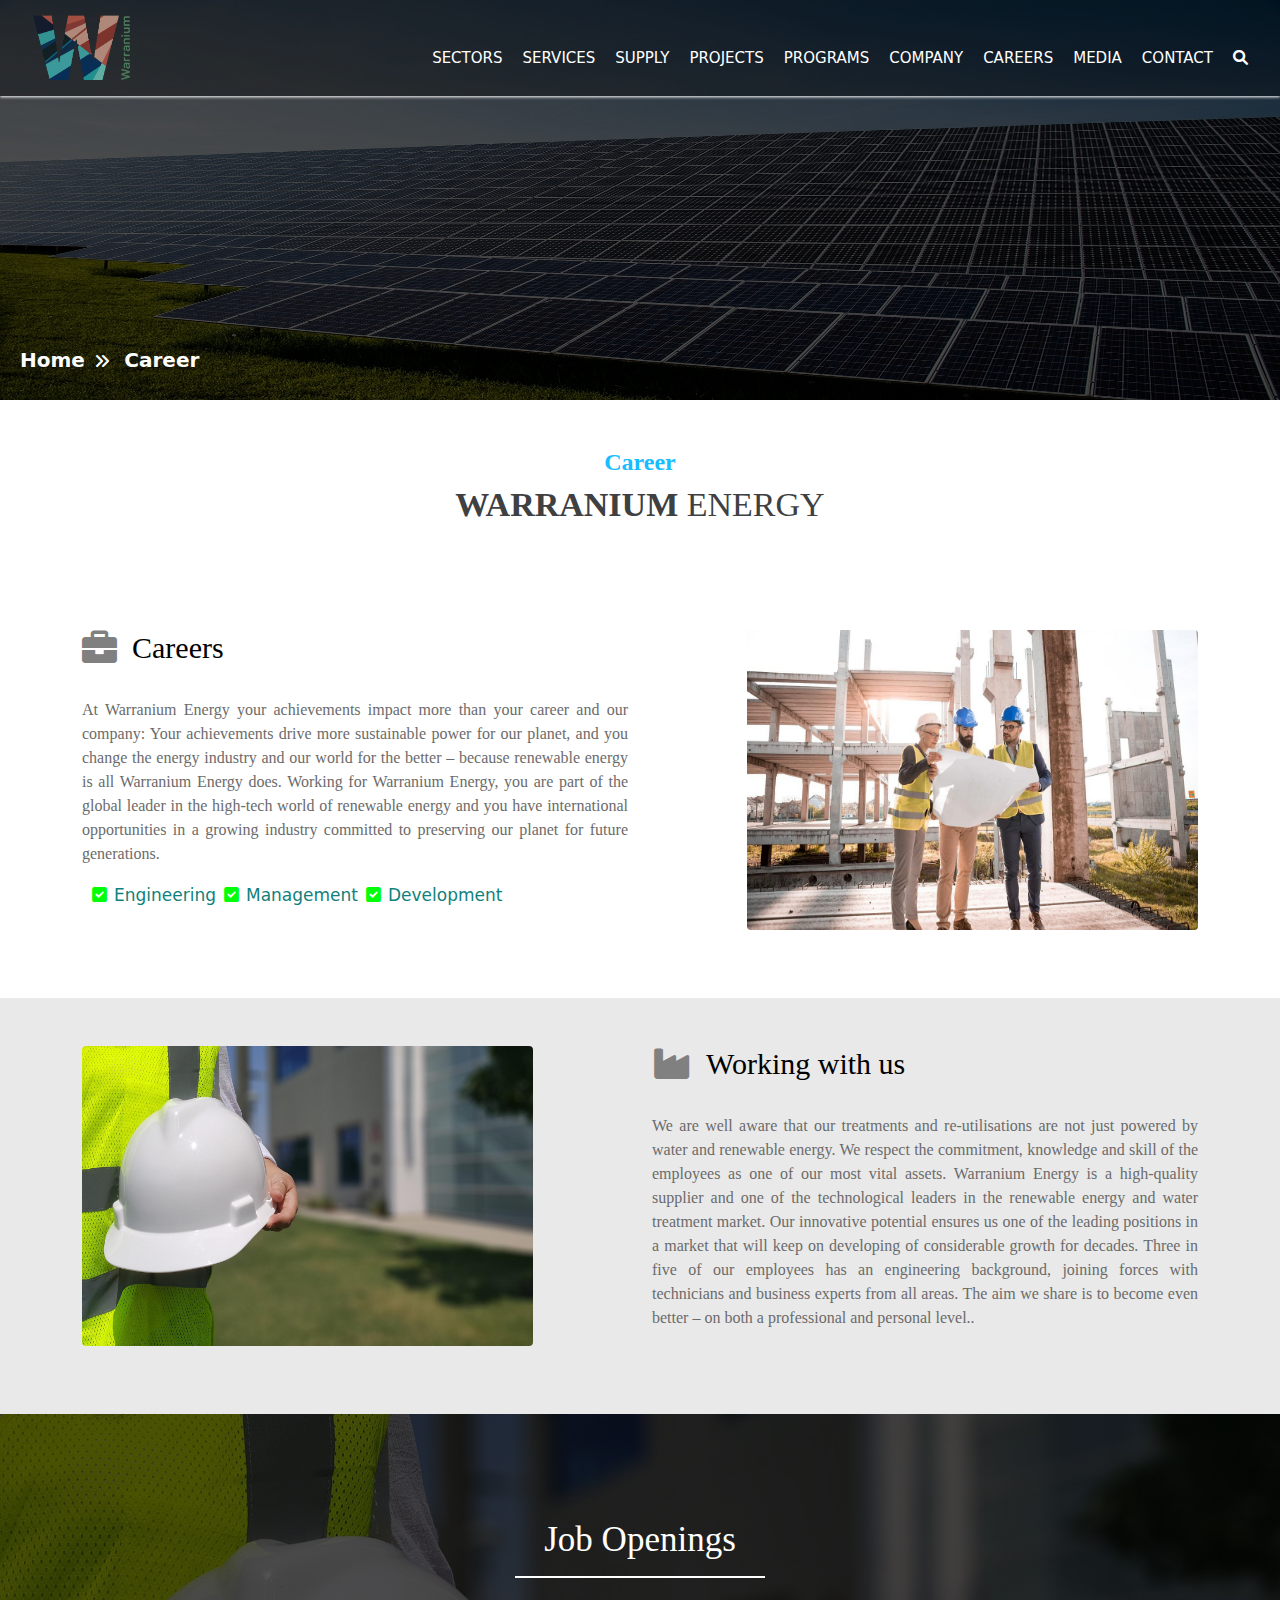
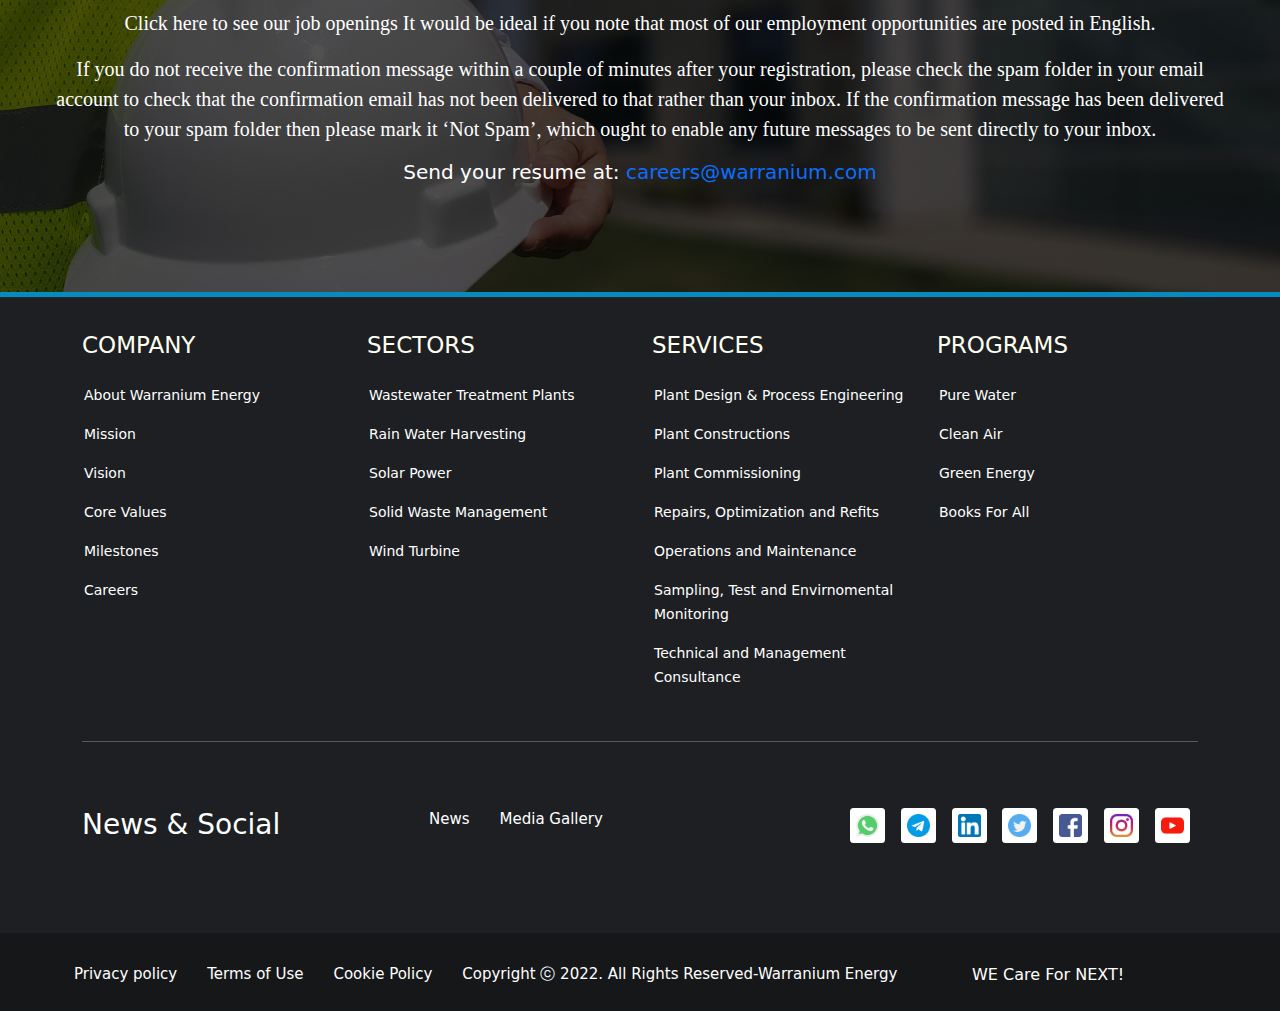
<file: warranium/career.html>
<!DOCTYPE html>
<html lang="en">
<head>
    <meta charset="UTF-8">
    <meta http-equiv="X-UA-Compatible" content="IE=edge">
    <meta name="viewport" content="width=device-width, initial-scale=1.0">
    <link rel="shortcut icon" href="img/logo.png" type="image/x-icon">
    <link rel="icon" href="img/logo.png" type="image/x-icon">
    <link rel="stylesheet" href="https://cdn.jsdelivr.net/npm/bootstrap-icons@1.8.2/font/bootstrap-icons.css">
    
    <title>Warranium Energy</title>
    <link rel="stylesheet" href="bootstrap5/css/bootstrap.min.css">
    <link rel="stylesheet" href="bootstrap5/css/bootstrap.css">
    <link rel="stylesheet" href="css/style.css">
        <!-- Owl Carousel Link -->
        <link rel="stylesheet" href="https://cdnjs.cloudflare.com/ajax/libs/OwlCarousel2/2.3.4/assets/owl.carousel.min.css" 
        integrity="sha512-tS3S5qG0BlhnQROyJXvNjeEM4UpMXHrQfTGmbQ1gKmelCxlSEBUaxhRBj/EFTzpbP4RVSrpEikbmdJobCvhE3g==" crossorigin="anonymous" referrerpolicy="no-referrer" />
    
        <link rel="stylesheet" href="https://cdnjs.cloudflare.com/ajax/libs/OwlCarousel2/2.3.4/assets/owl.theme.default.min.css" 
        integrity="sha512-sMXtMNL1zRzolHYKEujM2AqCLUR9F2C4/05cdbxjjLSRvMQIciEPCQZo++nk7go3BtSuK9kfa/s+a4f4i5pLkw==" crossorigin="anonymous" referrerpolicy="no-referrer" />
      <!-- Owl Carousel Js -->
        <script src="https://cdnjs.cloudflare.com/ajax/libs/jquery/3.6.0/jquery.min.js" 
        integrity="sha512-894YE6QWD5I59HgZOGReFYm4dnWc1Qt5NtvYSaNcOP+u1T9qYdvdihz0PPSiiqn/+/3e7Jo4EaG7TubfWGUrMQ==" crossorigin="anonymous" referrerpolicy="no-referrer"></script>
      
        <script src="https://cdnjs.cloudflare.com/ajax/libs/OwlCarousel2/2.3.4/owl.carousel.min.js" 
        integrity="sha512-bPs7Ae6pVvhOSiIcyUClR7/q2OAsRiovw4vAkX+zJbw3ShAeeqezq50RIIcIURq7Oa20rW2n2q+fyXBNcU9lrw==" crossorigin="anonymous" referrerpolicy="no-referrer"></script>


  <!-- Font Awesome Link -->
  <link rel="stylesheet" href="font/css/all.min.css">
  <!-- Animation Link -->
  <link href="https://unpkg.com/aos@2.3.1/dist/aos.css" rel="stylesheet">
</head>
<body>

  <header id="header">
    <div id="scroll"></div>
    
      <nav class="navbar navbar-expand-lg navbar-light" id="nav-main-container">
        <div class="container-fluid" id="nav-header-container"><a href="index.html">
          <img title="#" data-aos="fade-right" data-aos-duration="1000" class="navbar-brand"id="ls-mobile-nav" src="img/logo.png" alt=""></a>
                            
          <button class="navbar-toggler" type="button"  data-bs-toggle="offcanvas" data-bs-target="#demo">
              <i class="fa-solid fa-magnifying-glass"></i>
            </button>

          <button class="navbar-toggler" type="button"  data-bs-toggle="offcanvas" data-bs-target="#demo">
            <i class="fa-solid fa-bars"></i>
          </button>
          <div class="collapse navbar-collapse" id="navbarSupportedContent">
            <ul class="navbar-nav ms-auto mb-2 mb-lg-0">
              <!-- <a href="index.html">
              <img data-aos="fade-right" data-aos-duration="1000" class="navbar-brand" src="img/logo.png" alt=""></a> -->
              <li class="nav-item dropdown has-megamenu">
                <a class="nav-link" href="#" id="navbarDropdown" role="button" data-bs-toggle="dropdown" aria-expanded="false">
                  Sectors
                </a>
                <ul class="dropdown-menu megamenu" aria-labelledby="navbarDropdown">
                  <div class="container-fluid">
                    <div class="row">
                      <div class="col-sm-12 col-md-3 col-lg-3 col-xl-3"></div>
                      <div class="col-sm-12 col-md-9 col-lg-9 col-xl-9">
                        <li><a class="dropdown-item" href="">Water Management</a></li>
                        <li><a class="dropdown-item" href="">Water Treatment Plants (WTP)</a></li>
                        <li><a class="dropdown-item" href="">Wastewater Treatment Plants (STP/ETP)</a></li>
                        <li><a class="dropdown-item" href="">Rain Water Harvesting</a></li>
                        <li><a class="dropdown-item" href="">Solar Power(Will be connected to WESol Domain)</a></li>
                      </div>
                    </div>
                </div>
                </ul>
              </li>
              <li class="nav-item dropdown has-megamenu">
                <a class="nav-link" href="#" id="navbarDropdown" role="button" data-bs-toggle="dropdown" aria-expanded="false">
                  Services
                </a>
                <ul class="dropdown-menu megamenu" aria-labelledby="navbarDropdown">
                  <div class="container-fluid">
                    <div class="row">
                      <div class="col-sm-12 col-md-3 col-lg-3 col-xl-3"></div>
                      <div class="col-sm-12 col-md-9 col-lg-9 col-xl-9">
                        <li><a class="dropdown-item" href="">Plant Design & Process Engineering</a></li>
                        <li><a class="dropdown-item" href="">Plant Constructions</a></li>
                        <li><a class="dropdown-item" href="">Plant Commissioning</a></li>
                        <li><a class="dropdown-item" href="">Repairs, Optimisation and Reﬁts</a></li>
                        <li><a class="dropdown-item" href="">Operations and Maintenance (O&M)</a></li>
                        <li><a class="dropdown-item" href="">Sampling, Testing and Environmental Monitoring</a></li>
                        <li><a class="dropdown-item" href="">Technical and Management Consultancy</a></li>
                      </div>
                    </div>
                </div>
                </ul>
              </li>
              <li class="nav-item dropdown has-megamenu">
                <a class="nav-link" href="#" id="navbarDropdown" role="button" data-bs-toggle="dropdown" aria-expanded="false">
                  Supply
                </a>
                <ul class="dropdown-menu megamenu" aria-labelledby="navbarDropdown">
                  <div class="container-fluid">
                    <div class="row">
                      <div class="col-sm-12 col-md-3 col-lg-3 col-xl-3"></div>
                      <div class="col-sm-12 col-md-9 col-lg-9 col-xl-9">
                        <li><a class="dropdown-item" href="">Boiler Water Treatment Chemicals</a></li>
                        <li><a class="dropdown-item" href="">Cooling Water Treatment Chemicals</a></li>
                        <li><a class="dropdown-item" href="">Wastewater Treatment Chemicals</a></li>
                        <li><a class="dropdown-item" href="">Reverse Osmosis (RO) Water Treatment Chemicals</a></li>
                        <li><a class="dropdown-item" href="">ElectroMechanical Equipment</a></li>
                      </div>
                    </div>
                </div>
                </ul>
              </li>
              <li class="nav-item dropdown has-megamenu">
                <a class="nav-link" href="#" id="navbarDropdown" role="button" data-bs-toggle="dropdown" aria-expanded="false">
                  Projects
                </a>
                <ul class="dropdown-menu megamenu" aria-labelledby="navbarDropdown">
                  <div class="container-fluid">
                    <div class="row">
                      <div class="col-sm-12 col-md-3 col-lg-3 col-xl-3"></div>
                      <div class="col-sm-12 col-md-9 col-lg-9 col-xl-9">
                        <li><a class="dropdown-item" href="">Water</a></li>
                        <li><a class="dropdown-item" href="">Wastewater</a></li>
                        <li><a class="dropdown-item" href="">Rainwater Harvesting</a></li>
                        <li><a class="dropdown-item" href="">Solar(Will be connected to WESol Domain)</a></li>
                      </div>
                    </div>
                </div>
                </ul>
              </li>
              <li class="nav-item dropdown has-megamenu">
                <a class="nav-link" href="#" id="navbarDropdown" role="button" data-bs-toggle="dropdown" aria-expanded="false">
                  Programs
                </a>
                <ul class="dropdown-menu megamenu" aria-labelledby="navbarDropdown">
                  <div class="container-fluid">
                    <div class="row">
                      <div class="col-sm-12 col-md-3 col-lg-3 col-xl-3"></div>
                      <div class="col-sm-12 col-md-9 col-lg-9 col-xl-9">
                        <li><a class="dropdown-item" href="">Pure Water</a></li>
                        <li><a class="dropdown-item" href="">Clean Air</a></li>
                        <li><a class="dropdown-item" href="">Green Energy</a></li>
                        <li><a class="dropdown-item" href="">Books For All</a></li>
                      </div>
                    </div>
                </div>
                </ul>
              </li>
              <li class="nav-item dropdown has-megamenu">
                <a class="nav-link" href="#" id="navbarDropdown" role="button" data-bs-toggle="dropdown" aria-expanded="false">
                  Company
                </a>
                <ul class="dropdown-menu megamenu" aria-labelledby="navbarDropdown">
                  <div class="container-fluid">
                    <div class="row">
                      <div class="col-sm-12 col-md-3 col-lg-3 col-xl-3"></div>
                      <div class="col-sm-12 col-md-9 col-lg-9 col-xl-9">
                        <li><a class="dropdown-item" href="">About Warranium Energy</a></li>
                        <li><a class="dropdown-item" href="">Mission</a></li>
                        <li><a class="dropdown-item" href="">Vision</a></li>
                        <li><a class="dropdown-item" href="">Core Values</a></li>
                        <li><a class="dropdown-item" href="">Milestones</a></li>
                      </div>
                    </div>
                </div>
                </ul>
              </li>
              <li class="nav-item dropdown has-megamenu">
                <a class="nav-link" href="#" id="navbarDropdown" role="button" data-bs-toggle="dropdown" aria-expanded="false">
                  Careers
                </a>
                <ul class="dropdown-menu megamenu" aria-labelledby="navbarDropdown">
                  <div class="container-fluid">
                    <div class="row">
                      <div class="col-sm-12 col-md-3 col-lg-3 col-xl-3"></div>
                      <div class="col-sm-12 col-md-9 col-lg-9 col-xl-9">
                        <li><a class="dropdown-item" href="career.html">Overview</a></li>
                        <li><a class="dropdown-item" href="career.html">Working With Us</a></li>
                        <li><a class="dropdown-item" href="">Job Openings</a></li>
                        <li><a class="dropdown-item" href="">Students</a></li>
                        <li><a class="dropdown-item" href="">Trainees</a></li>
                        <li><a class="dropdown-item" href="">FAQ</a></li>
                      </div>
                    </div>
                </div>
                </ul>
              </li>
              <li class="nav-item dropdown has-megamenu">
                <a class="nav-link" href="#" id="navbarDropdown" role="button" data-bs-toggle="dropdown" aria-expanded="false">
                  Media
                </a>
                <ul class="dropdown-menu megamenu" aria-labelledby="navbarDropdown">
                  <div class="container-fluid">
                    <div class="row">
                      <div class="col-sm-12 col-md-3 col-lg-3 col-xl-3"></div>
                      <div class="col-sm-12 col-md-9 col-lg-9 col-xl-9">
                        <li><a class="dropdown-item" href="">News</a></li>
                        <li><a class="dropdown-item" href="">Images</a></li>
                        <li><a class="dropdown-item" href="">Videos</a></li>
                        <li><a class="dropdown-item" href="">Brochures</a></li>
                        <li><a class="dropdown-item" href="">Social Media</a></li>
                        <li><a class="dropdown-item" href="">Media Center</a></li>
                      </div>
                    </div>
                </div>
                </ul>
              </li>
              <li class="nav-item dropdown has-megamenu">
                <a class="nav-link" href="#" id="navbarDropdown" role="button" data-bs-toggle="dropdown" aria-expanded="false">
                  Contact
                </a>
                <ul class="dropdown-menu megamenu" aria-labelledby="navbarDropdown">
                  <div class="container-fluid">
                    <div class="row">
                      <div class="col-sm-12 col-md-3 col-lg-3 col-xl-3"></div>
                      <div class="col-sm-12 col-md-9 col-lg-9 col-xl-9">
                        <li><a class="dropdown-item" href="contact.html">Connect With Us</a></li>
                        <li><a class="dropdown-item" href="contact.html">Send Query</a></li>
                        <li><a class="dropdown-item" href="contact.html">Contact</a></li>
                      </div>
                    </div>
                </div>
                </ul>
              </li>
              <li class="nav-item dropdown has-megamenu">
                <a class="nav-link" href="#" id="navbarDropdown" role="button" data-bs-toggle="dropdown" aria-expanded="false">
                  <i class="fa-solid fa-magnifying-glass"></i>
                </a>
                <ul class="dropdown-menu megamenu" aria-labelledby="navbarDropdown">
                  <div class="container-fluid">
                    <div class="row">
                      <div class="col-sm-12 col-md-2 col-lg-2 col-xl-2"></div>
                      <div class="col-sm-12 col-md-8 col-lg-8 col-xl-8">
                        <form class="form-inline my-2 my-lg-0" action="">
                          <div class="search-btn">
                            <input class="form-control" type="search" placeholder="Search Here" aria-label="Search">
                            <button class="btn btn-outline-success my-2 my-sm-0" type="submit"><i class="fa-solid fa-arrow-right"></i></button>
                          </div>
                        </form>                        
                      </div>
                      <div class="col-sm-12 col-md-2 col-lg-2 col-xl-2"></div>
                    </div>
                </div>
                </ul>
              </li>
            </ul>
          </div>
        </div>
          
  
  
          <!-- Mobile Header -->
          <div class="offcanvas offcanvas-start" id="demo">
              <div class="offcanvas-header">
                <button type="button" class="btn-close" data-bs-dismiss="offcanvas"><i class="bi bi-x-lg"></i></button>
              </div>
              <div class="offcanvas-body">
                <ul class="navbar-nav mx-auto mb-2 mb-lg-0">

                  <form class="form-inline" action="">
                    <div class="search-btn">
                      <input class="form-control" type="search" placeholder="Search Here" aria-label="Search">
                      <button class="btn btn-outline-success my-2 my-sm-0" type="submit"><i class="fa-solid fa-arrow-right"></i></button>
                    </div>
                  </form>    
                  <li class="nav-item dropdown has-megamenu">
                    <a class="nav-link" href="#" id="navbarDropdown" role="button" data-bs-toggle="dropdown" aria-expanded="false">
                      Sectors
                    </a>
                    <ul class="dropdown-menu megamenu" aria-labelledby="navbarDropdown">
                      <div class="container-fluid">
                        <div class="row">
                          <div class="col-sm-12 col-md-9 col-lg-9 col-xl-9">
                            <li><a class="dropdown-item" href="">Water Management</a></li>
                            <li><a class="dropdown-item" href="">Water Treatment Plants (WTP)</a></li>
                            <li><a class="dropdown-item" href="">Wastewater Treatment Plants (STP/ETP)</a></li>
                            <li><a class="dropdown-item" href="">Rain Water Harvesting</a></li>
                            <li><a class="dropdown-item" href="">Solar Power(Will be connected to WESol Domain)</a></li>
                          </div>
                        </div>
                    </div>
                    </ul>
                  </li>
                  <li class="nav-item dropdown has-megamenu">
                    <a class="nav-link" href="#" id="navbarDropdown" role="button" data-bs-toggle="dropdown" aria-expanded="false">
                      Services
                    </a>
                    <ul class="dropdown-menu megamenu" aria-labelledby="navbarDropdown">
                      <div class="container-fluid">
                        <div class="row">
                          <div class="col-sm-12 col-md-9 col-lg-9 col-xl-9">
                            <li><a class="dropdown-item" href="">Plant Design & Process Engineering</a></li>
                            <li><a class="dropdown-item" href="">Plant Constructions</a></li>
                            <li><a class="dropdown-item" href="">Plant Commissioning</a></li>
                            <li><a class="dropdown-item" href="">Repairs, Optimisation and Reﬁts</a></li>
                            <li><a class="dropdown-item" href="">Operations and Maintenance (O&M)</a></li>
                            <li><a class="dropdown-item" href="">Sampling, Testing and Environmental Monitoring</a></li>
                            <li><a class="dropdown-item" href="">Technical and Management Consultancy</a></li>
                          </div>
                        </div>
                    </div>
                    </ul>
                  </li>
                  <li class="nav-item dropdown has-megamenu">
                    <a class="nav-link" href="#" id="navbarDropdown" role="button" data-bs-toggle="dropdown" aria-expanded="false">
                      Supply
                    </a>
                    <ul class="dropdown-menu megamenu" aria-labelledby="navbarDropdown">
                      <div class="container-fluid">
                        <div class="row">
                          <div class="col-sm-12 col-md-9 col-lg-9 col-xl-9">
                            <li><a class="dropdown-item" href="">Boiler Water Treatment Chemicals</a></li>
                            <li><a class="dropdown-item" href="">Cooling Water Treatment Chemicals</a></li>
                            <li><a class="dropdown-item" href="">Wastewater Treatment Chemicals</a></li>
                            <li><a class="dropdown-item" href="">Reverse Osmosis (RO) Water Treatment Chemicals</a></li>
                            <li><a class="dropdown-item" href="">ElectroMechanical Equipment</a></li>
                          </div>
                        </div>
                    </div>
                    </ul>
                  </li>
                  <li class="nav-item dropdown has-megamenu">
                    <a class="nav-link" href="#" id="navbarDropdown" role="button" data-bs-toggle="dropdown" aria-expanded="false">
                      Projects
                    </a>
                    <ul class="dropdown-menu megamenu" aria-labelledby="navbarDropdown">
                      <div class="container-fluid">
                        <div class="row">
                          <div class="col-sm-12 col-md-9 col-lg-9 col-xl-9">
                            <li><a class="dropdown-item" href="">Water</a></li>
                            <li><a class="dropdown-item" href="">Wastewater</a></li>
                            <li><a class="dropdown-item" href="">Rainwater Harvesting</a></li>
                            <li><a class="dropdown-item" href="">Solar(Will be connected to WESol Domain)</a></li>
                          </div>
                        </div>
                    </div>
                    </ul>
                  </li>
                  <li class="nav-item dropdown has-megamenu">
                    <a class="nav-link" href="#" id="navbarDropdown" role="button" data-bs-toggle="dropdown" aria-expanded="false">
                      Programs
                    </a>
                    <ul class="dropdown-menu megamenu" aria-labelledby="navbarDropdown">
                      <div class="container-fluid">
                        <div class="row">
                          <div class="col-sm-12 col-md-9 col-lg-9 col-xl-9">
                            <li><a class="dropdown-item" href="">Pure Water</a></li>
                            <li><a class="dropdown-item" href="">Clean Air</a></li>
                            <li><a class="dropdown-item" href="">Green Energy</a></li>
                            <li><a class="dropdown-item" href="">Books For All</a></li>
                          </div>
                        </div>
                    </div>
                    </ul>
                  </li>
                  <li class="nav-item dropdown has-megamenu">
                    <a class="nav-link" href="#" id="navbarDropdown" role="button" data-bs-toggle="dropdown" aria-expanded="false">
                      Company
                    </a>
                    <ul class="dropdown-menu megamenu" aria-labelledby="navbarDropdown">
                      <div class="container-fluid">
                        <div class="row">
                          <div class="col-sm-12 col-md-9 col-lg-9 col-xl-9">
                            <li><a class="dropdown-item" href="">About Warranium Energy</a></li>
                            <li><a class="dropdown-item" href="">Mission</a></li>
                            <li><a class="dropdown-item" href="">Vision</a></li>
                            <li><a class="dropdown-item" href="">Core Values</a></li>
                            <li><a class="dropdown-item" href="">Milestones</a></li>
                          </div>
                        </div>
                    </div>
                    </ul>
                  </li>
                  <li class="nav-item dropdown has-megamenu">
                    <a class="nav-link" href="#" id="navbarDropdown" role="button" data-bs-toggle="dropdown" aria-expanded="false">
                      Careers
                    </a>
                    <ul class="dropdown-menu megamenu" aria-labelledby="navbarDropdown">
                      <div class="container-fluid">
                        <div class="row">
                          <div class="col-sm-12 col-md-9 col-lg-9 col-xl-9">
                            <li><a class="dropdown-item" href="career.html">Overview</a></li>
                            <li><a class="dropdown-item" href="career.html">Working With Us</a></li>
                            <li><a class="dropdown-item" href="">Job Openings</a></li>
                            <li><a class="dropdown-item" href="">Students</a></li>
                            <li><a class="dropdown-item" href="">Trainees</a></li>
                            <li><a class="dropdown-item" href="">FAQ</a></li>
                          </div>
                        </div>
                    </div>
                    </ul>
                  </li>
                  <li class="nav-item dropdown has-megamenu">
                    <a class="nav-link" href="#" id="navbarDropdown" role="button" data-bs-toggle="dropdown" aria-expanded="false">
                      Media
                    </a>
                    <ul class="dropdown-menu megamenu" aria-labelledby="navbarDropdown">
                      <div class="container-fluid">
                        <div class="row">
                          <div class="col-sm-12 col-md-9 col-lg-9 col-xl-9">
                            <li><a class="dropdown-item" href="">News</a></li>
                            <li><a class="dropdown-item" href="">Images</a></li>
                            <li><a class="dropdown-item" href="">Videos</a></li>
                            <li><a class="dropdown-item" href="">Brochures</a></li>
                            <li><a class="dropdown-item" href="">Social Media</a></li>
                            <li><a class="dropdown-item" href="">Media Center</a></li>
                          </div>
                        </div>
                    </div>
                    </ul>
                  </li>
                  <li class="nav-item dropdown has-megamenu">
                    <a class="nav-link" href="#" id="navbarDropdown" role="button" data-bs-toggle="dropdown" aria-expanded="false">
                      Contact
                    </a>
                    <ul class="dropdown-menu megamenu" aria-labelledby="navbarDropdown">
                      <div class="container-fluid">
                        <div class="row">
                          <div class="col-sm-12 col-md-9 col-lg-9 col-xl-9">
                            <li><a class="dropdown-item" href="contact.html">Connect With Us</a></li>
                            <li><a class="dropdown-item" href="contact.html">Send Query</a></li>
                            <li><a class="dropdown-item" href="contact.html">Contact</a></li>
                          </div>
                        </div>
                    </div>
                    </ul>
                  </li>
                </ul>
              </div>
            </div>
          <!-- Mobile Header -->
  
  
        </nav>

      </header>




<!-- Top Image -->
<div class="slide-container">
    <div class="top-img">
        <img src="img/10.jpg" alt="">

        <div class="header-img-content">
            <!-- <h3>Careers</h3> -->
        </div>
    </div>

    <div class="top-link-content">
        <a href="index.html">Home</a>&nbsp; <i class="fa-solid fa-angles-right"></i> &nbsp;
        <a href="career.html">Career</a> 
    </div>
</div>



<div class="page-tile py-5">
  <h3><span>Career</span></h3>
  <h2><span>WARRANIUM</span> ENERGY</h2>
</div>


<section class="">
    <div class="container">

        <div class="row py-5">

            <div class="col-sm-12 col-md-6 col-lg-6 col-xl-6">

              <div class="career-head-title">
                <i class="fa-solid fa-briefcase"></i>
                <h3>Careers</h3>
              </div><br>

                <div class="career-top-section">
                    <p>At Warranium Energy your achievements impact more than your career and our company: Your achievements drive more 
                        sustainable power for our planet, and you change the energy industry and our world for the better – because 
                        renewable energy is all Warranium Energy does. Working for Warranium Energy, you are part of the global leader 
                        in the high-tech world of renewable energy and you have international opportunities in a growing industry 
                        committed to preserving our planet for future generations.</p>

                    <ul type="none">
                        <li>Engineering</li>
                        <li>Management</li>
                        <li>Development</li>
                    </ul>
                </div>
            </div>

            <div class="col-sm-12 col-md-1 col-lg-1 col-xl-1">
          </div>

          <div class="col-sm-12 col-md-5 col-lg-5 col-xl-5">
              <div class="card career-img">
                  <img src="img/13.jpg" alt="" class="rounded">
              </div>
          </div>

</div>
</div>
</section>



<section class="career-bg-section">
  <div class="container">

      <div class="row py-5">

        <div class="col-sm-12 col-md-5 col-lg-5 col-xl-5">
            <div class="card career-img">
                <img src="img/14.jpg" alt="" class="rounded">
            </div>
        </div>

          <div class="col-sm-12 col-md-1 col-lg-1 col-xl-1">
        </div>

        <div class="col-sm-12 col-md-6 col-lg-6 col-xl-6">

            <div class="career-top-section">
              <div class="career-head-title">
                <i class="fa-solid fa-industry"></i>
                <h3>Working with us</h3>
              </div><br>

                <p>We are well aware that our treatments and re-utilisations are not just powered by water and renewable energy. 
                  We respect the commitment, knowledge and skill of the employees as one of our most vital assets. Warranium Energy is a 
                  high-quality supplier and one of the technological leaders in the renewable energy and water treatment market. Our innovative 
                  potential ensures us one of the leading positions in a market that will keep on developing of considerable growth for decades. 
                  Three in five of our employees has an engineering background, joining forces with technicians and business experts from all 
                  areas. The aim we share is to become even better – on both a professional and personal level..</p>
                  
            </div>
        </div>

</div>
</div>
</section>




<section class="career-page" style="background: linear-gradient(#000000ab, #000000b0),url('img/14.jpg');
background-repeat: no-repeat; background-size: cover;">

  <div class="career-page-content">
    <div class="title">Job Openings</div>
      <div class="career-line"></div>
      <p class="container">Click here to see our job openings It would be ideal if you note that most of our employment opportunities are 
          posted in English.</p>
      <p>If you do not receive the confirmation message within a couple of minutes after your registration, please check the spam folder 
          in your email account to check that the confirmation email has not been delivered to that rather than your inbox. If the 
          confirmation message has been delivered to your spam folder then please mark it ‘Not Spam’, which ought to enable any 
          future messages to be sent directly to your inbox.</p>

    <h4>Send your resume at: <a href="">careers@warranium.com</a></h4>
  </div>
</section>



      <footer>
        <div class="container">
      
          <div class="row">
      
      
            <div class="col-sm-12 col-md-3 col-lg-3 col-xl-3">
              <div class="footer-content">
                <h3>Company</h3>
                <ul type="none">
                  <li><a href="#">About Warranium Energy</a></li>
                  <li><a href="#">Mission</a></li>
                  <li><a href="#">Vision</a></li>
                  <li><a href="#">Core Values</a></li>
                  <li><a href="#">Milestones</a></li>
                  <li> <a href="#">Careers</a></li>
                </ul>
              </div>
            </div>
      
            <div class="col-sm-12 col-md-3 col-lg-3 col-xl-3">
              <div class="footer-content">
                <h3>Sectors</h3>
                <ul type="none">
                  <li><a href="#">Wastewater Treatment Plants</a></li>
                  <li><a href="#">Rain Water Harvesting</a></li>
                  <li><a href="#">Solar Power</a></li>
                  <li><a href="#">Solid Waste Management</a></li>
                  <li><a href="#">Wind Turbine</a></li>
                </ul>
              </div>
            </div>
      
            <div class="col-sm-12 col-md-3 col-lg-3 col-xl-3">
              <div class="footer-content">
                <h3>Services</h3>
                <ul type="none">
                  <li><a href="#">Plant Design & Process Engineering</a></li>
                  <li><a href="#">Plant Constructions</a></li>
                  <li><a href="#">Plant Commissioning</a></li>
                  <li><a href="#">Repairs, Optimization and Refits</a></li>
                  <li><a href="#">Operations and Maintenance</a></li>
                  <li><a href="#">Sampling, Test and Envirnomental Monitoring</a></li>
                  <li><a href="#">Technical and Management Consultance</a></li>
              </ul>
              </div>
            </div>
      
      
            <div class="col-sm-12 col-md-3 col-lg-3 col-xl-3">
              <div class="footer-content">
                <h3>Programs</h3>
                <ul type="none">
                  <li><a href="#">Pure Water</a></li>
                  <li><a href="#">Clean Air</a></li>
                  <li><a href="#">Green Energy</a></li>
                  <li><a href="#">Books For All</a></li>
                </ul>
              </div>
            </div>
      
          </div>
      <hr>
      
          <div class="row sec-layer">
      
      
            <div class="col-sm-12 col-md-3 col-lg-3 col-xl-3">
              <div class="footer-layer">
                <h3>News & Social</h3>
              </div>
            </div>
      
            <div class="col-sm-12 col-md-5 col-lg-5 col-xl-5">
              <div class="footer-layer">
                <ul type="none">
                  <li><a href="#">News</a></li>
                  <li><a href="#">Media Gallery</a></li>
                </ul>
              </div>
            </div>
      
            <!-- <div class="col-sm-12 col-md-1 col-lg-1 col-xl-1">
            </div> -->
      
      
            <div class="col-sm-12 col-md-4 col-lg-4 col-xl-4">
              <div class="footer-content">
                <div class="footer-link">
                  <a href="#" target="_blank"><img src="img/whatsapp.png" alt=""></a>
                  <a href="#" target="_blank"><img src="img/telegram.png" alt=""></a>
                  <a href="#" target="_blank"><img src="img/linkedin.png" alt=""></a>
                  <a href="#" target="_blank"><img src="img/twitter.png" alt=""></a>
                  <a href="#" target="_blank"><img src="img/facebook.png" alt=""></a>
                  <a href="#" target="_blank"><img src="img/instagram.png" alt=""></a>
                  <a href="#" target="_blank"><img src="img/youtube.png" alt=""></a>
                </div>
              </div>
            </div>
      
          </div>
      
        </div>
  
  
        <div class="container-fluid copyright-section">
        <div class="row">
            <div class="col-md-9">
                <div class="footer-layer">
                  <ul type="none">
                    <li><a href="privacy.html" target="_blank">Privacy policy</a></li>
                    <li><a href="terms.html" target="_blank"> Terms of Use</a></li>
                    <li><a href="cookie.html" target="_blank">Cookie Policy</a></li>
                    <li><a href="" target="_blank">Copyright ⓒ 2022. All Rights Reserved-Warranium Energy</a></li>
                  </ul>
              </div>
              </div>
  
          <div class="col-md-3">
            <div class="footer-layer">WE Care For NEXT!</div>
          </div>
        </div>
      </div>
  
        <!-- <div class="copyright-section">
          <div class="footer-layer">
            <ul type="none">
              <li><a href="#">Privacy policy</a></li>
              <li><a href="#"> Terms of Use</a></li>
              <li><a href="#">Cookie Policy</a></li>
              <li>Copyright ⓒ 2022. All Rights Reserved-Warranium Energy</li>
            </ul>
        </div>
          <div class="footer-layer">WE Care For NEXT!</div>
        </div> -->
      </footer>
      
      
            <script src="js/script.js"></script>
  
            <script src="js/count.js"></script>
            <script src="bootstrap5/js/bootstrap.bundle.min.js"></script>
        <script src="https://unpkg.com/aos@2.3.1/dist/aos.js"></script>
        <script>
          AOS.init();
        </script>
      </body>
      </html>
</file>
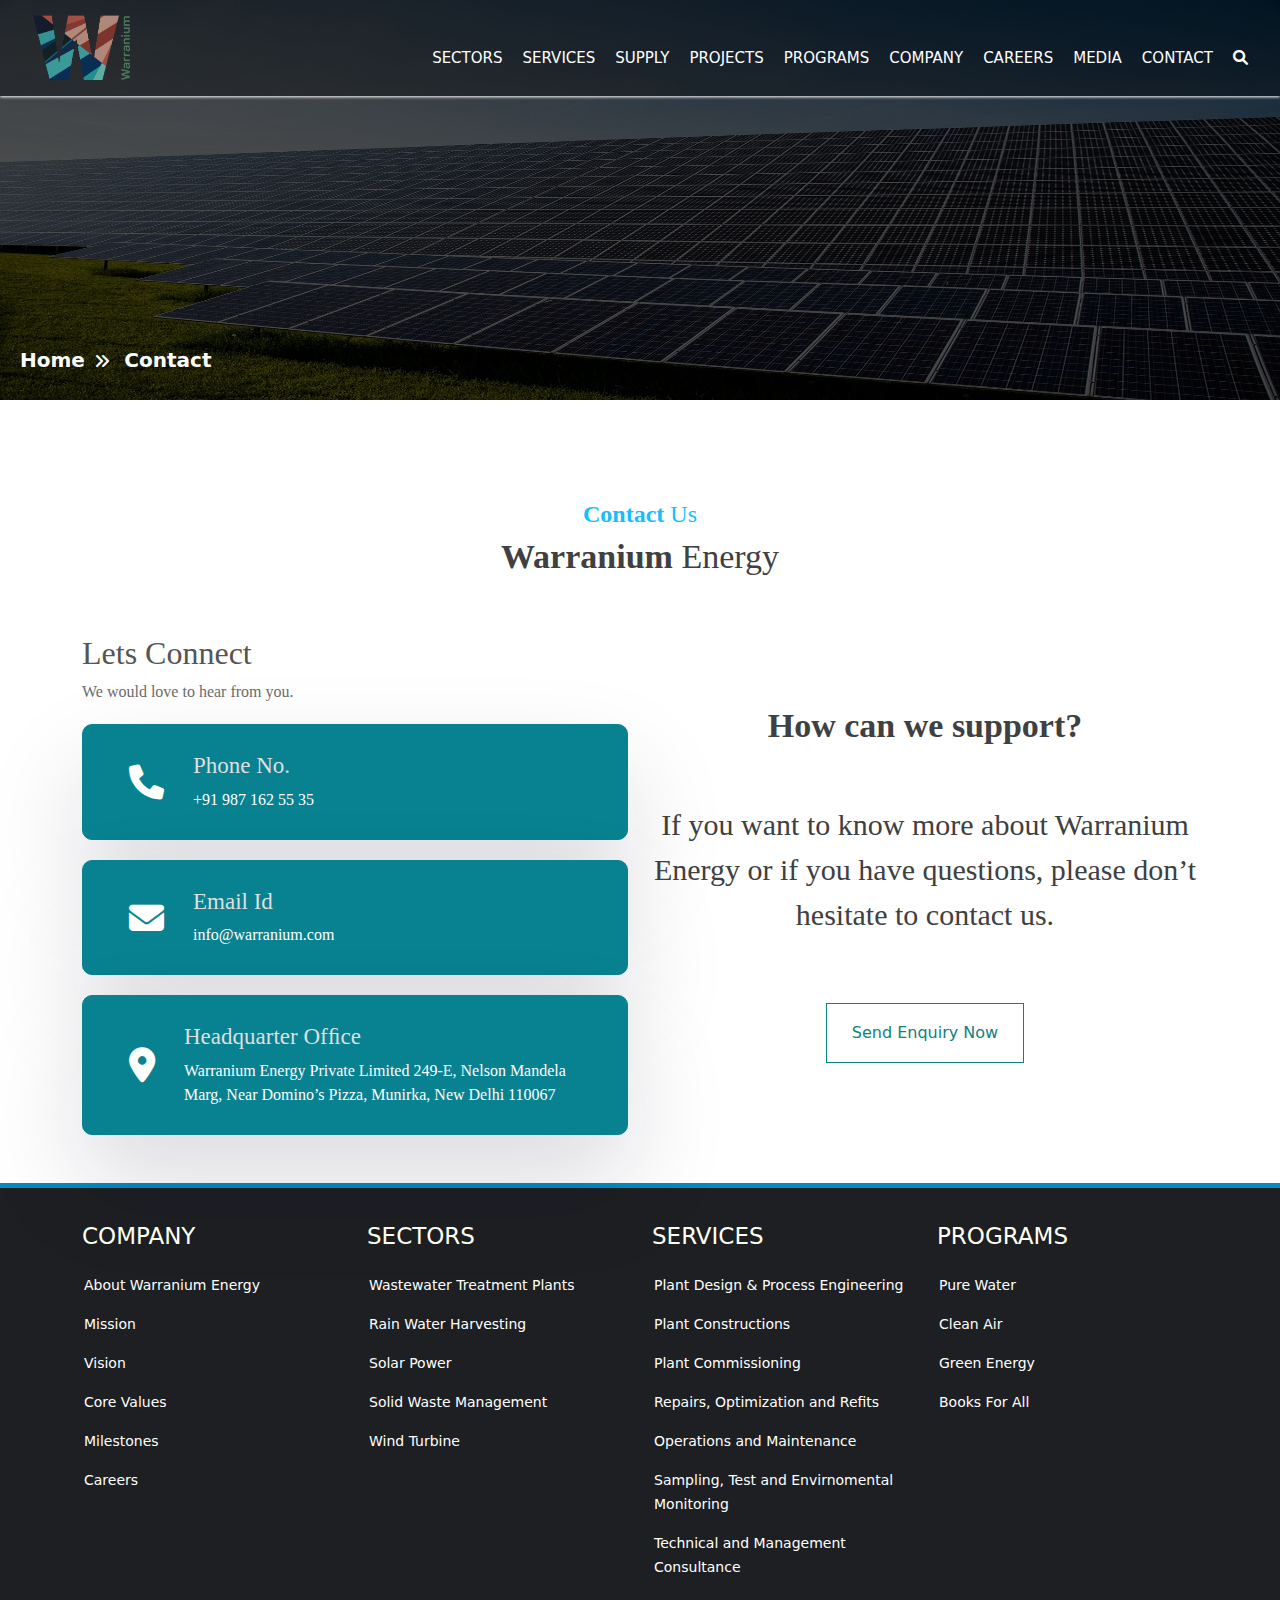
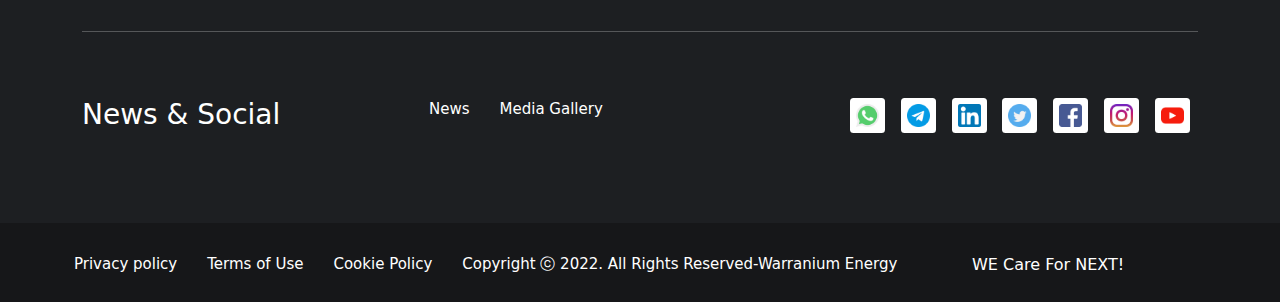
<file: warranium/contact.html>
<!DOCTYPE html>
<html lang="en">
<head>
    <meta charset="UTF-8">
    <meta http-equiv="X-UA-Compatible" content="IE=edge">
    <meta name="viewport" content="width=device-width, initial-scale=1.0">
    <link rel="shortcut icon" href="img/logo.png" type="image/x-icon">
    <link rel="icon" href="img/logo.png" type="image/x-icon">
    <link rel="stylesheet" href="https://cdn.jsdelivr.net/npm/bootstrap-icons@1.8.2/font/bootstrap-icons.css">
    
    <title>Warranium Energy</title>
    <link rel="stylesheet" href="bootstrap5/css/bootstrap.min.css">
    <link rel="stylesheet" href="bootstrap5/css/bootstrap.css">
    <link rel="stylesheet" href="css/style.css">
        <!-- Owl Carousel Link -->
        <link rel="stylesheet" href="https://cdnjs.cloudflare.com/ajax/libs/OwlCarousel2/2.3.4/assets/owl.carousel.min.css" 
        integrity="sha512-tS3S5qG0BlhnQROyJXvNjeEM4UpMXHrQfTGmbQ1gKmelCxlSEBUaxhRBj/EFTzpbP4RVSrpEikbmdJobCvhE3g==" crossorigin="anonymous" referrerpolicy="no-referrer" />
    
        <link rel="stylesheet" href="https://cdnjs.cloudflare.com/ajax/libs/OwlCarousel2/2.3.4/assets/owl.theme.default.min.css" 
        integrity="sha512-sMXtMNL1zRzolHYKEujM2AqCLUR9F2C4/05cdbxjjLSRvMQIciEPCQZo++nk7go3BtSuK9kfa/s+a4f4i5pLkw==" crossorigin="anonymous" referrerpolicy="no-referrer" />
      <!-- Owl Carousel Js -->
        <script src="https://cdnjs.cloudflare.com/ajax/libs/jquery/3.6.0/jquery.min.js" 
        integrity="sha512-894YE6QWD5I59HgZOGReFYm4dnWc1Qt5NtvYSaNcOP+u1T9qYdvdihz0PPSiiqn/+/3e7Jo4EaG7TubfWGUrMQ==" crossorigin="anonymous" referrerpolicy="no-referrer"></script>
      
        <script src="https://cdnjs.cloudflare.com/ajax/libs/OwlCarousel2/2.3.4/owl.carousel.min.js" 
        integrity="sha512-bPs7Ae6pVvhOSiIcyUClR7/q2OAsRiovw4vAkX+zJbw3ShAeeqezq50RIIcIURq7Oa20rW2n2q+fyXBNcU9lrw==" crossorigin="anonymous" referrerpolicy="no-referrer"></script>


  <!-- Font Awesome Link -->
  <link rel="stylesheet" href="font/css/all.min.css">
  <!-- Animation Link -->
  <link href="https://unpkg.com/aos@2.3.1/dist/aos.css" rel="stylesheet">
</head>
<body>

  <header id="header">
    <div id="scroll"></div>
    
      <nav class="navbar navbar-expand-lg navbar-light" id="nav-main-container">
        <div class="container-fluid" id="nav-header-container"><a href="index.html">
          <img title="#" data-aos="fade-right" data-aos-duration="1000" class="navbar-brand"id="ls-mobile-nav" src="img/logo.png" alt=""></a>
                            
          <button class="navbar-toggler" type="button"  data-bs-toggle="offcanvas" data-bs-target="#demo">
              <i class="fa-solid fa-magnifying-glass"></i>
            </button>

          <button class="navbar-toggler" type="button"  data-bs-toggle="offcanvas" data-bs-target="#demo">
            <i class="fa-solid fa-bars"></i>
          </button>
          <div class="collapse navbar-collapse" id="navbarSupportedContent">
            <ul class="navbar-nav ms-auto mb-2 mb-lg-0">
              <!-- <a href="index.html">
              <img data-aos="fade-right" data-aos-duration="1000" class="navbar-brand" src="img/logo.png" alt=""></a> -->
              <li class="nav-item dropdown has-megamenu">
                <a class="nav-link" href="#" id="navbarDropdown" role="button" data-bs-toggle="dropdown" aria-expanded="false">
                  Sectors
                </a>
                <ul class="dropdown-menu megamenu" aria-labelledby="navbarDropdown">
                  <div class="container-fluid">
                    <div class="row">
                      <div class="col-sm-12 col-md-3 col-lg-3 col-xl-3"></div>
                      <div class="col-sm-12 col-md-9 col-lg-9 col-xl-9">
                        <li><a class="dropdown-item" href="">Water Management</a></li>
                        <li><a class="dropdown-item" href="">Water Treatment Plants (WTP)</a></li>
                        <li><a class="dropdown-item" href="">Wastewater Treatment Plants (STP/ETP)</a></li>
                        <li><a class="dropdown-item" href="">Rain Water Harvesting</a></li>
                        <li><a class="dropdown-item" href="">Solar Power(Will be connected to WESol Domain)</a></li>
                      </div>
                    </div>
                </div>
                </ul>
              </li>
              <li class="nav-item dropdown has-megamenu">
                <a class="nav-link" href="#" id="navbarDropdown" role="button" data-bs-toggle="dropdown" aria-expanded="false">
                  Services
                </a>
                <ul class="dropdown-menu megamenu" aria-labelledby="navbarDropdown">
                  <div class="container-fluid">
                    <div class="row">
                      <div class="col-sm-12 col-md-3 col-lg-3 col-xl-3"></div>
                      <div class="col-sm-12 col-md-9 col-lg-9 col-xl-9">
                        <li><a class="dropdown-item" href="">Plant Design & Process Engineering</a></li>
                        <li><a class="dropdown-item" href="">Plant Constructions</a></li>
                        <li><a class="dropdown-item" href="">Plant Commissioning</a></li>
                        <li><a class="dropdown-item" href="">Repairs, Optimisation and Reﬁts</a></li>
                        <li><a class="dropdown-item" href="">Operations and Maintenance (O&M)</a></li>
                        <li><a class="dropdown-item" href="">Sampling, Testing and Environmental Monitoring</a></li>
                        <li><a class="dropdown-item" href="">Technical and Management Consultancy</a></li>
                      </div>
                    </div>
                </div>
                </ul>
              </li>
              <li class="nav-item dropdown has-megamenu">
                <a class="nav-link" href="#" id="navbarDropdown" role="button" data-bs-toggle="dropdown" aria-expanded="false">
                  Supply
                </a>
                <ul class="dropdown-menu megamenu" aria-labelledby="navbarDropdown">
                  <div class="container-fluid">
                    <div class="row">
                      <div class="col-sm-12 col-md-3 col-lg-3 col-xl-3"></div>
                      <div class="col-sm-12 col-md-9 col-lg-9 col-xl-9">
                        <li><a class="dropdown-item" href="">Boiler Water Treatment Chemicals</a></li>
                        <li><a class="dropdown-item" href="">Cooling Water Treatment Chemicals</a></li>
                        <li><a class="dropdown-item" href="">Wastewater Treatment Chemicals</a></li>
                        <li><a class="dropdown-item" href="">Reverse Osmosis (RO) Water Treatment Chemicals</a></li>
                        <li><a class="dropdown-item" href="">ElectroMechanical Equipment</a></li>
                      </div>
                    </div>
                </div>
                </ul>
              </li>
              <li class="nav-item dropdown has-megamenu">
                <a class="nav-link" href="#" id="navbarDropdown" role="button" data-bs-toggle="dropdown" aria-expanded="false">
                  Projects
                </a>
                <ul class="dropdown-menu megamenu" aria-labelledby="navbarDropdown">
                  <div class="container-fluid">
                    <div class="row">
                      <div class="col-sm-12 col-md-3 col-lg-3 col-xl-3"></div>
                      <div class="col-sm-12 col-md-9 col-lg-9 col-xl-9">
                        <li><a class="dropdown-item" href="">Water</a></li>
                        <li><a class="dropdown-item" href="">Wastewater</a></li>
                        <li><a class="dropdown-item" href="">Rainwater Harvesting</a></li>
                        <li><a class="dropdown-item" href="">Solar(Will be connected to WESol Domain)</a></li>
                      </div>
                    </div>
                </div>
                </ul>
              </li>
              <li class="nav-item dropdown has-megamenu">
                <a class="nav-link" href="#" id="navbarDropdown" role="button" data-bs-toggle="dropdown" aria-expanded="false">
                  Programs
                </a>
                <ul class="dropdown-menu megamenu" aria-labelledby="navbarDropdown">
                  <div class="container-fluid">
                    <div class="row">
                      <div class="col-sm-12 col-md-3 col-lg-3 col-xl-3"></div>
                      <div class="col-sm-12 col-md-9 col-lg-9 col-xl-9">
                        <li><a class="dropdown-item" href="">Pure Water</a></li>
                        <li><a class="dropdown-item" href="">Clean Air</a></li>
                        <li><a class="dropdown-item" href="">Green Energy</a></li>
                        <li><a class="dropdown-item" href="">Books For All</a></li>
                      </div>
                    </div>
                </div>
                </ul>
              </li>
              <li class="nav-item dropdown has-megamenu">
                <a class="nav-link" href="#" id="navbarDropdown" role="button" data-bs-toggle="dropdown" aria-expanded="false">
                  Company
                </a>
                <ul class="dropdown-menu megamenu" aria-labelledby="navbarDropdown">
                  <div class="container-fluid">
                    <div class="row">
                      <div class="col-sm-12 col-md-3 col-lg-3 col-xl-3"></div>
                      <div class="col-sm-12 col-md-9 col-lg-9 col-xl-9">
                        <li><a class="dropdown-item" href="">About Warranium Energy</a></li>
                        <li><a class="dropdown-item" href="">Mission</a></li>
                        <li><a class="dropdown-item" href="">Vision</a></li>
                        <li><a class="dropdown-item" href="">Core Values</a></li>
                        <li><a class="dropdown-item" href="">Milestones</a></li>
                      </div>
                    </div>
                </div>
                </ul>
              </li>
              <li class="nav-item dropdown has-megamenu">
                <a class="nav-link" href="#" id="navbarDropdown" role="button" data-bs-toggle="dropdown" aria-expanded="false">
                  Careers
                </a>
                <ul class="dropdown-menu megamenu" aria-labelledby="navbarDropdown">
                  <div class="container-fluid">
                    <div class="row">
                      <div class="col-sm-12 col-md-3 col-lg-3 col-xl-3"></div>
                      <div class="col-sm-12 col-md-9 col-lg-9 col-xl-9">
                        <li><a class="dropdown-item" href="career.html">Overview</a></li>
                        <li><a class="dropdown-item" href="career.html">Working With Us</a></li>
                        <li><a class="dropdown-item" href="">Job Openings</a></li>
                        <li><a class="dropdown-item" href="">Students</a></li>
                        <li><a class="dropdown-item" href="">Trainees</a></li>
                        <li><a class="dropdown-item" href="">FAQ</a></li>
                      </div>
                    </div>
                </div>
                </ul>
              </li>
              <li class="nav-item dropdown has-megamenu">
                <a class="nav-link" href="#" id="navbarDropdown" role="button" data-bs-toggle="dropdown" aria-expanded="false">
                  Media
                </a>
                <ul class="dropdown-menu megamenu" aria-labelledby="navbarDropdown">
                  <div class="container-fluid">
                    <div class="row">
                      <div class="col-sm-12 col-md-3 col-lg-3 col-xl-3"></div>
                      <div class="col-sm-12 col-md-9 col-lg-9 col-xl-9">
                        <li><a class="dropdown-item" href="">News</a></li>
                        <li><a class="dropdown-item" href="">Images</a></li>
                        <li><a class="dropdown-item" href="">Videos</a></li>
                        <li><a class="dropdown-item" href="">Brochures</a></li>
                        <li><a class="dropdown-item" href="">Social Media</a></li>
                        <li><a class="dropdown-item" href="">Media Center</a></li>
                      </div>
                    </div>
                </div>
                </ul>
              </li>
              <li class="nav-item dropdown has-megamenu">
                <a class="nav-link" href="#" id="navbarDropdown" role="button" data-bs-toggle="dropdown" aria-expanded="false">
                  Contact
                </a>
                <ul class="dropdown-menu megamenu" aria-labelledby="navbarDropdown">
                  <div class="container-fluid">
                    <div class="row">
                      <div class="col-sm-12 col-md-3 col-lg-3 col-xl-3"></div>
                      <div class="col-sm-12 col-md-9 col-lg-9 col-xl-9">
                        <li><a class="dropdown-item" href="contact.html">Connect With Us</a></li>
                        <li><a class="dropdown-item" href="contact.html">Send Query</a></li>
                        <li><a class="dropdown-item" href="contact.html">Contact</a></li>
                      </div>
                    </div>
                </div>
                </ul>
              </li>
              <li class="nav-item dropdown has-megamenu">
                <a class="nav-link" href="#" id="navbarDropdown" role="button" data-bs-toggle="dropdown" aria-expanded="false">
                  <i class="fa-solid fa-magnifying-glass"></i>
                </a>
                <ul class="dropdown-menu megamenu" aria-labelledby="navbarDropdown">
                  <div class="container-fluid">
                    <div class="row">
                      <div class="col-sm-12 col-md-2 col-lg-2 col-xl-2"></div>
                      <div class="col-sm-12 col-md-8 col-lg-8 col-xl-8">
                        <form class="form-inline my-2 my-lg-0" action="">
                          <div class="search-btn">
                            <input class="form-control" type="search" placeholder="Search Here" aria-label="Search">
                            <button class="btn btn-outline-success my-2 my-sm-0" type="submit"><i class="fa-solid fa-arrow-right"></i></button>
                          </div>
                        </form>                        
                      </div>
                      <div class="col-sm-12 col-md-2 col-lg-2 col-xl-2"></div>
                    </div>
                </div>
                </ul>
              </li>
            </ul>
          </div>
        </div>
          
  
  
          <!-- Mobile Header -->
          <div class="offcanvas offcanvas-start" id="demo">
              <div class="offcanvas-header">
                <button type="button" class="btn-close" data-bs-dismiss="offcanvas"><i class="bi bi-x-lg"></i></button>
              </div>
              <div class="offcanvas-body">
                <ul class="navbar-nav mx-auto mb-2 mb-lg-0">

                  <form class="form-inline" action="">
                    <div class="search-btn">
                      <input class="form-control" type="search" placeholder="Search Here" aria-label="Search">
                      <button class="btn btn-outline-success my-2 my-sm-0" type="submit"><i class="fa-solid fa-arrow-right"></i></button>
                    </div>
                  </form>    
                  <li class="nav-item dropdown has-megamenu">
                    <a class="nav-link" href="#" id="navbarDropdown" role="button" data-bs-toggle="dropdown" aria-expanded="false">
                      Sectors
                    </a>
                    <ul class="dropdown-menu megamenu" aria-labelledby="navbarDropdown">
                      <div class="container-fluid">
                        <div class="row">
                          <div class="col-sm-12 col-md-9 col-lg-9 col-xl-9">
                            <li><a class="dropdown-item" href="">Water Management</a></li>
                            <li><a class="dropdown-item" href="">Water Treatment Plants (WTP)</a></li>
                            <li><a class="dropdown-item" href="">Wastewater Treatment Plants (STP/ETP)</a></li>
                            <li><a class="dropdown-item" href="">Rain Water Harvesting</a></li>
                            <li><a class="dropdown-item" href="">Solar Power(Will be connected to WESol Domain)</a></li>
                          </div>
                        </div>
                    </div>
                    </ul>
                  </li>
                  <li class="nav-item dropdown has-megamenu">
                    <a class="nav-link" href="#" id="navbarDropdown" role="button" data-bs-toggle="dropdown" aria-expanded="false">
                      Services
                    </a>
                    <ul class="dropdown-menu megamenu" aria-labelledby="navbarDropdown">
                      <div class="container-fluid">
                        <div class="row">
                          <div class="col-sm-12 col-md-9 col-lg-9 col-xl-9">
                            <li><a class="dropdown-item" href="">Plant Design & Process Engineering</a></li>
                            <li><a class="dropdown-item" href="">Plant Constructions</a></li>
                            <li><a class="dropdown-item" href="">Plant Commissioning</a></li>
                            <li><a class="dropdown-item" href="">Repairs, Optimisation and Reﬁts</a></li>
                            <li><a class="dropdown-item" href="">Operations and Maintenance (O&M)</a></li>
                            <li><a class="dropdown-item" href="">Sampling, Testing and Environmental Monitoring</a></li>
                            <li><a class="dropdown-item" href="">Technical and Management Consultancy</a></li>
                          </div>
                        </div>
                    </div>
                    </ul>
                  </li>
                  <li class="nav-item dropdown has-megamenu">
                    <a class="nav-link" href="#" id="navbarDropdown" role="button" data-bs-toggle="dropdown" aria-expanded="false">
                      Supply
                    </a>
                    <ul class="dropdown-menu megamenu" aria-labelledby="navbarDropdown">
                      <div class="container-fluid">
                        <div class="row">
                          <div class="col-sm-12 col-md-9 col-lg-9 col-xl-9">
                            <li><a class="dropdown-item" href="">Boiler Water Treatment Chemicals</a></li>
                            <li><a class="dropdown-item" href="">Cooling Water Treatment Chemicals</a></li>
                            <li><a class="dropdown-item" href="">Wastewater Treatment Chemicals</a></li>
                            <li><a class="dropdown-item" href="">Reverse Osmosis (RO) Water Treatment Chemicals</a></li>
                            <li><a class="dropdown-item" href="">ElectroMechanical Equipment</a></li>
                          </div>
                        </div>
                    </div>
                    </ul>
                  </li>
                  <li class="nav-item dropdown has-megamenu">
                    <a class="nav-link" href="#" id="navbarDropdown" role="button" data-bs-toggle="dropdown" aria-expanded="false">
                      Projects
                    </a>
                    <ul class="dropdown-menu megamenu" aria-labelledby="navbarDropdown">
                      <div class="container-fluid">
                        <div class="row">
                          <div class="col-sm-12 col-md-9 col-lg-9 col-xl-9">
                            <li><a class="dropdown-item" href="">Water</a></li>
                            <li><a class="dropdown-item" href="">Wastewater</a></li>
                            <li><a class="dropdown-item" href="">Rainwater Harvesting</a></li>
                            <li><a class="dropdown-item" href="">Solar(Will be connected to WESol Domain)</a></li>
                          </div>
                        </div>
                    </div>
                    </ul>
                  </li>
                  <li class="nav-item dropdown has-megamenu">
                    <a class="nav-link" href="#" id="navbarDropdown" role="button" data-bs-toggle="dropdown" aria-expanded="false">
                      Programs
                    </a>
                    <ul class="dropdown-menu megamenu" aria-labelledby="navbarDropdown">
                      <div class="container-fluid">
                        <div class="row">
                          <div class="col-sm-12 col-md-9 col-lg-9 col-xl-9">
                            <li><a class="dropdown-item" href="">Pure Water</a></li>
                            <li><a class="dropdown-item" href="">Clean Air</a></li>
                            <li><a class="dropdown-item" href="">Green Energy</a></li>
                            <li><a class="dropdown-item" href="">Books For All</a></li>
                          </div>
                        </div>
                    </div>
                    </ul>
                  </li>
                  <li class="nav-item dropdown has-megamenu">
                    <a class="nav-link" href="#" id="navbarDropdown" role="button" data-bs-toggle="dropdown" aria-expanded="false">
                      Company
                    </a>
                    <ul class="dropdown-menu megamenu" aria-labelledby="navbarDropdown">
                      <div class="container-fluid">
                        <div class="row">
                          <div class="col-sm-12 col-md-9 col-lg-9 col-xl-9">
                            <li><a class="dropdown-item" href="">About Warranium Energy</a></li>
                            <li><a class="dropdown-item" href="">Mission</a></li>
                            <li><a class="dropdown-item" href="">Vision</a></li>
                            <li><a class="dropdown-item" href="">Core Values</a></li>
                            <li><a class="dropdown-item" href="">Milestones</a></li>
                          </div>
                        </div>
                    </div>
                    </ul>
                  </li>
                  <li class="nav-item dropdown has-megamenu">
                    <a class="nav-link" href="#" id="navbarDropdown" role="button" data-bs-toggle="dropdown" aria-expanded="false">
                      Careers
                    </a>
                    <ul class="dropdown-menu megamenu" aria-labelledby="navbarDropdown">
                      <div class="container-fluid">
                        <div class="row">
                          <div class="col-sm-12 col-md-9 col-lg-9 col-xl-9">
                            <li><a class="dropdown-item" href="career.html">Overview</a></li>
                            <li><a class="dropdown-item" href="career.html">Working With Us</a></li>
                            <li><a class="dropdown-item" href="">Job Openings</a></li>
                            <li><a class="dropdown-item" href="">Students</a></li>
                            <li><a class="dropdown-item" href="">Trainees</a></li>
                            <li><a class="dropdown-item" href="">FAQ</a></li>
                          </div>
                        </div>
                    </div>
                    </ul>
                  </li>
                  <li class="nav-item dropdown has-megamenu">
                    <a class="nav-link" href="#" id="navbarDropdown" role="button" data-bs-toggle="dropdown" aria-expanded="false">
                      Media
                    </a>
                    <ul class="dropdown-menu megamenu" aria-labelledby="navbarDropdown">
                      <div class="container-fluid">
                        <div class="row">
                          <div class="col-sm-12 col-md-9 col-lg-9 col-xl-9">
                            <li><a class="dropdown-item" href="">News</a></li>
                            <li><a class="dropdown-item" href="">Images</a></li>
                            <li><a class="dropdown-item" href="">Videos</a></li>
                            <li><a class="dropdown-item" href="">Brochures</a></li>
                            <li><a class="dropdown-item" href="">Social Media</a></li>
                            <li><a class="dropdown-item" href="">Media Center</a></li>
                          </div>
                        </div>
                    </div>
                    </ul>
                  </li>
                  <li class="nav-item dropdown has-megamenu">
                    <a class="nav-link" href="#" id="navbarDropdown" role="button" data-bs-toggle="dropdown" aria-expanded="false">
                      Contact
                    </a>
                    <ul class="dropdown-menu megamenu" aria-labelledby="navbarDropdown">
                      <div class="container-fluid">
                        <div class="row">
                          <div class="col-sm-12 col-md-9 col-lg-9 col-xl-9">
                            <li><a class="dropdown-item" href="contact.html">Connect With Us</a></li>
                            <li><a class="dropdown-item" href="contact.html">Send Query</a></li>
                            <li><a class="dropdown-item" href="contact.html">Contact</a></li>
                          </div>
                        </div>
                    </div>
                    </ul>
                  </li>
                </ul>
              </div>
            </div>
          <!-- Mobile Header -->
  
  
        </nav>

      </header>





<!-- Top Image -->
<div class="slide-container">
    <div class="top-img">
        <img src="img/10.jpg" alt="">

        <div class="header-img-content">
            <!-- <h3>Privacy Policy</h3> -->
        </div>
    </div>

    <div class="top-link-content">
        <a href="index.html">Home</a>&nbsp; <i class="fa-solid fa-angles-right"></i> &nbsp;
        <a href="terms.html">Contact</a> 
    </div>
</div>





<section class="section-container">
    <div class="container">

      <div class="page-tile">
        <h3><span>Contact </span>Us</h3>
        <h2><span>Warranium </span>Energy</h2>
    </div>

          <div class="row py-5">

            
            <div class="col-sm-12 col-md-6 col-lg-6 col-xl-6">
              <div class="contact-details">
                  <h2>Lets Connect</h2>
                  <p>We would love to hear from you.</p>

                  <div class="contact-num">
                    <div class="sub-num">
                      <i class="fa-solid fa-phone"></i>
                    </div>
                    <div class="sub-num">
                      <h3 class="card-title">Phone No.</h3>
                      <a id="contact-link" href="tel:+91 920 5858 117">+91 987 162 55 35</a>                          
                    </div>
                  </div>

                  <div class="contact-num">
                    <div class="sub-num">
                      <i class="fa-solid fa-envelope"></i>
                    </div>
                    <div class="sub-num">
                      <h3 class="card-title">Email Id</h3>
                      <a id="contact-link" href="mail:info@agrson.com">info@warranium.com</a>                          
                    </div>
                  </div>

                  <div class="contact-num">
                    <div class="sub-num">
                      <i class="fa-solid fa-location-dot"></i>
                    </div>
                    <div class="sub-num">
                      <h3 class="card-title">Headquarter Ofﬁce</h3>
                      <a id="contact-link" href="#">Warranium Energy Private Limited 249-E, Nelson Mandela Marg, Near Domino’s Pizza, Munirka, New Delhi 110067</a>                          
                    </div>
                  </div>


              </div>
            </div>

            <div class="col-sm-12 col-md-6 col-lg-6 col-xl-6">

              <div class="page-tile"><br><br><br>
                  <h2><span>How can we support?</span></h2><br><br>
                  <p>If you want to know more about Warranium Energy or if you have questions, please don’t hesitate to contact us.</p>
              </div>
              
              <div class="text-center">
                <button class="slide-btn"  data-bs-toggle="modal" data-bs-target="#myModal">Send Enquiry Now</button>
              </div>
            </div>


          </div>

  </div>
  </section>



  <!-- The Modal -->
<div class="modal fade" id="myModal" tabindex="-1" role="dialog">
  <div class="modal-dialog">
    <div class="modal-content">

      <!-- Modal Header -->
      <div class="modal-header">
        <h4 class="modal-title">Enquery Form</h4>
        <button type="button" class="btn-close" data-bs-dismiss="modal"></button>
      </div>

      <!-- Modal body -->
      <div class="modal-body">
        <form action="">
          <div class="row">

            <div class="col-sm-12 col-md-6 col-lg-6 col-xl-6">
              <div class="mb-3">
              <div class="form-group">
                  <label for="exampleFormControlInput1" class="form-label">First Name</label>
                  <input type="text" class="form-control" id="form-container" placeholder="First Name">
                </div>
              </div>
            </div>

            <div class="col-sm-12 col-md-6 col-lg-6 col-xl-6">
              <div class="mb-3">
              <div class="form-group">
                  <label for="exampleFormControlInput1" class="form-label">Last Name</label>
                  <input type="text" class="form-control" id="form-container" placeholder="Last Name">
                </div>
              </div>
            </div>

            <div class="col-sm-12 col-md-12 col-lg-12 col-xl-12">
              <div class="mb-3">
              <div class="form-group">
                  <label for="exampleFormControlInput1" class="form-label">Company Email Address</label>
                  <input type="email" class="form-control" id="form-container" placeholder="Company Email Address">
                </div>
              </div>
            </div>

            <div class="col-sm-12 col-md-12 col-lg-12 col-xl-12">
              <div class="mb-3">
              <div class="form-group">
                  <label for="exampleFormControlInput1" class="form-label">Company Name</label>
                  <input type="text" class="form-control" id="form-container" placeholder="Company Name">
                </div>
              </div>
            </div>

            <div class="col-sm-12 col-md-6 col-lg-6 col-xl-6">
              <div class="mb-3">
              <div class="form-group">
                  <label for="exampleFormControlInput1" class="form-label">Primary Phone Number</label>
                  <input type="text" class="form-control" id="form-container" placeholder="Mobile Number">
                </div>
              </div>
            </div>

            <div class="col-sm-12 col-md-6 col-lg-6 col-xl-6">
              <div class="mb-3">
              <div class="form-group">
                <label for="exampleFormControlInput1" class="form-label">Area Of Interest</label>
                <select class="form-select" aria-label="Default select example">
                  <option selected>General Requests</option>
                  <option>Jobs and Career</option>
                  <option>News & Business</option>
                  <option>Environment</option>
                  <option>Projects</option>
                  <option>Operation & Maintenance</option>
                  <option>Supplier</option>
                  <option>Others</option>
                </select>
                </div>
              </div>
            </div>


            <div class="col-sm-12 col-md-12 col-lg-12 col-xl-12">
              <div class="mb-3">
              <div class="form-group">
                <label for="exampleFormControlTextarea1" class="form-label">Please Provide Details About Your Request</label>
                <textarea class="form-control" id="form-container" rows="4" placeholder="Write Some Thing Here"></textarea>
                </div>
              </div>
            </div><br>

              <div class="text-center">
                <button class="btn con-btn">Send Message</button>
              </div>

          </div>
        </form>
      </div>

      <!-- Modal footer -->
      <div class="modal-footer">
        <button type="button" class="btn btn-danger" data-bs-dismiss="modal">Close</button>
      </div>

    </div>
  </div>
</div>


  


      <footer>
        <div class="container">
      
          <div class="row">
      
      
            <div class="col-sm-12 col-md-3 col-lg-3 col-xl-3">
              <div class="footer-content">
                <h3>Company</h3>
                <ul type="none">
                  <li><a href="#">About Warranium Energy</a></li>
                  <li><a href="#">Mission</a></li>
                  <li><a href="#">Vision</a></li>
                  <li><a href="#">Core Values</a></li>
                  <li><a href="#">Milestones</a></li>
                  <li> <a href="#">Careers</a></li>
                </ul>
              </div>
            </div>
      
            <div class="col-sm-12 col-md-3 col-lg-3 col-xl-3">
              <div class="footer-content">
                <h3>Sectors</h3>
                <ul type="none">
                  <li><a href="#">Wastewater Treatment Plants</a></li>
                  <li><a href="#">Rain Water Harvesting</a></li>
                  <li><a href="#">Solar Power</a></li>
                  <li><a href="#">Solid Waste Management</a></li>
                  <li><a href="#">Wind Turbine</a></li>
                </ul>
              </div>
            </div>
      
            <div class="col-sm-12 col-md-3 col-lg-3 col-xl-3">
              <div class="footer-content">
                <h3>Services</h3>
                <ul type="none">
                  <li><a href="#">Plant Design & Process Engineering</a></li>
                  <li><a href="#">Plant Constructions</a></li>
                  <li><a href="#">Plant Commissioning</a></li>
                  <li><a href="#">Repairs, Optimization and Refits</a></li>
                  <li><a href="#">Operations and Maintenance</a></li>
                  <li><a href="#">Sampling, Test and Envirnomental Monitoring</a></li>
                  <li><a href="#">Technical and Management Consultance</a></li>
              </ul>
              </div>
            </div>
      
      
            <div class="col-sm-12 col-md-3 col-lg-3 col-xl-3">
              <div class="footer-content">
                <h3>Programs</h3>
                <ul type="none">
                  <li><a href="#">Pure Water</a></li>
                  <li><a href="#">Clean Air</a></li>
                  <li><a href="#">Green Energy</a></li>
                  <li><a href="#">Books For All</a></li>
                </ul>
              </div>
            </div>
      
          </div>
      <hr>
      
          <div class="row sec-layer">
      
      
            <div class="col-sm-12 col-md-3 col-lg-3 col-xl-3">
              <div class="footer-layer">
                <h3>News & Social</h3>
              </div>
            </div>
      
            <div class="col-sm-12 col-md-5 col-lg-5 col-xl-5">
              <div class="footer-layer">
                <ul type="none">
                  <li><a href="#">News</a></li>
                  <li><a href="#">Media Gallery</a></li>
                </ul>
              </div>
            </div>
      
            <!-- <div class="col-sm-12 col-md-1 col-lg-1 col-xl-1">
            </div> -->
      
      
            <div class="col-sm-12 col-md-4 col-lg-4 col-xl-4">
              <div class="footer-content">
                <div class="footer-link">
                  <a href="#" target="_blank"><img src="img/whatsapp.png" alt=""></a>
                  <a href="#" target="_blank"><img src="img/telegram.png" alt=""></a>
                  <a href="#" target="_blank"><img src="img/linkedin.png" alt=""></a>
                  <a href="#" target="_blank"><img src="img/twitter.png" alt=""></a>
                  <a href="#" target="_blank"><img src="img/facebook.png" alt=""></a>
                  <a href="#" target="_blank"><img src="img/instagram.png" alt=""></a>
                  <a href="#" target="_blank"><img src="img/youtube.png" alt=""></a>
                </div>
              </div>
            </div>
      
          </div>
      
        </div>
  
  
        <div class="container-fluid copyright-section">
        <div class="row">
          <div class="col-md-9">
            <div class="footer-layer">
              <ul type="none">
                <li><a href="#">Privacy policy</a></li>
                <li><a href="#"> Terms of Use</a></li>
                <li><a href="#">Cookie Policy</a></li>
                <li><a href="">Copyright ⓒ 2022. All Rights Reserved-Warranium Energy</a></li>
              </ul>
          </div>
          </div>
  
          <div class="col-md-3">
            <div class="footer-layer">WE Care For NEXT!</div>
          </div>
        </div>
      </div>
  
        <!-- <div class="copyright-section">
          <div class="footer-layer">
            <ul type="none">
              <li><a href="#">Privacy policy</a></li>
              <li><a href="#"> Terms of Use</a></li>
              <li><a href="#">Cookie Policy</a></li>
              <li>Copyright ⓒ 2022. All Rights Reserved-Warranium Energy</li>
            </ul>
        </div>
          <div class="footer-layer">WE Care For NEXT!</div>
        </div> -->
      </footer>
      
      
            <script src="js/script.js"></script>
  
            <script src="js/count.js"></script>
            <script src="bootstrap5/js/bootstrap.bundle.min.js"></script>
        <script src="https://unpkg.com/aos@2.3.1/dist/aos.js"></script>
        <script>
          AOS.init();
        </script>
      </body>
      </html>
</file>
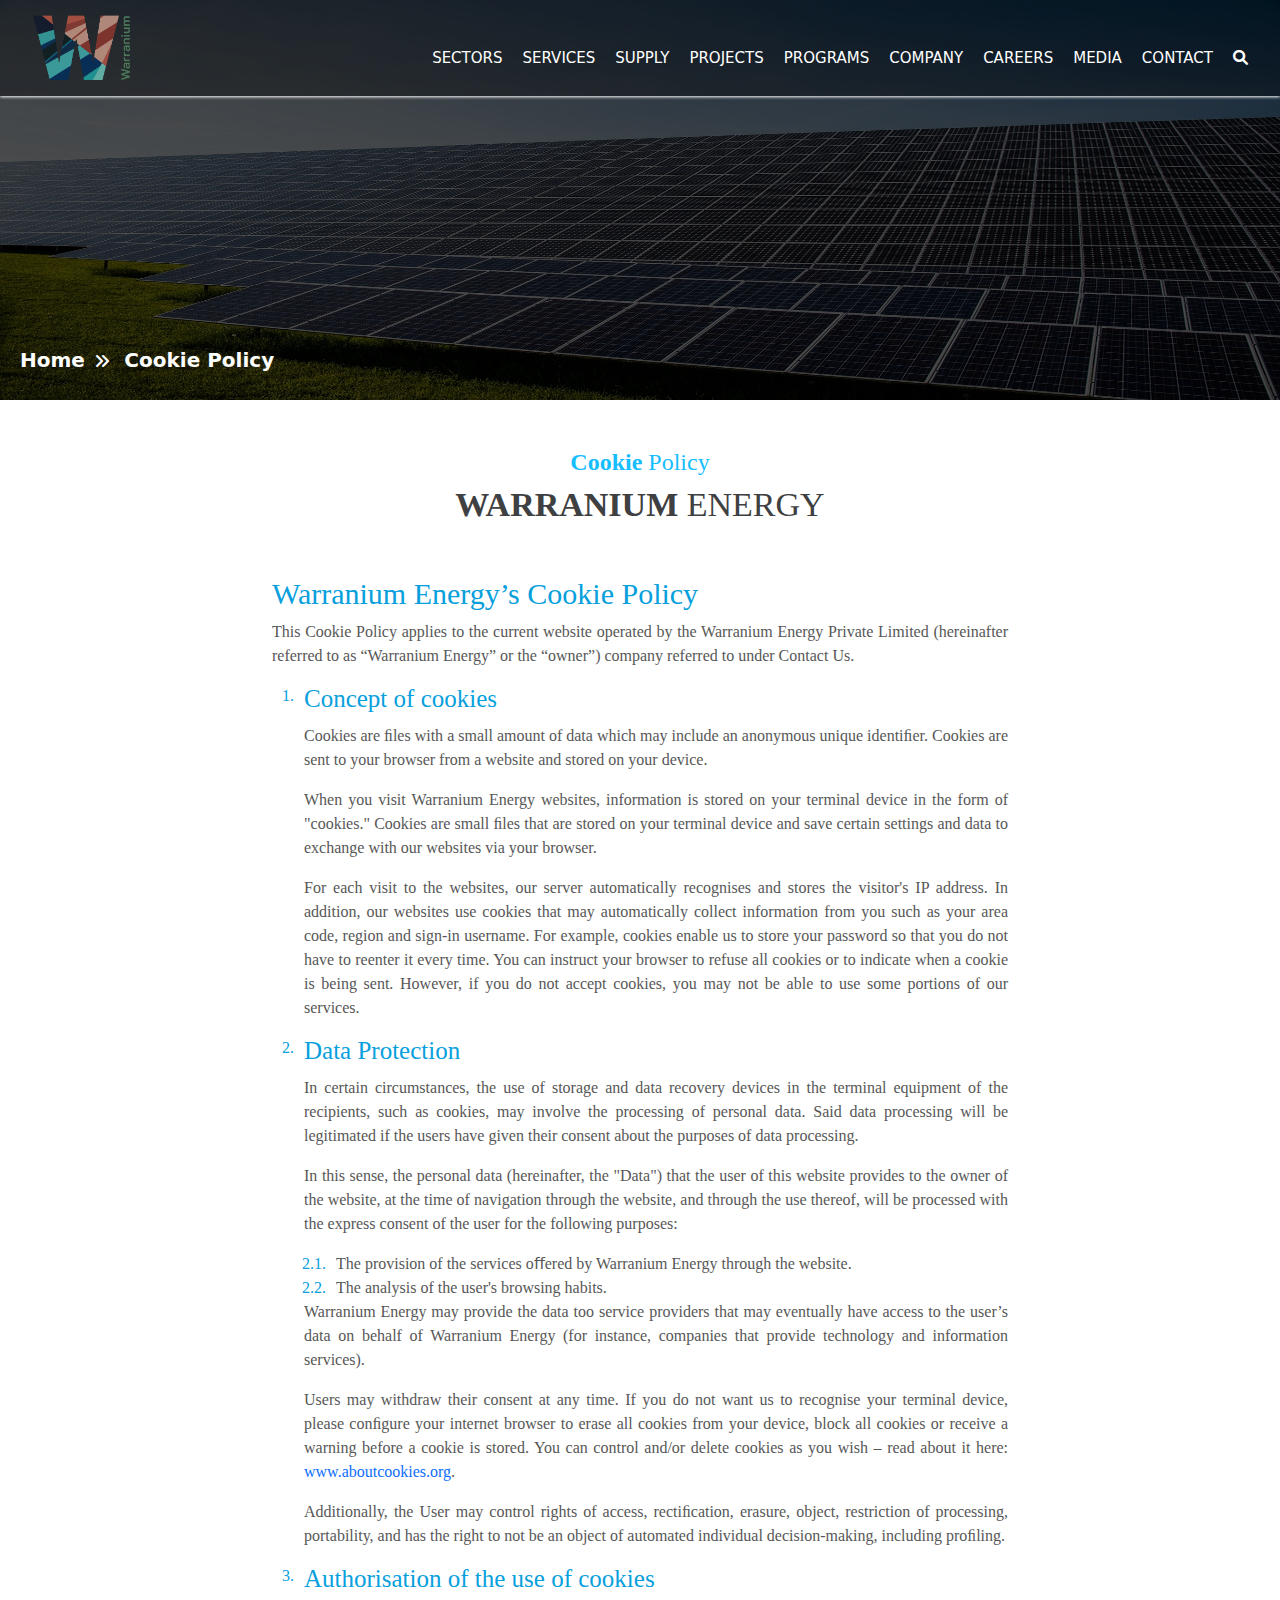
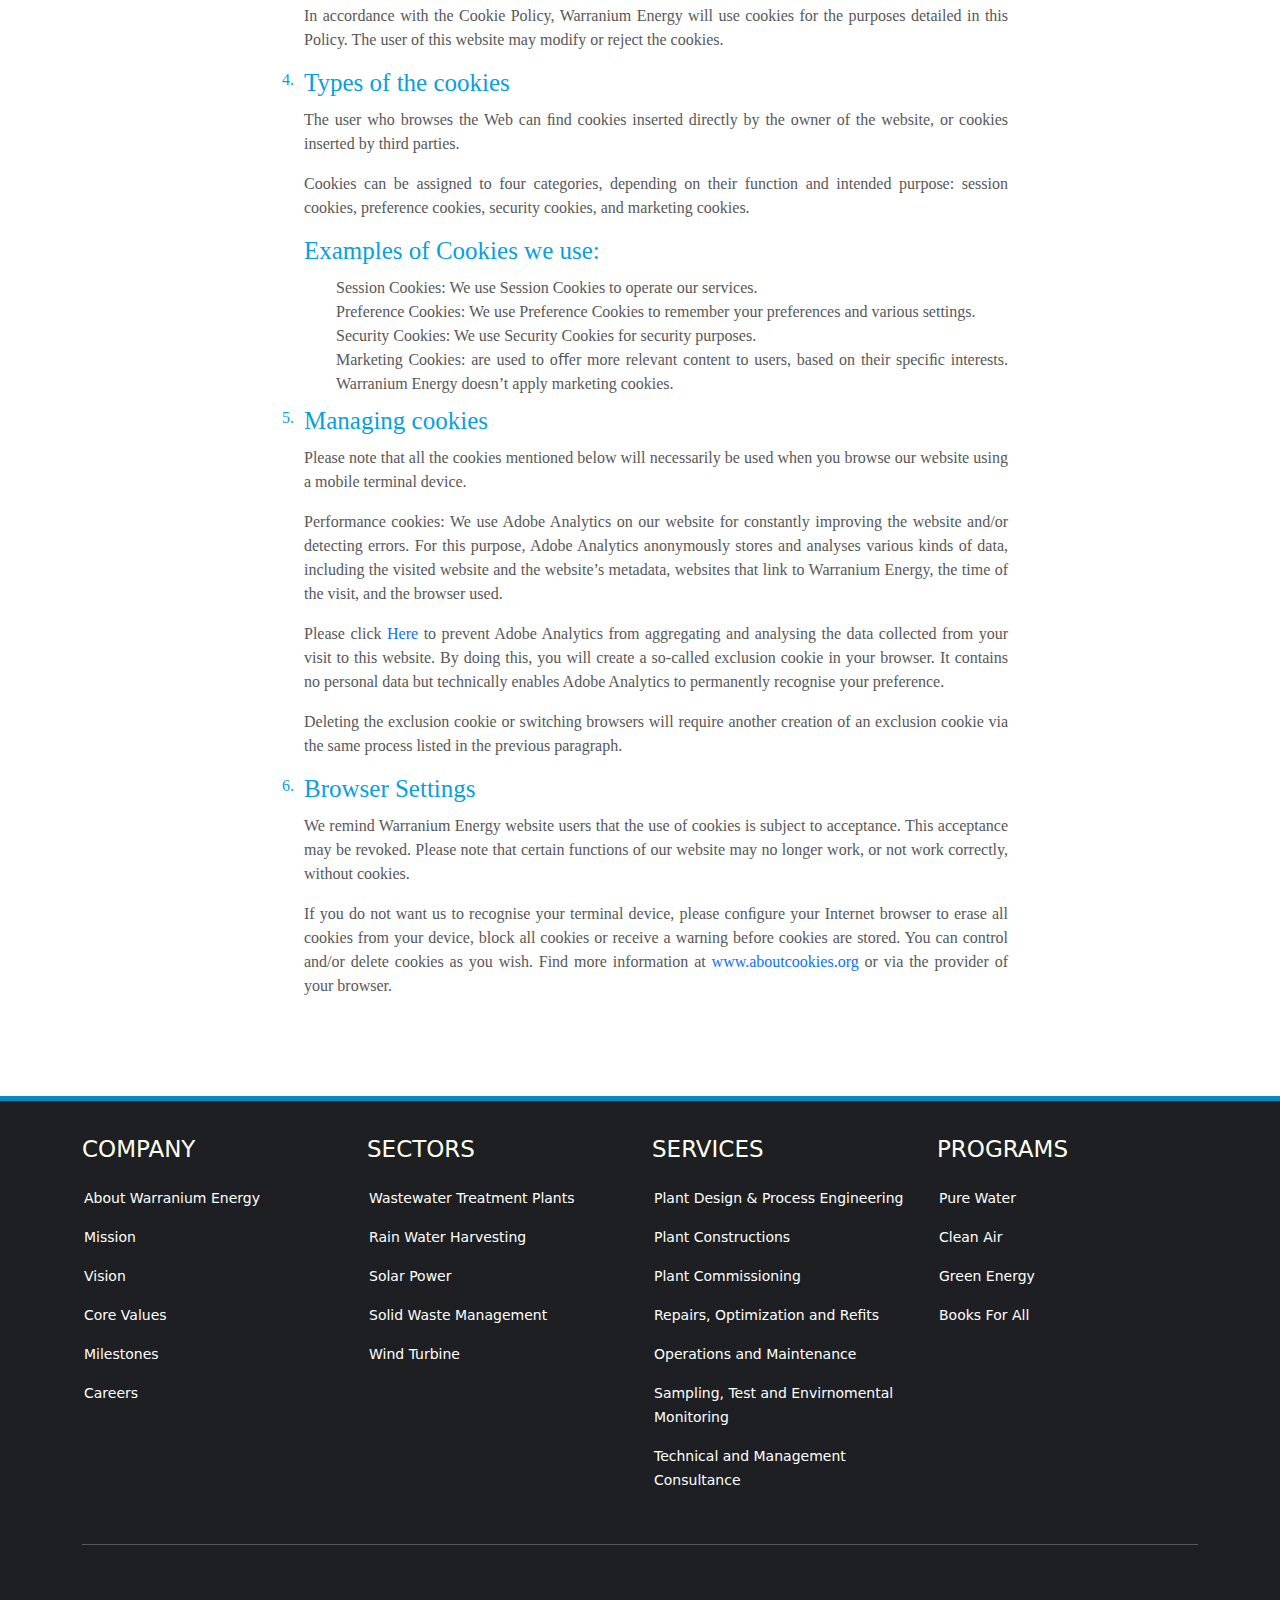
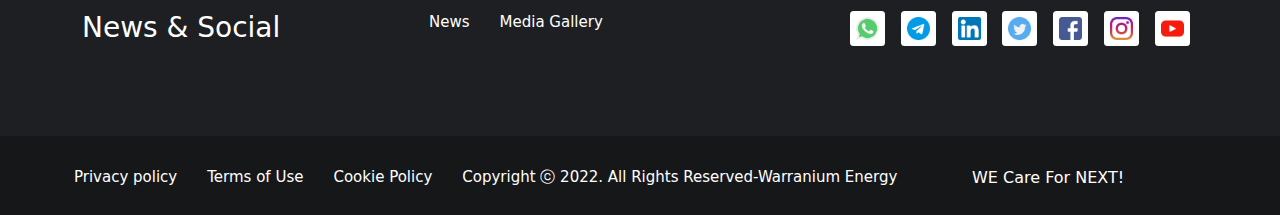
<file: warranium/cookie.html>
<!DOCTYPE html>
<html lang="en">
<head>
    <meta charset="UTF-8">
    <meta http-equiv="X-UA-Compatible" content="IE=edge">
    <meta name="viewport" content="width=device-width, initial-scale=1.0">
    <link rel="shortcut icon" href="img/logo.png" type="image/x-icon">
    <link rel="icon" href="img/logo.png" type="image/x-icon">
    <link rel="stylesheet" href="https://cdn.jsdelivr.net/npm/bootstrap-icons@1.8.2/font/bootstrap-icons.css">
    
    <title>Warranium Energy</title>
    <link rel="stylesheet" href="bootstrap5/css/bootstrap.min.css">
    <link rel="stylesheet" href="bootstrap5/css/bootstrap.css">
    <link rel="stylesheet" href="css/style.css">
        <!-- Owl Carousel Link -->
        <link rel="stylesheet" href="https://cdnjs.cloudflare.com/ajax/libs/OwlCarousel2/2.3.4/assets/owl.carousel.min.css" 
        integrity="sha512-tS3S5qG0BlhnQROyJXvNjeEM4UpMXHrQfTGmbQ1gKmelCxlSEBUaxhRBj/EFTzpbP4RVSrpEikbmdJobCvhE3g==" crossorigin="anonymous" referrerpolicy="no-referrer" />
    
        <link rel="stylesheet" href="https://cdnjs.cloudflare.com/ajax/libs/OwlCarousel2/2.3.4/assets/owl.theme.default.min.css" 
        integrity="sha512-sMXtMNL1zRzolHYKEujM2AqCLUR9F2C4/05cdbxjjLSRvMQIciEPCQZo++nk7go3BtSuK9kfa/s+a4f4i5pLkw==" crossorigin="anonymous" referrerpolicy="no-referrer" />
      <!-- Owl Carousel Js -->
        <script src="https://cdnjs.cloudflare.com/ajax/libs/jquery/3.6.0/jquery.min.js" 
        integrity="sha512-894YE6QWD5I59HgZOGReFYm4dnWc1Qt5NtvYSaNcOP+u1T9qYdvdihz0PPSiiqn/+/3e7Jo4EaG7TubfWGUrMQ==" crossorigin="anonymous" referrerpolicy="no-referrer"></script>
      
        <script src="https://cdnjs.cloudflare.com/ajax/libs/OwlCarousel2/2.3.4/owl.carousel.min.js" 
        integrity="sha512-bPs7Ae6pVvhOSiIcyUClR7/q2OAsRiovw4vAkX+zJbw3ShAeeqezq50RIIcIURq7Oa20rW2n2q+fyXBNcU9lrw==" crossorigin="anonymous" referrerpolicy="no-referrer"></script>


  <!-- Font Awesome Link -->
  <link rel="stylesheet" href="font/css/all.min.css">
  <!-- Animation Link -->
  <link href="https://unpkg.com/aos@2.3.1/dist/aos.css" rel="stylesheet">
</head>
<body>

  <header id="header">
    <div id="scroll"></div>
    
      <nav class="navbar navbar-expand-lg navbar-light" id="nav-main-container">
        <div class="container-fluid" id="nav-header-container"><a href="index.html">
          <img title="#" data-aos="fade-right" data-aos-duration="1000" class="navbar-brand"id="ls-mobile-nav" src="img/logo.png" alt=""></a>
                            
          <button class="navbar-toggler" type="button"  data-bs-toggle="offcanvas" data-bs-target="#demo">
              <i class="fa-solid fa-magnifying-glass"></i>
            </button>

          <button class="navbar-toggler" type="button"  data-bs-toggle="offcanvas" data-bs-target="#demo">
            <i class="fa-solid fa-bars"></i>
          </button>
          <div class="collapse navbar-collapse" id="navbarSupportedContent">
            <ul class="navbar-nav ms-auto mb-2 mb-lg-0">
              <!-- <a href="index.html">
              <img data-aos="fade-right" data-aos-duration="1000" class="navbar-brand" src="img/logo.png" alt=""></a> -->
              <li class="nav-item dropdown has-megamenu">
                <a class="nav-link" href="#" id="navbarDropdown" role="button" data-bs-toggle="dropdown" aria-expanded="false">
                  Sectors
                </a>
                <ul class="dropdown-menu megamenu" aria-labelledby="navbarDropdown">
                  <div class="container-fluid">
                    <div class="row">
                      <div class="col-sm-12 col-md-3 col-lg-3 col-xl-3"></div>
                      <div class="col-sm-12 col-md-9 col-lg-9 col-xl-9">
                        <li><a class="dropdown-item" href="">Water Management</a></li>
                        <li><a class="dropdown-item" href="">Water Treatment Plants (WTP)</a></li>
                        <li><a class="dropdown-item" href="">Wastewater Treatment Plants (STP/ETP)</a></li>
                        <li><a class="dropdown-item" href="">Rain Water Harvesting</a></li>
                        <li><a class="dropdown-item" href="">Solar Power(Will be connected to WESol Domain)</a></li>
                      </div>
                    </div>
                </div>
                </ul>
              </li>
              <li class="nav-item dropdown has-megamenu">
                <a class="nav-link" href="#" id="navbarDropdown" role="button" data-bs-toggle="dropdown" aria-expanded="false">
                  Services
                </a>
                <ul class="dropdown-menu megamenu" aria-labelledby="navbarDropdown">
                  <div class="container-fluid">
                    <div class="row">
                      <div class="col-sm-12 col-md-3 col-lg-3 col-xl-3"></div>
                      <div class="col-sm-12 col-md-9 col-lg-9 col-xl-9">
                        <li><a class="dropdown-item" href="">Plant Design & Process Engineering</a></li>
                        <li><a class="dropdown-item" href="">Plant Constructions</a></li>
                        <li><a class="dropdown-item" href="">Plant Commissioning</a></li>
                        <li><a class="dropdown-item" href="">Repairs, Optimisation and Reﬁts</a></li>
                        <li><a class="dropdown-item" href="">Operations and Maintenance (O&M)</a></li>
                        <li><a class="dropdown-item" href="">Sampling, Testing and Environmental Monitoring</a></li>
                        <li><a class="dropdown-item" href="">Technical and Management Consultancy</a></li>
                      </div>
                    </div>
                </div>
                </ul>
              </li>
              <li class="nav-item dropdown has-megamenu">
                <a class="nav-link" href="#" id="navbarDropdown" role="button" data-bs-toggle="dropdown" aria-expanded="false">
                  Supply
                </a>
                <ul class="dropdown-menu megamenu" aria-labelledby="navbarDropdown">
                  <div class="container-fluid">
                    <div class="row">
                      <div class="col-sm-12 col-md-3 col-lg-3 col-xl-3"></div>
                      <div class="col-sm-12 col-md-9 col-lg-9 col-xl-9">
                        <li><a class="dropdown-item" href="">Boiler Water Treatment Chemicals</a></li>
                        <li><a class="dropdown-item" href="">Cooling Water Treatment Chemicals</a></li>
                        <li><a class="dropdown-item" href="">Wastewater Treatment Chemicals</a></li>
                        <li><a class="dropdown-item" href="">Reverse Osmosis (RO) Water Treatment Chemicals</a></li>
                        <li><a class="dropdown-item" href="">ElectroMechanical Equipment</a></li>
                      </div>
                    </div>
                </div>
                </ul>
              </li>
              <li class="nav-item dropdown has-megamenu">
                <a class="nav-link" href="#" id="navbarDropdown" role="button" data-bs-toggle="dropdown" aria-expanded="false">
                  Projects
                </a>
                <ul class="dropdown-menu megamenu" aria-labelledby="navbarDropdown">
                  <div class="container-fluid">
                    <div class="row">
                      <div class="col-sm-12 col-md-3 col-lg-3 col-xl-3"></div>
                      <div class="col-sm-12 col-md-9 col-lg-9 col-xl-9">
                        <li><a class="dropdown-item" href="">Water</a></li>
                        <li><a class="dropdown-item" href="">Wastewater</a></li>
                        <li><a class="dropdown-item" href="">Rainwater Harvesting</a></li>
                        <li><a class="dropdown-item" href="">Solar(Will be connected to WESol Domain)</a></li>
                      </div>
                    </div>
                </div>
                </ul>
              </li>
              <li class="nav-item dropdown has-megamenu">
                <a class="nav-link" href="#" id="navbarDropdown" role="button" data-bs-toggle="dropdown" aria-expanded="false">
                  Programs
                </a>
                <ul class="dropdown-menu megamenu" aria-labelledby="navbarDropdown">
                  <div class="container-fluid">
                    <div class="row">
                      <div class="col-sm-12 col-md-3 col-lg-3 col-xl-3"></div>
                      <div class="col-sm-12 col-md-9 col-lg-9 col-xl-9">
                        <li><a class="dropdown-item" href="">Pure Water</a></li>
                        <li><a class="dropdown-item" href="">Clean Air</a></li>
                        <li><a class="dropdown-item" href="">Green Energy</a></li>
                        <li><a class="dropdown-item" href="">Books For All</a></li>
                      </div>
                    </div>
                </div>
                </ul>
              </li>
              <li class="nav-item dropdown has-megamenu">
                <a class="nav-link" href="#" id="navbarDropdown" role="button" data-bs-toggle="dropdown" aria-expanded="false">
                  Company
                </a>
                <ul class="dropdown-menu megamenu" aria-labelledby="navbarDropdown">
                  <div class="container-fluid">
                    <div class="row">
                      <div class="col-sm-12 col-md-3 col-lg-3 col-xl-3"></div>
                      <div class="col-sm-12 col-md-9 col-lg-9 col-xl-9">
                        <li><a class="dropdown-item" href="">About Warranium Energy</a></li>
                        <li><a class="dropdown-item" href="">Mission</a></li>
                        <li><a class="dropdown-item" href="">Vision</a></li>
                        <li><a class="dropdown-item" href="">Core Values</a></li>
                        <li><a class="dropdown-item" href="">Milestones</a></li>
                      </div>
                    </div>
                </div>
                </ul>
              </li>
              <li class="nav-item dropdown has-megamenu">
                <a class="nav-link" href="#" id="navbarDropdown" role="button" data-bs-toggle="dropdown" aria-expanded="false">
                  Careers
                </a>
                <ul class="dropdown-menu megamenu" aria-labelledby="navbarDropdown">
                  <div class="container-fluid">
                    <div class="row">
                      <div class="col-sm-12 col-md-3 col-lg-3 col-xl-3"></div>
                      <div class="col-sm-12 col-md-9 col-lg-9 col-xl-9">
                        <li><a class="dropdown-item" href="career.html">Overview</a></li>
                        <li><a class="dropdown-item" href="career.html">Working With Us</a></li>
                        <li><a class="dropdown-item" href="">Job Openings</a></li>
                        <li><a class="dropdown-item" href="">Students</a></li>
                        <li><a class="dropdown-item" href="">Trainees</a></li>
                        <li><a class="dropdown-item" href="">FAQ</a></li>
                      </div>
                    </div>
                </div>
                </ul>
              </li>
              <li class="nav-item dropdown has-megamenu">
                <a class="nav-link" href="#" id="navbarDropdown" role="button" data-bs-toggle="dropdown" aria-expanded="false">
                  Media
                </a>
                <ul class="dropdown-menu megamenu" aria-labelledby="navbarDropdown">
                  <div class="container-fluid">
                    <div class="row">
                      <div class="col-sm-12 col-md-3 col-lg-3 col-xl-3"></div>
                      <div class="col-sm-12 col-md-9 col-lg-9 col-xl-9">
                        <li><a class="dropdown-item" href="">News</a></li>
                        <li><a class="dropdown-item" href="">Images</a></li>
                        <li><a class="dropdown-item" href="">Videos</a></li>
                        <li><a class="dropdown-item" href="">Brochures</a></li>
                        <li><a class="dropdown-item" href="">Social Media</a></li>
                        <li><a class="dropdown-item" href="">Media Center</a></li>
                      </div>
                    </div>
                </div>
                </ul>
              </li>
              <li class="nav-item dropdown has-megamenu">
                <a class="nav-link" href="#" id="navbarDropdown" role="button" data-bs-toggle="dropdown" aria-expanded="false">
                  Contact
                </a>
                <ul class="dropdown-menu megamenu" aria-labelledby="navbarDropdown">
                  <div class="container-fluid">
                    <div class="row">
                      <div class="col-sm-12 col-md-3 col-lg-3 col-xl-3"></div>
                      <div class="col-sm-12 col-md-9 col-lg-9 col-xl-9">
                        <li><a class="dropdown-item" href="contact.html">Connect With Us</a></li>
                        <li><a class="dropdown-item" href="contact.html">Send Query</a></li>
                        <li><a class="dropdown-item" href="contact.html">Contact</a></li>
                      </div>
                    </div>
                </div>
                </ul>
              </li>
              <li class="nav-item dropdown has-megamenu">
                <a class="nav-link" href="#" id="navbarDropdown" role="button" data-bs-toggle="dropdown" aria-expanded="false">
                  <i class="fa-solid fa-magnifying-glass"></i>
                </a>
                <ul class="dropdown-menu megamenu" aria-labelledby="navbarDropdown">
                  <div class="container-fluid">
                    <div class="row">
                      <div class="col-sm-12 col-md-2 col-lg-2 col-xl-2"></div>
                      <div class="col-sm-12 col-md-8 col-lg-8 col-xl-8">
                        <form class="form-inline my-2 my-lg-0" action="">
                          <div class="search-btn">
                            <input class="form-control" type="search" placeholder="Search Here" aria-label="Search">
                            <button class="btn btn-outline-success my-2 my-sm-0" type="submit"><i class="fa-solid fa-arrow-right"></i></button>
                          </div>
                        </form>                        
                      </div>
                      <div class="col-sm-12 col-md-2 col-lg-2 col-xl-2"></div>
                    </div>
                </div>
                </ul>
              </li>
            </ul>
          </div>
        </div>
          
  
  
          <!-- Mobile Header -->
          <div class="offcanvas offcanvas-start" id="demo">
              <div class="offcanvas-header">
                <button type="button" class="btn-close" data-bs-dismiss="offcanvas"><i class="bi bi-x-lg"></i></button>
              </div>
              <div class="offcanvas-body">
                <ul class="navbar-nav mx-auto mb-2 mb-lg-0">

                  <form class="form-inline" action="">
                    <div class="search-btn">
                      <input class="form-control" type="search" placeholder="Search Here" aria-label="Search">
                      <button class="btn btn-outline-success my-2 my-sm-0" type="submit"><i class="fa-solid fa-arrow-right"></i></button>
                    </div>
                  </form>    
                  <li class="nav-item dropdown has-megamenu">
                    <a class="nav-link" href="#" id="navbarDropdown" role="button" data-bs-toggle="dropdown" aria-expanded="false">
                      Sectors
                    </a>
                    <ul class="dropdown-menu megamenu" aria-labelledby="navbarDropdown">
                      <div class="container-fluid">
                        <div class="row">
                          <div class="col-sm-12 col-md-9 col-lg-9 col-xl-9">
                            <li><a class="dropdown-item" href="">Water Management</a></li>
                            <li><a class="dropdown-item" href="">Water Treatment Plants (WTP)</a></li>
                            <li><a class="dropdown-item" href="">Wastewater Treatment Plants (STP/ETP)</a></li>
                            <li><a class="dropdown-item" href="">Rain Water Harvesting</a></li>
                            <li><a class="dropdown-item" href="">Solar Power(Will be connected to WESol Domain)</a></li>
                          </div>
                        </div>
                    </div>
                    </ul>
                  </li>
                  <li class="nav-item dropdown has-megamenu">
                    <a class="nav-link" href="#" id="navbarDropdown" role="button" data-bs-toggle="dropdown" aria-expanded="false">
                      Services
                    </a>
                    <ul class="dropdown-menu megamenu" aria-labelledby="navbarDropdown">
                      <div class="container-fluid">
                        <div class="row">
                          <div class="col-sm-12 col-md-9 col-lg-9 col-xl-9">
                            <li><a class="dropdown-item" href="">Plant Design & Process Engineering</a></li>
                            <li><a class="dropdown-item" href="">Plant Constructions</a></li>
                            <li><a class="dropdown-item" href="">Plant Commissioning</a></li>
                            <li><a class="dropdown-item" href="">Repairs, Optimisation and Reﬁts</a></li>
                            <li><a class="dropdown-item" href="">Operations and Maintenance (O&M)</a></li>
                            <li><a class="dropdown-item" href="">Sampling, Testing and Environmental Monitoring</a></li>
                            <li><a class="dropdown-item" href="">Technical and Management Consultancy</a></li>
                          </div>
                        </div>
                    </div>
                    </ul>
                  </li>
                  <li class="nav-item dropdown has-megamenu">
                    <a class="nav-link" href="#" id="navbarDropdown" role="button" data-bs-toggle="dropdown" aria-expanded="false">
                      Supply
                    </a>
                    <ul class="dropdown-menu megamenu" aria-labelledby="navbarDropdown">
                      <div class="container-fluid">
                        <div class="row">
                          <div class="col-sm-12 col-md-9 col-lg-9 col-xl-9">
                            <li><a class="dropdown-item" href="">Boiler Water Treatment Chemicals</a></li>
                            <li><a class="dropdown-item" href="">Cooling Water Treatment Chemicals</a></li>
                            <li><a class="dropdown-item" href="">Wastewater Treatment Chemicals</a></li>
                            <li><a class="dropdown-item" href="">Reverse Osmosis (RO) Water Treatment Chemicals</a></li>
                            <li><a class="dropdown-item" href="">ElectroMechanical Equipment</a></li>
                          </div>
                        </div>
                    </div>
                    </ul>
                  </li>
                  <li class="nav-item dropdown has-megamenu">
                    <a class="nav-link" href="#" id="navbarDropdown" role="button" data-bs-toggle="dropdown" aria-expanded="false">
                      Projects
                    </a>
                    <ul class="dropdown-menu megamenu" aria-labelledby="navbarDropdown">
                      <div class="container-fluid">
                        <div class="row">
                          <div class="col-sm-12 col-md-9 col-lg-9 col-xl-9">
                            <li><a class="dropdown-item" href="">Water</a></li>
                            <li><a class="dropdown-item" href="">Wastewater</a></li>
                            <li><a class="dropdown-item" href="">Rainwater Harvesting</a></li>
                            <li><a class="dropdown-item" href="">Solar(Will be connected to WESol Domain)</a></li>
                          </div>
                        </div>
                    </div>
                    </ul>
                  </li>
                  <li class="nav-item dropdown has-megamenu">
                    <a class="nav-link" href="#" id="navbarDropdown" role="button" data-bs-toggle="dropdown" aria-expanded="false">
                      Programs
                    </a>
                    <ul class="dropdown-menu megamenu" aria-labelledby="navbarDropdown">
                      <div class="container-fluid">
                        <div class="row">
                          <div class="col-sm-12 col-md-9 col-lg-9 col-xl-9">
                            <li><a class="dropdown-item" href="">Pure Water</a></li>
                            <li><a class="dropdown-item" href="">Clean Air</a></li>
                            <li><a class="dropdown-item" href="">Green Energy</a></li>
                            <li><a class="dropdown-item" href="">Books For All</a></li>
                          </div>
                        </div>
                    </div>
                    </ul>
                  </li>
                  <li class="nav-item dropdown has-megamenu">
                    <a class="nav-link" href="#" id="navbarDropdown" role="button" data-bs-toggle="dropdown" aria-expanded="false">
                      Company
                    </a>
                    <ul class="dropdown-menu megamenu" aria-labelledby="navbarDropdown">
                      <div class="container-fluid">
                        <div class="row">
                          <div class="col-sm-12 col-md-9 col-lg-9 col-xl-9">
                            <li><a class="dropdown-item" href="">About Warranium Energy</a></li>
                            <li><a class="dropdown-item" href="">Mission</a></li>
                            <li><a class="dropdown-item" href="">Vision</a></li>
                            <li><a class="dropdown-item" href="">Core Values</a></li>
                            <li><a class="dropdown-item" href="">Milestones</a></li>
                          </div>
                        </div>
                    </div>
                    </ul>
                  </li>
                  <li class="nav-item dropdown has-megamenu">
                    <a class="nav-link" href="#" id="navbarDropdown" role="button" data-bs-toggle="dropdown" aria-expanded="false">
                      Careers
                    </a>
                    <ul class="dropdown-menu megamenu" aria-labelledby="navbarDropdown">
                      <div class="container-fluid">
                        <div class="row">
                          <div class="col-sm-12 col-md-9 col-lg-9 col-xl-9">
                            <li><a class="dropdown-item" href="career.html">Overview</a></li>
                            <li><a class="dropdown-item" href="career.html">Working With Us</a></li>
                            <li><a class="dropdown-item" href="">Job Openings</a></li>
                            <li><a class="dropdown-item" href="">Students</a></li>
                            <li><a class="dropdown-item" href="">Trainees</a></li>
                            <li><a class="dropdown-item" href="">FAQ</a></li>
                          </div>
                        </div>
                    </div>
                    </ul>
                  </li>
                  <li class="nav-item dropdown has-megamenu">
                    <a class="nav-link" href="#" id="navbarDropdown" role="button" data-bs-toggle="dropdown" aria-expanded="false">
                      Media
                    </a>
                    <ul class="dropdown-menu megamenu" aria-labelledby="navbarDropdown">
                      <div class="container-fluid">
                        <div class="row">
                          <div class="col-sm-12 col-md-9 col-lg-9 col-xl-9">
                            <li><a class="dropdown-item" href="">News</a></li>
                            <li><a class="dropdown-item" href="">Images</a></li>
                            <li><a class="dropdown-item" href="">Videos</a></li>
                            <li><a class="dropdown-item" href="">Brochures</a></li>
                            <li><a class="dropdown-item" href="">Social Media</a></li>
                            <li><a class="dropdown-item" href="">Media Center</a></li>
                          </div>
                        </div>
                    </div>
                    </ul>
                  </li>
                  <li class="nav-item dropdown has-megamenu">
                    <a class="nav-link" href="#" id="navbarDropdown" role="button" data-bs-toggle="dropdown" aria-expanded="false">
                      Contact
                    </a>
                    <ul class="dropdown-menu megamenu" aria-labelledby="navbarDropdown">
                      <div class="container-fluid">
                        <div class="row">
                          <div class="col-sm-12 col-md-9 col-lg-9 col-xl-9">
                            <li><a class="dropdown-item" href="contact.html">Connect With Us</a></li>
                            <li><a class="dropdown-item" href="contact.html">Send Query</a></li>
                            <li><a class="dropdown-item" href="contact.html">Contact</a></li>
                          </div>
                        </div>
                    </div>
                    </ul>
                  </li>
                </ul>
              </div>
            </div>
          <!-- Mobile Header -->
  
  
        </nav>

      </header>






<!-- Top Image -->
<div class="slide-container">
    <div class="top-img">
        <img src="img/10.jpg" alt="">

        <div class="header-img-content">
            <!-- <h3>Privacy Policy</h3> -->
        </div>
    </div>

    <div class="top-link-content">
        <a href="index.html">Home</a>&nbsp; <i class="fa-solid fa-angles-right"></i> &nbsp;
        <a href="cookie.html">Cookie Policy</a> 
    </div>
</div>




<section class="py-5">
    <div class="container">

        <div class="row">
        <div class="col-sm-12 col-md-2 col-lg-2 col-xl-2"></div>
        <div class="col-sm-12 col-md-8 col-lg-8 col-xl-8">

            <div class="page-tile">
                <h3><span>Cookie</span> Policy</h3>
                <h2><span>WARRANIUM</span> ENERGY</h2>
            </div>

        <div class="privacy-content">
            <h3>Warranium Energy’s Cookie Policy</h3>
            <p>This Cookie Policy applies to the current website operated by the Warranium Energy Private Limited (hereinafter referred to 
                as “Warranium Energy” or the “owner”) company referred to under Contact Us.</p>
         

            <ol>

        <li><h4>Concept of cookies</h4>
        <p>Cookies are ﬁles with a small amount of data which may include an anonymous unique identiﬁer. Cookies are sent to your browser
         from a website and stored on your device.</p>
        <p>When you visit Warranium Energy websites, information is stored on your terminal device in the form of "cookies." Cookies are 
            small ﬁles that are stored on your terminal device and save certain settings and data to exchange with our websites via 
            your browser.</p>
        <p>For each visit to the websites, our server automatically recognises and stores the visitor's IP address. In addition, our websites 
            use cookies that may automatically collect information from you such as your area code, region and sign-in username. For example,
            cookies enable us to store your password so that you do not have to reenter it every time. You can instruct your browser to
            refuse all cookies or to indicate when a cookie is being sent. However, if you do not accept cookies, you may not be able 
            to use some portions of our services.</p>
        </li>



        <li><h4>Data Protection</h4>
            <p>In certain circumstances, the use of storage and data recovery devices in the terminal equipment of the recipients, such as 
                cookies, may involve the processing of personal data. Said data processing will be legitimated if the users have given 
                their consent about the purposes of data processing.</p>
            <p>In this sense, the personal data (hereinafter, the "Data") that the user of this website provides to the owner of the website,
                at the time of navigation through the website, and through the use thereof, will be processed with the express consent of 
                the user for the following purposes:</p>
            <ol>
                <li>The provision of the services oﬀered by Warranium Energy through the website.</li>
                <li>The analysis of the user's browsing habits.</li>
            </ol>
            <p>Warranium Energy may provide the data too service providers that may eventually have access to the user’s data on behalf of 
            Warranium Energy (for instance, companies that provide technology and information services).</p>
            <p>Users may withdraw their consent at any time. If you do not want us to recognise your terminal device, please conﬁgure your 
                internet browser to erase all cookies from your device, block all cookies or receive a warning before a cookie is stored. 
                You can control and/or delete cookies as you wish – read about it here: <a href="">www.aboutcookies.org</a>.</p>
            <p>Additionally, the User may control rights of access, rectiﬁcation, erasure, object, restriction of processing, portability, 
                and has the right to not be an object of automated individual decision-making, including proﬁling.</p>
        </li>


        <li><h4>Authorisation of the use of cookies</h4>
            <p>In accordance with the Cookie Policy, Warranium Energy will use cookies for the purposes detailed in this Policy. The user 
            of this website may modify or reject the cookies.</p>
        </li>


        <li><h4>Types of the cookies</h4>
            <p>The user who browses the Web can ﬁnd cookies inserted directly by the owner of the website, or cookies inserted by third 
            parties.</p>
            <p>Cookies can be assigned to four categories, depending on their function and intended purpose: session cookies, preference 
            cookies, security cookies, and marketing cookies.</p>
            <h4>Examples of Cookies we use:</h4>
            <ul>
                <li><span>Session Cookies:</span> We use Session Cookies to operate our services. </li>
                <li><span>Preference Cookies:</span> We use Preference Cookies to remember your preferences and various settings.</li>
                <li><span>Security Cookies:</span> We use Security Cookies for security purposes.</li>
                <li><span>Marketing Cookies:</span> are used to oﬀer more relevant content to users, based on their speciﬁc interests. Warranium Energy doesn’t apply marketing cookies. </li>
            </ul>
        </li>


        <li><h4>Managing cookies</h4>
            <p>Please note that all the cookies mentioned below will necessarily be used when you browse our website using a mobile terminal device.</p>
            <p><span>Performance cookies:</span> We use Adobe Analytics on our website for constantly improving the website and/or detecting 
            errors. For this purpose, Adobe Analytics anonymously stores and analyses various kinds of data, including the visited 
            website and the website’s metadata, websites that link to Warranium Energy, the time of the visit, and the browser used. </p>
            <p>Please click <a href="">Here</a> to prevent Adobe Analytics from aggregating and analysing the data collected from your visit to this website. 
            By doing this, you will create a so-called exclusion cookie in your browser. It contains no personal data but technically 
            enables Adobe Analytics to permanently recognise your preference.</p>
            <p>Deleting the exclusion cookie or switching browsers will require another creation of an exclusion cookie via the same process 
                listed in the previous paragraph.</p>
        </li>


        <li><h4>Browser Settings</h4>
            <p>We remind Warranium Energy website users that the use of cookies is subject to acceptance. This acceptance may be revoked. 
                Please note that certain functions of our website may no longer work, or not work correctly, without cookies. </p>
            <p>If you do not want us to recognise your terminal device, please conﬁgure your Internet browser to erase all cookies from your 
                device, block all cookies or receive a warning before cookies are stored. You can control and/or delete cookies as you wish. 
                Find more information at <a href="">www.aboutcookies.org</a> or via the provider of your browser.</p>
        </li>

            </ol>
            </div>


        </div>
        <div class="col-sm-12 col-md-2 col-lg-2 col-xl-2"></div>
    </div>

    </div>
</section>



      <footer>
        <div class="container">
      
          <div class="row">
      
      
            <div class="col-sm-12 col-md-3 col-lg-3 col-xl-3">
              <div class="footer-content">
                <h3>Company</h3>
                <ul type="none">
                  <li><a href="#">About Warranium Energy</a></li>
                  <li><a href="#">Mission</a></li>
                  <li><a href="#">Vision</a></li>
                  <li><a href="#">Core Values</a></li>
                  <li><a href="#">Milestones</a></li>
                  <li> <a href="#">Careers</a></li>
                </ul>
              </div>
            </div>
      
            <div class="col-sm-12 col-md-3 col-lg-3 col-xl-3">
              <div class="footer-content">
                <h3>Sectors</h3>
                <ul type="none">
                  <li><a href="#">Wastewater Treatment Plants</a></li>
                  <li><a href="#">Rain Water Harvesting</a></li>
                  <li><a href="#">Solar Power</a></li>
                  <li><a href="#">Solid Waste Management</a></li>
                  <li><a href="#">Wind Turbine</a></li>
                </ul>
              </div>
            </div>
      
            <div class="col-sm-12 col-md-3 col-lg-3 col-xl-3">
              <div class="footer-content">
                <h3>Services</h3>
                <ul type="none">
                  <li><a href="#">Plant Design & Process Engineering</a></li>
                  <li><a href="#">Plant Constructions</a></li>
                  <li><a href="#">Plant Commissioning</a></li>
                  <li><a href="#">Repairs, Optimization and Refits</a></li>
                  <li><a href="#">Operations and Maintenance</a></li>
                  <li><a href="#">Sampling, Test and Envirnomental Monitoring</a></li>
                  <li><a href="#">Technical and Management Consultance</a></li>
              </ul>
              </div>
            </div>
      
      
            <div class="col-sm-12 col-md-3 col-lg-3 col-xl-3">
              <div class="footer-content">
                <h3>Programs</h3>
                <ul type="none">
                  <li><a href="#">Pure Water</a></li>
                  <li><a href="#">Clean Air</a></li>
                  <li><a href="#">Green Energy</a></li>
                  <li><a href="#">Books For All</a></li>
                </ul>
              </div>
            </div>
      
          </div>
      <hr>
      
          <div class="row sec-layer">
      
      
            <div class="col-sm-12 col-md-3 col-lg-3 col-xl-3">
              <div class="footer-layer">
                <h3>News & Social</h3>
              </div>
            </div>
      
            <div class="col-sm-12 col-md-5 col-lg-5 col-xl-5">
              <div class="footer-layer">
                <ul type="none">
                  <li><a href="#">News</a></li>
                  <li><a href="#">Media Gallery</a></li>
                </ul>
              </div>
            </div>
      
            <!-- <div class="col-sm-12 col-md-1 col-lg-1 col-xl-1">
            </div> -->
      
      
            <div class="col-sm-12 col-md-4 col-lg-4 col-xl-4">
              <div class="footer-content">
                <div class="footer-link">
                  <a href="#" target="_blank"><img src="img/whatsapp.png" alt=""></a>
                  <a href="#" target="_blank"><img src="img/telegram.png" alt=""></a>
                  <a href="#" target="_blank"><img src="img/linkedin.png" alt=""></a>
                  <a href="#" target="_blank"><img src="img/twitter.png" alt=""></a>
                  <a href="#" target="_blank"><img src="img/facebook.png" alt=""></a>
                  <a href="#" target="_blank"><img src="img/instagram.png" alt=""></a>
                  <a href="#" target="_blank"><img src="img/youtube.png" alt=""></a>
                </div>
              </div>
            </div>
      
          </div>
      
        </div>
  
  
        <div class="container-fluid copyright-section">
        <div class="row">
            <div class="col-md-9">
                <div class="footer-layer">
                  <ul type="none">
                    <li><a href="privacy.html" target="_blank">Privacy policy</a></li>
                    <li><a href="terms.html" target="_blank"> Terms of Use</a></li>
                    <li><a href="cookie.html" target="_blank">Cookie Policy</a></li>
                    <li><a href="" target="_blank">Copyright ⓒ 2022. All Rights Reserved-Warranium Energy</a></li>
                  </ul>
              </div>
              </div>
  
          <div class="col-md-3">
            <div class="footer-layer">WE Care For NEXT!</div>
          </div>
        </div>
      </div>
  
        <!-- <div class="copyright-section">
          <div class="footer-layer">
            <ul type="none">
              <li><a href="#">Privacy policy</a></li>
              <li><a href="#"> Terms of Use</a></li>
              <li><a href="#">Cookie Policy</a></li>
              <li>Copyright ⓒ 2022. All Rights Reserved-Warranium Energy</li>
            </ul>
        </div>
          <div class="footer-layer">WE Care For NEXT!</div>
        </div> -->
      </footer>
      
      
            <script src="js/script.js"></script>
  
            <script src="js/count.js"></script>
            <script src="bootstrap5/js/bootstrap.bundle.min.js"></script>
        <script src="https://unpkg.com/aos@2.3.1/dist/aos.js"></script>
        <script>
          AOS.init();
        </script>
      </body>
      </html>
</file>
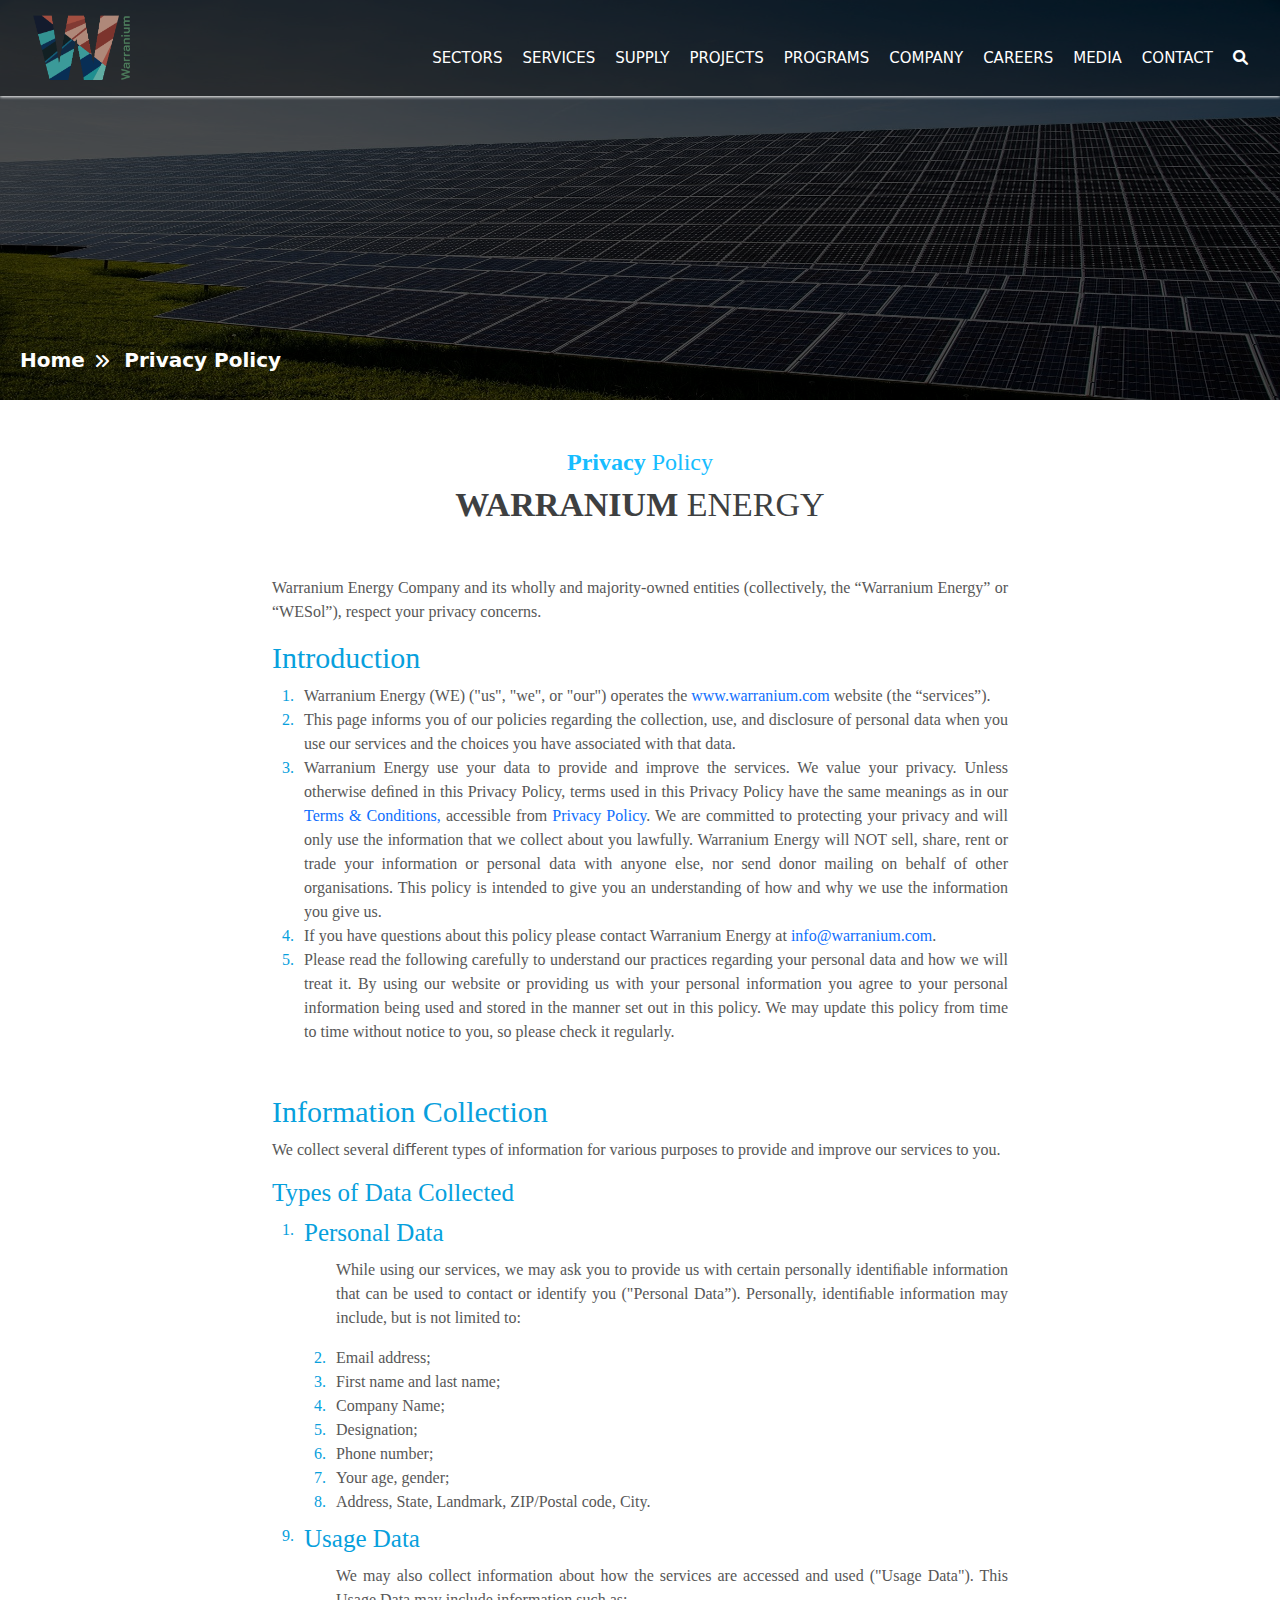
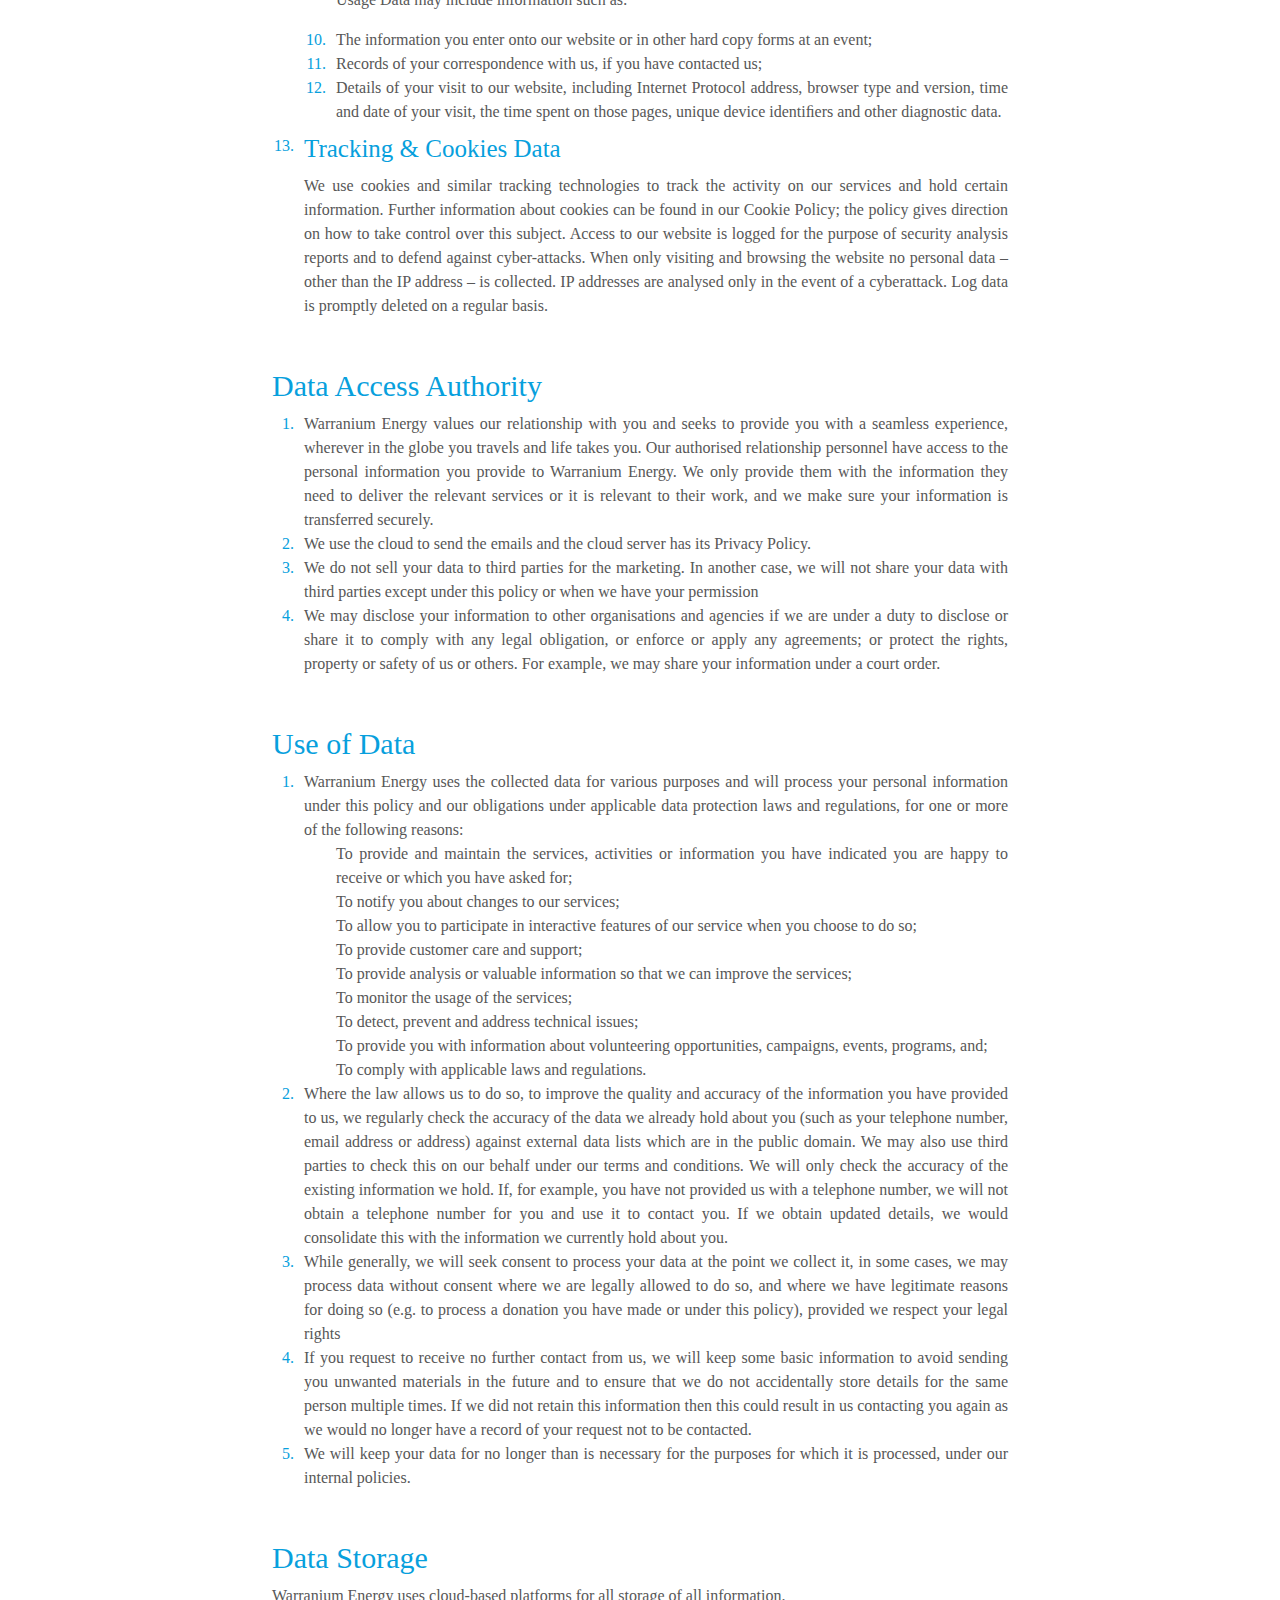
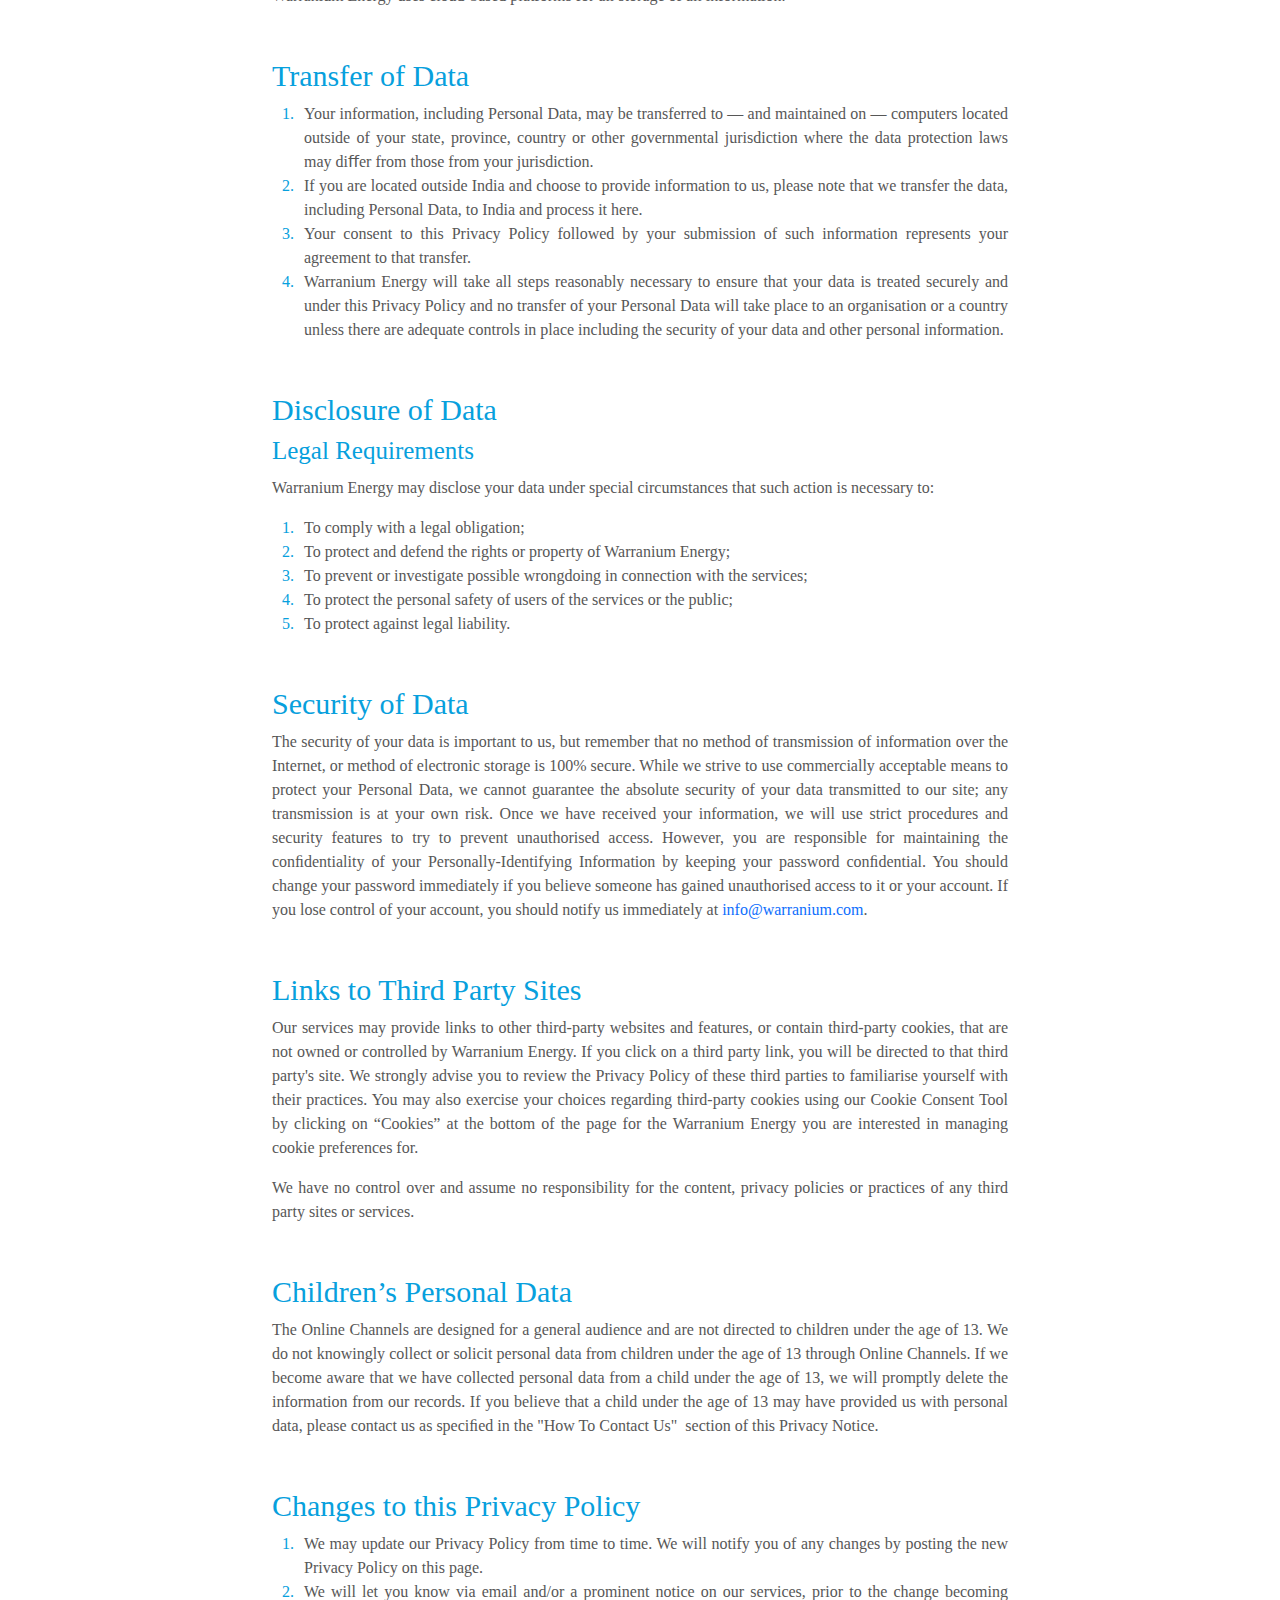
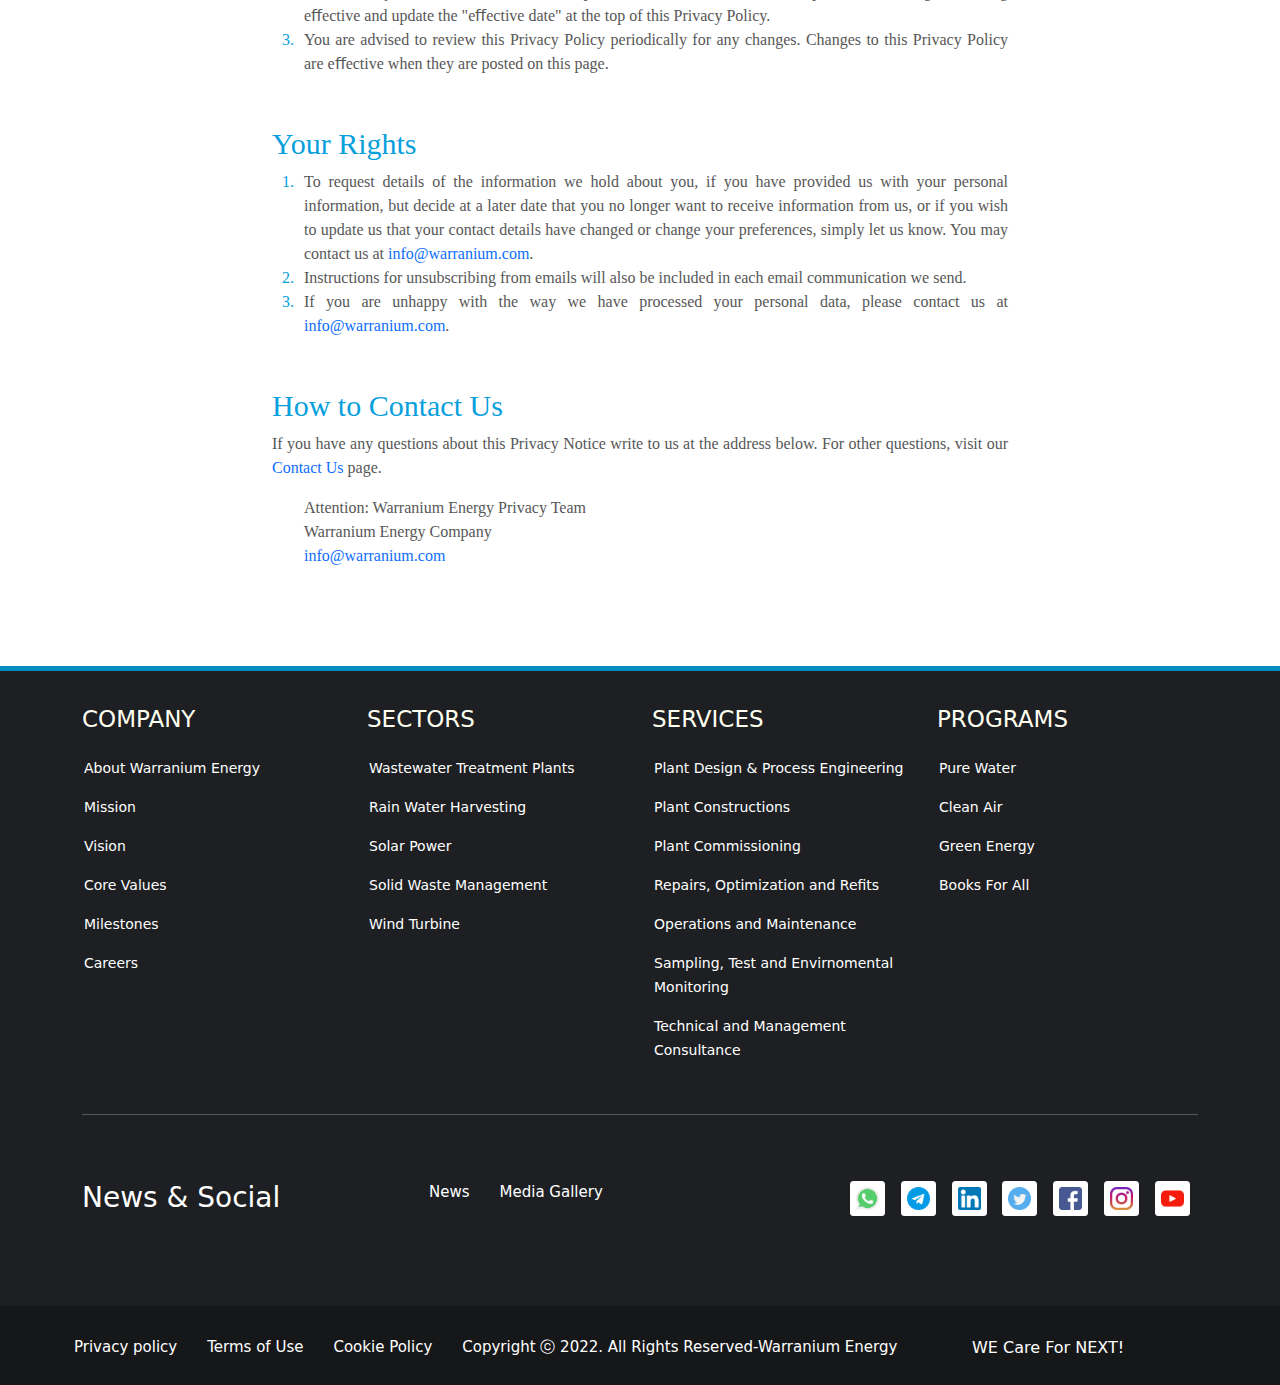
<file: warranium/privacy.html>
<!DOCTYPE html>
<html lang="en">
<head>
    <meta charset="UTF-8">
    <meta http-equiv="X-UA-Compatible" content="IE=edge">
    <meta name="viewport" content="width=device-width, initial-scale=1.0">
    <link rel="shortcut icon" href="img/logo.png" type="image/x-icon">
    <link rel="icon" href="img/logo.png" type="image/x-icon">
    <link rel="stylesheet" href="https://cdn.jsdelivr.net/npm/bootstrap-icons@1.8.2/font/bootstrap-icons.css">
    
    <title>Warranium Energy</title>
    <link rel="stylesheet" href="bootstrap5/css/bootstrap.min.css">
    <link rel="stylesheet" href="bootstrap5/css/bootstrap.css">
    <link rel="stylesheet" href="css/style.css">
        <!-- Owl Carousel Link -->
        <link rel="stylesheet" href="https://cdnjs.cloudflare.com/ajax/libs/OwlCarousel2/2.3.4/assets/owl.carousel.min.css" 
        integrity="sha512-tS3S5qG0BlhnQROyJXvNjeEM4UpMXHrQfTGmbQ1gKmelCxlSEBUaxhRBj/EFTzpbP4RVSrpEikbmdJobCvhE3g==" crossorigin="anonymous" referrerpolicy="no-referrer" />
    
        <link rel="stylesheet" href="https://cdnjs.cloudflare.com/ajax/libs/OwlCarousel2/2.3.4/assets/owl.theme.default.min.css" 
        integrity="sha512-sMXtMNL1zRzolHYKEujM2AqCLUR9F2C4/05cdbxjjLSRvMQIciEPCQZo++nk7go3BtSuK9kfa/s+a4f4i5pLkw==" crossorigin="anonymous" referrerpolicy="no-referrer" />
      <!-- Owl Carousel Js -->
        <script src="https://cdnjs.cloudflare.com/ajax/libs/jquery/3.6.0/jquery.min.js" 
        integrity="sha512-894YE6QWD5I59HgZOGReFYm4dnWc1Qt5NtvYSaNcOP+u1T9qYdvdihz0PPSiiqn/+/3e7Jo4EaG7TubfWGUrMQ==" crossorigin="anonymous" referrerpolicy="no-referrer"></script>
      
        <script src="https://cdnjs.cloudflare.com/ajax/libs/OwlCarousel2/2.3.4/owl.carousel.min.js" 
        integrity="sha512-bPs7Ae6pVvhOSiIcyUClR7/q2OAsRiovw4vAkX+zJbw3ShAeeqezq50RIIcIURq7Oa20rW2n2q+fyXBNcU9lrw==" crossorigin="anonymous" referrerpolicy="no-referrer"></script>


  <!-- Font Awesome Link -->
  <link rel="stylesheet" href="font/css/all.min.css">
  <!-- Animation Link -->
  <link href="https://unpkg.com/aos@2.3.1/dist/aos.css" rel="stylesheet">
</head>
<body>

  <header id="header">
    <div id="scroll"></div>
    
      <nav class="navbar navbar-expand-lg navbar-light" id="nav-main-container">
        <div class="container-fluid" id="nav-header-container"><a href="index.html">
          <img title="#" data-aos="fade-right" data-aos-duration="1000" class="navbar-brand"id="ls-mobile-nav" src="img/logo.png" alt=""></a>
                            
          <button class="navbar-toggler" type="button"  data-bs-toggle="offcanvas" data-bs-target="#demo">
              <i class="fa-solid fa-magnifying-glass"></i>
            </button>

          <button class="navbar-toggler" type="button"  data-bs-toggle="offcanvas" data-bs-target="#demo">
            <i class="fa-solid fa-bars"></i>
          </button>
          <div class="collapse navbar-collapse" id="navbarSupportedContent">
            <ul class="navbar-nav ms-auto mb-2 mb-lg-0">
              <!-- <a href="index.html">
              <img data-aos="fade-right" data-aos-duration="1000" class="navbar-brand" src="img/logo.png" alt=""></a> -->
              <li class="nav-item dropdown has-megamenu">
                <a class="nav-link" href="#" id="navbarDropdown" role="button" data-bs-toggle="dropdown" aria-expanded="false">
                  Sectors
                </a>
                <ul class="dropdown-menu megamenu" aria-labelledby="navbarDropdown">
                  <div class="container-fluid">
                    <div class="row">
                      <div class="col-sm-12 col-md-3 col-lg-3 col-xl-3"></div>
                      <div class="col-sm-12 col-md-9 col-lg-9 col-xl-9">
                        <li><a class="dropdown-item" href="">Water Management</a></li>
                        <li><a class="dropdown-item" href="">Water Treatment Plants (WTP)</a></li>
                        <li><a class="dropdown-item" href="">Wastewater Treatment Plants (STP/ETP)</a></li>
                        <li><a class="dropdown-item" href="">Rain Water Harvesting</a></li>
                        <li><a class="dropdown-item" href="">Solar Power(Will be connected to WESol Domain)</a></li>
                      </div>
                    </div>
                </div>
                </ul>
              </li>
              <li class="nav-item dropdown has-megamenu">
                <a class="nav-link" href="#" id="navbarDropdown" role="button" data-bs-toggle="dropdown" aria-expanded="false">
                  Services
                </a>
                <ul class="dropdown-menu megamenu" aria-labelledby="navbarDropdown">
                  <div class="container-fluid">
                    <div class="row">
                      <div class="col-sm-12 col-md-3 col-lg-3 col-xl-3"></div>
                      <div class="col-sm-12 col-md-9 col-lg-9 col-xl-9">
                        <li><a class="dropdown-item" href="">Plant Design & Process Engineering</a></li>
                        <li><a class="dropdown-item" href="">Plant Constructions</a></li>
                        <li><a class="dropdown-item" href="">Plant Commissioning</a></li>
                        <li><a class="dropdown-item" href="">Repairs, Optimisation and Reﬁts</a></li>
                        <li><a class="dropdown-item" href="">Operations and Maintenance (O&M)</a></li>
                        <li><a class="dropdown-item" href="">Sampling, Testing and Environmental Monitoring</a></li>
                        <li><a class="dropdown-item" href="">Technical and Management Consultancy</a></li>
                      </div>
                    </div>
                </div>
                </ul>
              </li>
              <li class="nav-item dropdown has-megamenu">
                <a class="nav-link" href="#" id="navbarDropdown" role="button" data-bs-toggle="dropdown" aria-expanded="false">
                  Supply
                </a>
                <ul class="dropdown-menu megamenu" aria-labelledby="navbarDropdown">
                  <div class="container-fluid">
                    <div class="row">
                      <div class="col-sm-12 col-md-3 col-lg-3 col-xl-3"></div>
                      <div class="col-sm-12 col-md-9 col-lg-9 col-xl-9">
                        <li><a class="dropdown-item" href="">Boiler Water Treatment Chemicals</a></li>
                        <li><a class="dropdown-item" href="">Cooling Water Treatment Chemicals</a></li>
                        <li><a class="dropdown-item" href="">Wastewater Treatment Chemicals</a></li>
                        <li><a class="dropdown-item" href="">Reverse Osmosis (RO) Water Treatment Chemicals</a></li>
                        <li><a class="dropdown-item" href="">ElectroMechanical Equipment</a></li>
                      </div>
                    </div>
                </div>
                </ul>
              </li>
              <li class="nav-item dropdown has-megamenu">
                <a class="nav-link" href="#" id="navbarDropdown" role="button" data-bs-toggle="dropdown" aria-expanded="false">
                  Projects
                </a>
                <ul class="dropdown-menu megamenu" aria-labelledby="navbarDropdown">
                  <div class="container-fluid">
                    <div class="row">
                      <div class="col-sm-12 col-md-3 col-lg-3 col-xl-3"></div>
                      <div class="col-sm-12 col-md-9 col-lg-9 col-xl-9">
                        <li><a class="dropdown-item" href="">Water</a></li>
                        <li><a class="dropdown-item" href="">Wastewater</a></li>
                        <li><a class="dropdown-item" href="">Rainwater Harvesting</a></li>
                        <li><a class="dropdown-item" href="">Solar(Will be connected to WESol Domain)</a></li>
                      </div>
                    </div>
                </div>
                </ul>
              </li>
              <li class="nav-item dropdown has-megamenu">
                <a class="nav-link" href="#" id="navbarDropdown" role="button" data-bs-toggle="dropdown" aria-expanded="false">
                  Programs
                </a>
                <ul class="dropdown-menu megamenu" aria-labelledby="navbarDropdown">
                  <div class="container-fluid">
                    <div class="row">
                      <div class="col-sm-12 col-md-3 col-lg-3 col-xl-3"></div>
                      <div class="col-sm-12 col-md-9 col-lg-9 col-xl-9">
                        <li><a class="dropdown-item" href="">Pure Water</a></li>
                        <li><a class="dropdown-item" href="">Clean Air</a></li>
                        <li><a class="dropdown-item" href="">Green Energy</a></li>
                        <li><a class="dropdown-item" href="">Books For All</a></li>
                      </div>
                    </div>
                </div>
                </ul>
              </li>
              <li class="nav-item dropdown has-megamenu">
                <a class="nav-link" href="#" id="navbarDropdown" role="button" data-bs-toggle="dropdown" aria-expanded="false">
                  Company
                </a>
                <ul class="dropdown-menu megamenu" aria-labelledby="navbarDropdown">
                  <div class="container-fluid">
                    <div class="row">
                      <div class="col-sm-12 col-md-3 col-lg-3 col-xl-3"></div>
                      <div class="col-sm-12 col-md-9 col-lg-9 col-xl-9">
                        <li><a class="dropdown-item" href="">About Warranium Energy</a></li>
                        <li><a class="dropdown-item" href="">Mission</a></li>
                        <li><a class="dropdown-item" href="">Vision</a></li>
                        <li><a class="dropdown-item" href="">Core Values</a></li>
                        <li><a class="dropdown-item" href="">Milestones</a></li>
                      </div>
                    </div>
                </div>
                </ul>
              </li>
              <li class="nav-item dropdown has-megamenu">
                <a class="nav-link" href="#" id="navbarDropdown" role="button" data-bs-toggle="dropdown" aria-expanded="false">
                  Careers
                </a>
                <ul class="dropdown-menu megamenu" aria-labelledby="navbarDropdown">
                  <div class="container-fluid">
                    <div class="row">
                      <div class="col-sm-12 col-md-3 col-lg-3 col-xl-3"></div>
                      <div class="col-sm-12 col-md-9 col-lg-9 col-xl-9">
                        <li><a class="dropdown-item" href="career.html">Overview</a></li>
                        <li><a class="dropdown-item" href="career.html">Working With Us</a></li>
                        <li><a class="dropdown-item" href="">Job Openings</a></li>
                        <li><a class="dropdown-item" href="">Students</a></li>
                        <li><a class="dropdown-item" href="">Trainees</a></li>
                        <li><a class="dropdown-item" href="">FAQ</a></li>
                      </div>
                    </div>
                </div>
                </ul>
              </li>
              <li class="nav-item dropdown has-megamenu">
                <a class="nav-link" href="#" id="navbarDropdown" role="button" data-bs-toggle="dropdown" aria-expanded="false">
                  Media
                </a>
                <ul class="dropdown-menu megamenu" aria-labelledby="navbarDropdown">
                  <div class="container-fluid">
                    <div class="row">
                      <div class="col-sm-12 col-md-3 col-lg-3 col-xl-3"></div>
                      <div class="col-sm-12 col-md-9 col-lg-9 col-xl-9">
                        <li><a class="dropdown-item" href="">News</a></li>
                        <li><a class="dropdown-item" href="">Images</a></li>
                        <li><a class="dropdown-item" href="">Videos</a></li>
                        <li><a class="dropdown-item" href="">Brochures</a></li>
                        <li><a class="dropdown-item" href="">Social Media</a></li>
                        <li><a class="dropdown-item" href="">Media Center</a></li>
                      </div>
                    </div>
                </div>
                </ul>
              </li>
              <li class="nav-item dropdown has-megamenu">
                <a class="nav-link" href="#" id="navbarDropdown" role="button" data-bs-toggle="dropdown" aria-expanded="false">
                  Contact
                </a>
                <ul class="dropdown-menu megamenu" aria-labelledby="navbarDropdown">
                  <div class="container-fluid">
                    <div class="row">
                      <div class="col-sm-12 col-md-3 col-lg-3 col-xl-3"></div>
                      <div class="col-sm-12 col-md-9 col-lg-9 col-xl-9">
                        <li><a class="dropdown-item" href="contact.html">Connect With Us</a></li>
                        <li><a class="dropdown-item" href="contact.html">Send Query</a></li>
                        <li><a class="dropdown-item" href="contact.html">Contact</a></li>
                      </div>
                    </div>
                </div>
                </ul>
              </li>
              <li class="nav-item dropdown has-megamenu">
                <a class="nav-link" href="#" id="navbarDropdown" role="button" data-bs-toggle="dropdown" aria-expanded="false">
                  <i class="fa-solid fa-magnifying-glass"></i>
                </a>
                <ul class="dropdown-menu megamenu" aria-labelledby="navbarDropdown">
                  <div class="container-fluid">
                    <div class="row">
                      <div class="col-sm-12 col-md-2 col-lg-2 col-xl-2"></div>
                      <div class="col-sm-12 col-md-8 col-lg-8 col-xl-8">
                        <form class="form-inline my-2 my-lg-0" action="">
                          <div class="search-btn">
                            <input class="form-control" type="search" placeholder="Search Here" aria-label="Search">
                            <button class="btn btn-outline-success my-2 my-sm-0" type="submit"><i class="fa-solid fa-arrow-right"></i></button>
                          </div>
                        </form>                        
                      </div>
                      <div class="col-sm-12 col-md-2 col-lg-2 col-xl-2"></div>
                    </div>
                </div>
                </ul>
              </li>
            </ul>
          </div>
        </div>
          
  
  
          <!-- Mobile Header -->
          <div class="offcanvas offcanvas-start" id="demo">
              <div class="offcanvas-header">
                <button type="button" class="btn-close" data-bs-dismiss="offcanvas"><i class="bi bi-x-lg"></i></button>
              </div>
              <div class="offcanvas-body">
                <ul class="navbar-nav mx-auto mb-2 mb-lg-0">

                  <form class="form-inline" action="">
                    <div class="search-btn">
                      <input class="form-control" type="search" placeholder="Search Here" aria-label="Search">
                      <button class="btn btn-outline-success my-2 my-sm-0" type="submit"><i class="fa-solid fa-arrow-right"></i></button>
                    </div>
                  </form>    
                  <li class="nav-item dropdown has-megamenu">
                    <a class="nav-link" href="#" id="navbarDropdown" role="button" data-bs-toggle="dropdown" aria-expanded="false">
                      Sectors
                    </a>
                    <ul class="dropdown-menu megamenu" aria-labelledby="navbarDropdown">
                      <div class="container-fluid">
                        <div class="row">
                          <div class="col-sm-12 col-md-9 col-lg-9 col-xl-9">
                            <li><a class="dropdown-item" href="">Water Management</a></li>
                            <li><a class="dropdown-item" href="">Water Treatment Plants (WTP)</a></li>
                            <li><a class="dropdown-item" href="">Wastewater Treatment Plants (STP/ETP)</a></li>
                            <li><a class="dropdown-item" href="">Rain Water Harvesting</a></li>
                            <li><a class="dropdown-item" href="">Solar Power(Will be connected to WESol Domain)</a></li>
                          </div>
                        </div>
                    </div>
                    </ul>
                  </li>
                  <li class="nav-item dropdown has-megamenu">
                    <a class="nav-link" href="#" id="navbarDropdown" role="button" data-bs-toggle="dropdown" aria-expanded="false">
                      Services
                    </a>
                    <ul class="dropdown-menu megamenu" aria-labelledby="navbarDropdown">
                      <div class="container-fluid">
                        <div class="row">
                          <div class="col-sm-12 col-md-9 col-lg-9 col-xl-9">
                            <li><a class="dropdown-item" href="">Plant Design & Process Engineering</a></li>
                            <li><a class="dropdown-item" href="">Plant Constructions</a></li>
                            <li><a class="dropdown-item" href="">Plant Commissioning</a></li>
                            <li><a class="dropdown-item" href="">Repairs, Optimisation and Reﬁts</a></li>
                            <li><a class="dropdown-item" href="">Operations and Maintenance (O&M)</a></li>
                            <li><a class="dropdown-item" href="">Sampling, Testing and Environmental Monitoring</a></li>
                            <li><a class="dropdown-item" href="">Technical and Management Consultancy</a></li>
                          </div>
                        </div>
                    </div>
                    </ul>
                  </li>
                  <li class="nav-item dropdown has-megamenu">
                    <a class="nav-link" href="#" id="navbarDropdown" role="button" data-bs-toggle="dropdown" aria-expanded="false">
                      Supply
                    </a>
                    <ul class="dropdown-menu megamenu" aria-labelledby="navbarDropdown">
                      <div class="container-fluid">
                        <div class="row">
                          <div class="col-sm-12 col-md-9 col-lg-9 col-xl-9">
                            <li><a class="dropdown-item" href="">Boiler Water Treatment Chemicals</a></li>
                            <li><a class="dropdown-item" href="">Cooling Water Treatment Chemicals</a></li>
                            <li><a class="dropdown-item" href="">Wastewater Treatment Chemicals</a></li>
                            <li><a class="dropdown-item" href="">Reverse Osmosis (RO) Water Treatment Chemicals</a></li>
                            <li><a class="dropdown-item" href="">ElectroMechanical Equipment</a></li>
                          </div>
                        </div>
                    </div>
                    </ul>
                  </li>
                  <li class="nav-item dropdown has-megamenu">
                    <a class="nav-link" href="#" id="navbarDropdown" role="button" data-bs-toggle="dropdown" aria-expanded="false">
                      Projects
                    </a>
                    <ul class="dropdown-menu megamenu" aria-labelledby="navbarDropdown">
                      <div class="container-fluid">
                        <div class="row">
                          <div class="col-sm-12 col-md-9 col-lg-9 col-xl-9">
                            <li><a class="dropdown-item" href="">Water</a></li>
                            <li><a class="dropdown-item" href="">Wastewater</a></li>
                            <li><a class="dropdown-item" href="">Rainwater Harvesting</a></li>
                            <li><a class="dropdown-item" href="">Solar(Will be connected to WESol Domain)</a></li>
                          </div>
                        </div>
                    </div>
                    </ul>
                  </li>
                  <li class="nav-item dropdown has-megamenu">
                    <a class="nav-link" href="#" id="navbarDropdown" role="button" data-bs-toggle="dropdown" aria-expanded="false">
                      Programs
                    </a>
                    <ul class="dropdown-menu megamenu" aria-labelledby="navbarDropdown">
                      <div class="container-fluid">
                        <div class="row">
                          <div class="col-sm-12 col-md-9 col-lg-9 col-xl-9">
                            <li><a class="dropdown-item" href="">Pure Water</a></li>
                            <li><a class="dropdown-item" href="">Clean Air</a></li>
                            <li><a class="dropdown-item" href="">Green Energy</a></li>
                            <li><a class="dropdown-item" href="">Books For All</a></li>
                          </div>
                        </div>
                    </div>
                    </ul>
                  </li>
                  <li class="nav-item dropdown has-megamenu">
                    <a class="nav-link" href="#" id="navbarDropdown" role="button" data-bs-toggle="dropdown" aria-expanded="false">
                      Company
                    </a>
                    <ul class="dropdown-menu megamenu" aria-labelledby="navbarDropdown">
                      <div class="container-fluid">
                        <div class="row">
                          <div class="col-sm-12 col-md-9 col-lg-9 col-xl-9">
                            <li><a class="dropdown-item" href="">About Warranium Energy</a></li>
                            <li><a class="dropdown-item" href="">Mission</a></li>
                            <li><a class="dropdown-item" href="">Vision</a></li>
                            <li><a class="dropdown-item" href="">Core Values</a></li>
                            <li><a class="dropdown-item" href="">Milestones</a></li>
                          </div>
                        </div>
                    </div>
                    </ul>
                  </li>
                  <li class="nav-item dropdown has-megamenu">
                    <a class="nav-link" href="#" id="navbarDropdown" role="button" data-bs-toggle="dropdown" aria-expanded="false">
                      Careers
                    </a>
                    <ul class="dropdown-menu megamenu" aria-labelledby="navbarDropdown">
                      <div class="container-fluid">
                        <div class="row">
                          <div class="col-sm-12 col-md-9 col-lg-9 col-xl-9">
                            <li><a class="dropdown-item" href="career.html">Overview</a></li>
                            <li><a class="dropdown-item" href="career.html">Working With Us</a></li>
                            <li><a class="dropdown-item" href="">Job Openings</a></li>
                            <li><a class="dropdown-item" href="">Students</a></li>
                            <li><a class="dropdown-item" href="">Trainees</a></li>
                            <li><a class="dropdown-item" href="">FAQ</a></li>
                          </div>
                        </div>
                    </div>
                    </ul>
                  </li>
                  <li class="nav-item dropdown has-megamenu">
                    <a class="nav-link" href="#" id="navbarDropdown" role="button" data-bs-toggle="dropdown" aria-expanded="false">
                      Media
                    </a>
                    <ul class="dropdown-menu megamenu" aria-labelledby="navbarDropdown">
                      <div class="container-fluid">
                        <div class="row">
                          <div class="col-sm-12 col-md-9 col-lg-9 col-xl-9">
                            <li><a class="dropdown-item" href="">News</a></li>
                            <li><a class="dropdown-item" href="">Images</a></li>
                            <li><a class="dropdown-item" href="">Videos</a></li>
                            <li><a class="dropdown-item" href="">Brochures</a></li>
                            <li><a class="dropdown-item" href="">Social Media</a></li>
                            <li><a class="dropdown-item" href="">Media Center</a></li>
                          </div>
                        </div>
                    </div>
                    </ul>
                  </li>
                  <li class="nav-item dropdown has-megamenu">
                    <a class="nav-link" href="#" id="navbarDropdown" role="button" data-bs-toggle="dropdown" aria-expanded="false">
                      Contact
                    </a>
                    <ul class="dropdown-menu megamenu" aria-labelledby="navbarDropdown">
                      <div class="container-fluid">
                        <div class="row">
                          <div class="col-sm-12 col-md-9 col-lg-9 col-xl-9">
                            <li><a class="dropdown-item" href="contact.html">Connect With Us</a></li>
                            <li><a class="dropdown-item" href="contact.html">Send Query</a></li>
                            <li><a class="dropdown-item" href="contact.html">Contact</a></li>
                          </div>
                        </div>
                    </div>
                    </ul>
                  </li>
                </ul>
              </div>
            </div>
          <!-- Mobile Header -->
  
  
        </nav>

      </header>





<!-- Top Image -->
<div class="slide-container">
    <div class="top-img">
        <img src="img/10.jpg" alt="">

        <div class="header-img-content">
            <!-- <h3>Privacy Policy</h3> -->
        </div>
    </div>

    <div class="top-link-content">
        <a href="index.html">Home</a>&nbsp; <i class="fa-solid fa-angles-right"></i> &nbsp;
        <a href="privacy.html">Privacy Policy</a> 
    </div>
</div>




<section class="py-5">
    <div class="container">

        <div class="row">
        <div class="col-sm-12 col-md-2 col-lg-2 col-xl-2"></div>
        <div class="col-sm-12 col-md-8 col-lg-8 col-xl-8">

            <div class="page-tile">
                <h3><span>Privacy</span> Policy</h3>
                <h2><span>WARRANIUM</span> ENERGY</h2>
            </div>

            <div class="privacy-content">
                <p>Warranium Energy Company and its wholly and majority-owned entities (collectively, the “Warranium Energy” or “WESol”), 
                    respect your privacy concerns.</p>
                <h3>Introduction</h3>
                <ol>
                    <li>Warranium Energy (WE) ("us", "we", or "our") operates the <a href="">www.warranium.com</a> website (the “services”). </li>
                    <li>This page informs you of our policies regarding the collection, use, and disclosure of personal data when you use
                         our services and the choices you have associated with that data.  </li>
                    <li>Warranium Energy use your data to provide and improve the services. We value your privacy. Unless otherwise deﬁned 
                        in this Privacy Policy, terms used in this Privacy Policy have the same meanings as in our <a href="">Terms & Conditions,</a> 
                        accessible from <a href="">Privacy Policy</a>. We are committed to protecting your privacy and will only use the information that 
                        we collect about you lawfully. Warranium Energy will NOT sell, share, rent or trade your information or personal 
                        data with anyone else, nor send donor mailing on behalf of other organisations. This policy is intended to give 
                        you an understanding of how and why we use the information you give us.  </li>
                    <li>If you have questions about this policy please contact Warranium Energy at <a href="">info@warranium.com</a>.</li>
                    <li>Please read the following carefully to understand our practices regarding your personal data and how we will treat it. 
                        By using our website or providing us with your personal information you agree to your personal information being used 
                        and stored in the manner set out in this policy. We may update this policy from time to time without notice to you, 
                        so please check it regularly.</li>
                </ol>
            </div>


            <div class="privacy-content">
                <h3>Information Collection</h3>
                <p>We collect several diﬀerent types of information for various purposes to provide and improve our services to you.</p>

                <h4>Types of Data Collected </h4>
                <ol>
                    <li>
                      <h4>Personal Data</h4>
                        <ol>
                            <p>While using our services, we may ask you to provide us with certain personally identiﬁable information that 
                                can be used to contact or identify you ("Personal Data”). Personally, identiﬁable information may include, 
                                but is not limited to: </p>
                            <li>Email address;</li>
                            <li>First name and last name;</li>
                            <li>Company Name;</li>
                            <li>Designation;</li>
                            <li>Phone number;</li>
                            <li>Your age, gender;</li>
                            <li>Address, State, Landmark, ZIP/Postal code, City.</li>
                        </ol>                        
                    </li>

                      <li>
                        <h4>Usage Data</h4>
                        <ol>
                            <p>We may also collect information about how the services are accessed and used ("Usage Data"). This Usage Data 
                            may include information such as: </p>
                            <li>The information you enter onto our website or in other hard copy forms at an event;</li>
                            <li>Records of your correspondence with us, if you have contacted us; </li>
                            <li>Details of your visit to our website, including Internet Protocol address, browser type and version, time and 
                                date of your visit, the time spent on those pages, unique device identiﬁers and other diagnostic data.</li>
                        </ol>
                      </li>


                      <li>
                          <h4>Tracking & Cookies Data</h4>
                          <p>We use cookies and similar tracking technologies to track the activity on our services and hold certain 
                              information. Further information about cookies can be found in our Cookie Policy; the policy gives direction 
                              on how to take control over this subject. Access to our website is logged for the purpose of security analysis
                               reports and to defend against cyber-attacks. When only visiting and browsing the website no personal data
                                – other than the IP address – is collected. IP addresses are analysed only in the event of a cyberattack.
                                 Log data is promptly deleted on a regular basis.</p>
                      </li>
                </ol>
            </div>
            

            <div class="privacy-content">

                <h3>Data Access Authority</h3>
                <ol>
                    <li>Warranium Energy values our relationship with you and seeks to provide you with a seamless experience, wherever in
                       the globe you travels and life takes you. Our authorised relationship personnel have access to the personal information
                        you provide to Warranium Energy. We only provide them with the information they need to deliver the relevant services
                         or it is relevant to their work, and we make sure your information is transferred securely.</li>
                    <li>We use the cloud to send the emails and the cloud server has its Privacy Policy.</li>
                    <li>We do not sell your data to third parties for the marketing. In another case, we will not share your data with third 
                      parties except under this policy or when we have your permission</li>
                    <li>We may disclose your information to other organisations and agencies if we are under a duty to disclose or share it to
                       comply with any legal obligation, or enforce or apply any agreements; or protect the rights, property or safety of us
                        or others. For example, we may share your information under a court order.</li>
                </ol>
            </div>


            <div class="privacy-content">

              <h3>Use of Data</h3>
              <ol>
              <li>Warranium Energy uses the collected data for various purposes and will process your personal information under this policy 
                and our obligations under applicable data protection laws and regulations, for one or more of the following reasons:</li>
              <ul>
                  <li>To provide and maintain the services, activities or information you have indicated you are happy to receive or which 
                    you have asked for;</li>
                  <li>To notify you about changes to our services;</li>
                  <li>To allow you to participate in interactive features of our service when you choose to do so;</li>
                  <li>To provide customer care and support;</li>
                  <li>To provide analysis or valuable information so that we can improve the services;</li>
                  <li>To monitor the usage of the services;</li>
                  <li>To detect, prevent and address technical issues;</li>
                  <li>To provide you with information about volunteering opportunities, campaigns, events, programs, and;</li>
                  <li>To comply with applicable laws and regulations.</li>
              </ul>

                <li>Where the law allows us to do so, to improve the quality and accuracy of the information you have provided to us, we 
                  regularly check the accuracy of the data we already hold about you (such as your telephone number, email address or address) 
                  against external data lists which are in the public domain. We may also use third parties to check this on our behalf
                   under our terms and conditions. We will only check the accuracy of the existing information we hold. If, for example,
                    you have not provided us with a telephone number, we will not obtain a telephone number for you and use it to 
                    contact you. If we obtain updated details, we would consolidate this with the information we 
                    currently hold about you.</li>
                <li>While generally, we will seek consent to process your data at the point we collect it, in some cases, we may process 
                  data without consent where we are legally allowed to do so, and where we have legitimate reasons for doing so (e.g. to
                   process a donation you have made or under this policy), provided we respect your legal rights</li>
                <li>If you request to receive no further contact from us, we will keep some basic information to avoid sending you unwanted 
                  materials in the future and to ensure that we do not accidentally store details for the same person multiple times. 
                  If we did not retain this information then this could result in us contacting you again as we would no longer have a 
                  record of your request not to be contacted.</li>
                <li>We will keep your data for no longer than is necessary for the purposes for which it is processed, under our internal 
                  policies.</li>
              </ol>
          </div>


          <div class="privacy-content">

            <h3>Data Storage</h3>
            <p>Warranium Energy uses cloud-based platforms for all storage of all information.</p>
        </div>


        <div class="privacy-content">

          <h3>Transfer of Data</h3>
          <ol>
              <li>Your information, including Personal Data, may be transferred to — and maintained on — computers located outside of your
                 state, province, country or other governmental jurisdiction where the data protection laws may diﬀer from those from your
                  jurisdiction.</li>
              <li>If you are located outside India and choose to provide information to us, please note that we transfer the data, including 
                Personal Data, to India and process it here.</li>
              <li>Your consent to this Privacy Policy followed by your submission of such information represents your agreement to that 
                transfer.</li>
              <li>Warranium Energy will take all steps reasonably necessary to ensure that your data is treated securely and under this 
                Privacy Policy and no transfer of your Personal Data will take place to an organisation or a country unless there are 
                adequate controls in place including the security of your data and other personal information.</li>
          </ol>
      </div>


      <div class="privacy-content">

        <h3>Disclosure of Data</h3>
        <h4>Legal Requirements </h4>
        <p>Warranium Energy may disclose your data under special circumstances that such action is necessary to:</p>
        <ol>
            <li>To comply with a legal obligation;</li>
            <li>To protect and defend the rights or property of Warranium Energy;</li>
            <li>To prevent or investigate possible wrongdoing in connection with the services;</li>
            <li>To protect the personal safety of users of the services or the public;</li>
            <li>To protect against legal liability.</li>
        </ol>
    </div>
    

    <div class="privacy-content">

      <h3>Security of Data</h3>
      <p>The security of your data is important to us, but remember that no method of transmission of information over the Internet, or 
        method of electronic storage is 100% secure. While we strive to use commercially acceptable means to protect your Personal Data,
         we cannot guarantee the absolute security of your data transmitted to our site; any transmission is at your own risk. Once we have
          received your information, we will use strict procedures and security features to try to prevent unauthorised access. 
          However, you are responsible for maintaining the conﬁdentiality of your Personally-Identifying Information by keeping 
          your password conﬁdential. You should change your password immediately if you believe someone has gained unauthorised access to
           it or your account. If you lose control of your account, you should notify us immediately at <a href="">info@warranium.com</a>. </p>
  </div>


  <div class="privacy-content">

    <h3>Links to Third Party Sites</h3>
    <p>Our services may provide links to other third-party websites and features, or contain third-party cookies, that are not owned or 
      controlled by Warranium Energy. If you click on a third party link, you will be directed to that third party's site. We strongly 
      advise you to review the Privacy Policy of these third parties to familiarise yourself with their practices. You may also exercise
       your choices regarding third-party cookies using our Cookie Consent Tool by clicking on “Cookies” at the bottom of the page for 
       the Warranium Energy you are interested in managing cookie preferences for.</p>
    <p>We have no control over and assume no responsibility for the content, privacy policies or practices of any third party sites or 
      services.</p>
</div>


<div class="privacy-content">

  <h3>Children’s Personal Data</h3>
  <p>The Online Channels are designed for a general audience and are not directed to children under the age of 13. We do not knowingly 
    collect or solicit personal data from children under the age of 13 through Online Channels. If we become aware that we have collected
     personal data from a child under the age of 13, we will promptly delete the information from our records. If you believe that a 
     child under the age of 13 may have provided us with personal data, please contact us as speciﬁed in the "How To Contact Us"
      section of this Privacy Notice.</p>
</div>


<div class="privacy-content">

  <h3>Changes to this Privacy Policy</h3>
  <ol>
    <li>We may update our Privacy Policy from time to time. We will notify you of any changes by posting the new Privacy Policy
       on this page.</li>
    <li>We will let you know via email and/or a prominent notice on our services, prior to the change becoming eﬀective and update the 
      "eﬀective date" at the top of this Privacy Policy.</li>
    <li>You are advised to review this Privacy Policy periodically for any changes. Changes to this Privacy Policy are eﬀective when they 
      are posted on this page.</li>
  </ol>
</div>


<div class="privacy-content">

  <h3>Your Rights</h3>
  <ol>
    <li>To request details of the information we hold about you, if you have provided us with your personal information, but decide at a 
      later date that you no longer want to receive information from us, or if you wish to update us that your contact details have 
      changed or change your preferences, simply let us know. You may contact us at <a href="">info@warranium.com</a>. </li>
    <li>Instructions for unsubscribing from emails will also be included in each email communication we send.</li>
    <li> If you are unhappy with the way we have processed your personal data, please contact us at <a href="">info@warranium.com</a>.</li>
  </ol>
</div>


<div class="privacy-content">

  <h3>How to Contact Us</h3>
  <p>If you have any questions about this Privacy Notice write to us at the address below. For other questions, visit our 
    <a href="">Contact Us</a> page. 
    </p>
  <ul type="none">
    <li>Attention: Warranium Energy Privacy Team</li>
    <li>Warranium Energy Company</li>
    <li><a href="">info@warranium.com</a></li>
  </ul>
</div>

        </div>
        <div class="col-sm-12 col-md-2 col-lg-2 col-xl-2"></div>
    </div>

    </div>
</section>



      <footer>
        <div class="container">
      
          <div class="row">
      
      
            <div class="col-sm-12 col-md-3 col-lg-3 col-xl-3">
              <div class="footer-content">
                <h3>Company</h3>
                <ul type="none">
                  <li><a href="#">About Warranium Energy</a></li>
                  <li><a href="#">Mission</a></li>
                  <li><a href="#">Vision</a></li>
                  <li><a href="#">Core Values</a></li>
                  <li><a href="#">Milestones</a></li>
                  <li> <a href="#">Careers</a></li>
                </ul>
              </div>
            </div>
      
            <div class="col-sm-12 col-md-3 col-lg-3 col-xl-3">
              <div class="footer-content">
                <h3>Sectors</h3>
                <ul type="none">
                  <li><a href="#">Wastewater Treatment Plants</a></li>
                  <li><a href="#">Rain Water Harvesting</a></li>
                  <li><a href="#">Solar Power</a></li>
                  <li><a href="#">Solid Waste Management</a></li>
                  <li><a href="#">Wind Turbine</a></li>
                </ul>
              </div>
            </div>
      
            <div class="col-sm-12 col-md-3 col-lg-3 col-xl-3">
              <div class="footer-content">
                <h3>Services</h3>
                <ul type="none">
                  <li><a href="#">Plant Design & Process Engineering</a></li>
                  <li><a href="#">Plant Constructions</a></li>
                  <li><a href="#">Plant Commissioning</a></li>
                  <li><a href="#">Repairs, Optimization and Refits</a></li>
                  <li><a href="#">Operations and Maintenance</a></li>
                  <li><a href="#">Sampling, Test and Envirnomental Monitoring</a></li>
                  <li><a href="#">Technical and Management Consultance</a></li>
              </ul>
              </div>
            </div>
      
      
            <div class="col-sm-12 col-md-3 col-lg-3 col-xl-3">
              <div class="footer-content">
                <h3>Programs</h3>
                <ul type="none">
                  <li><a href="#">Pure Water</a></li>
                  <li><a href="#">Clean Air</a></li>
                  <li><a href="#">Green Energy</a></li>
                  <li><a href="#">Books For All</a></li>
                </ul>
              </div>
            </div>
      
          </div>
      <hr>
      
          <div class="row sec-layer">
      
      
            <div class="col-sm-12 col-md-3 col-lg-3 col-xl-3">
              <div class="footer-layer">
                <h3>News & Social</h3>
              </div>
            </div>
      
            <div class="col-sm-12 col-md-5 col-lg-5 col-xl-5">
              <div class="footer-layer">
                <ul type="none">
                  <li><a href="#">News</a></li>
                  <li><a href="#">Media Gallery</a></li>
                </ul>
              </div>
            </div>
      
            <!-- <div class="col-sm-12 col-md-1 col-lg-1 col-xl-1">
            </div> -->
      
      
            <div class="col-sm-12 col-md-4 col-lg-4 col-xl-4">
              <div class="footer-content">
                <div class="footer-link">
                  <a href="#" target="_blank"><img src="img/whatsapp.png" alt=""></a>
                  <a href="#" target="_blank"><img src="img/telegram.png" alt=""></a>
                  <a href="#" target="_blank"><img src="img/linkedin.png" alt=""></a>
                  <a href="#" target="_blank"><img src="img/twitter.png" alt=""></a>
                  <a href="#" target="_blank"><img src="img/facebook.png" alt=""></a>
                  <a href="#" target="_blank"><img src="img/instagram.png" alt=""></a>
                  <a href="#" target="_blank"><img src="img/youtube.png" alt=""></a>
                </div>
              </div>
            </div>
      
          </div>
      
        </div>
  
  
        <div class="container-fluid copyright-section">
        <div class="row">
          <div class="col-md-9">
            <div class="footer-layer">
              <ul type="none">
                <li><a href="privacy.html" target="_blank">Privacy policy</a></li>
                <li><a href="terms.html" target="_blank"> Terms of Use</a></li>
                <li><a href="cookie.html" target="_blank">Cookie Policy</a></li>
                <li><a href="" target="_blank">Copyright ⓒ 2022. All Rights Reserved-Warranium Energy</a></li>
              </ul>
          </div>
          </div>
  
          <div class="col-md-3">
            <div class="footer-layer">WE Care For NEXT!</div>
          </div>
        </div>
      </div>
  
        <!-- <div class="copyright-section">
          <div class="footer-layer">
            <ul type="none">
              <li><a href="#">Privacy policy</a></li>
              <li><a href="#"> Terms of Use</a></li>
              <li><a href="#">Cookie Policy</a></li>
              <li>Copyright ⓒ 2022. All Rights Reserved-Warranium Energy</li>
            </ul>
        </div>
          <div class="footer-layer">WE Care For NEXT!</div>
        </div> -->
      </footer>
      
      
            <script src="js/script.js"></script>
  
            <script src="js/count.js"></script>
            <script src="bootstrap5/js/bootstrap.bundle.min.js"></script>
        <script src="https://unpkg.com/aos@2.3.1/dist/aos.js"></script>
        <script>
          AOS.init();
        </script>
      </body>
      </html>
</file>
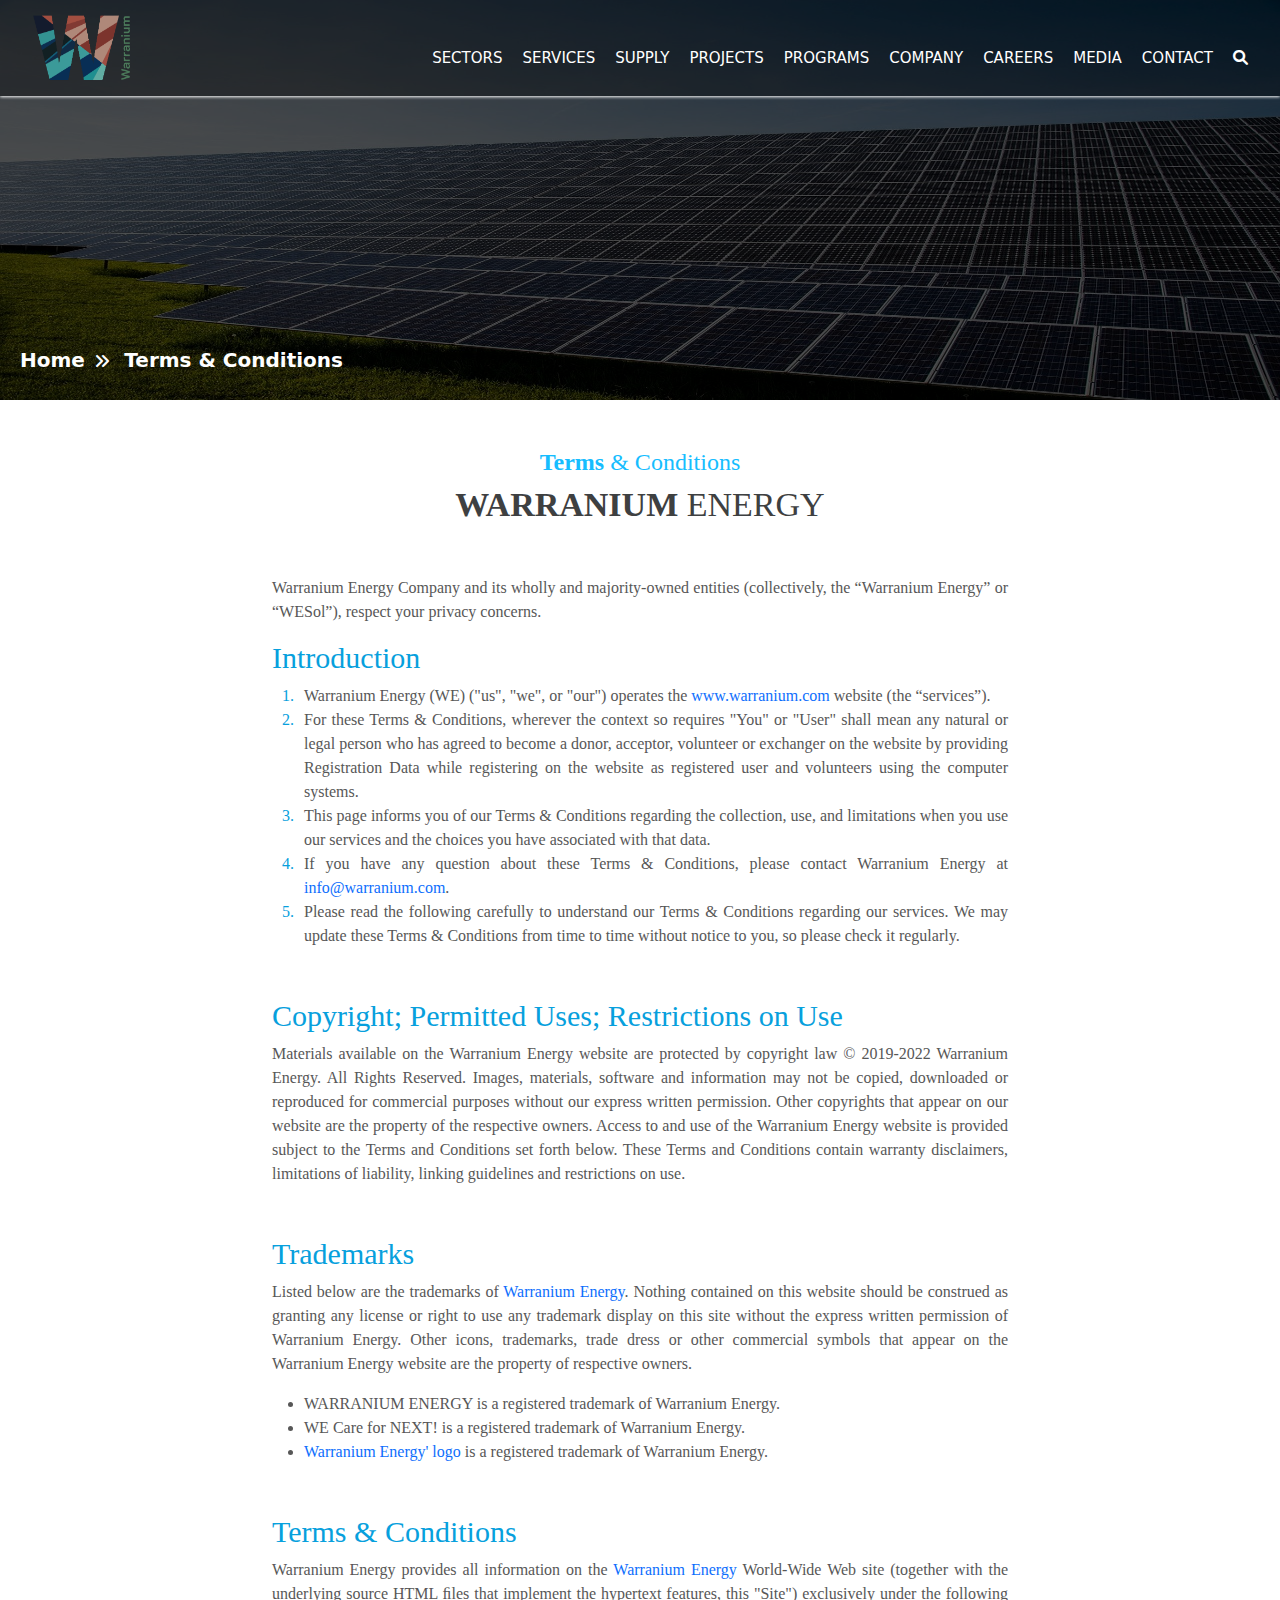
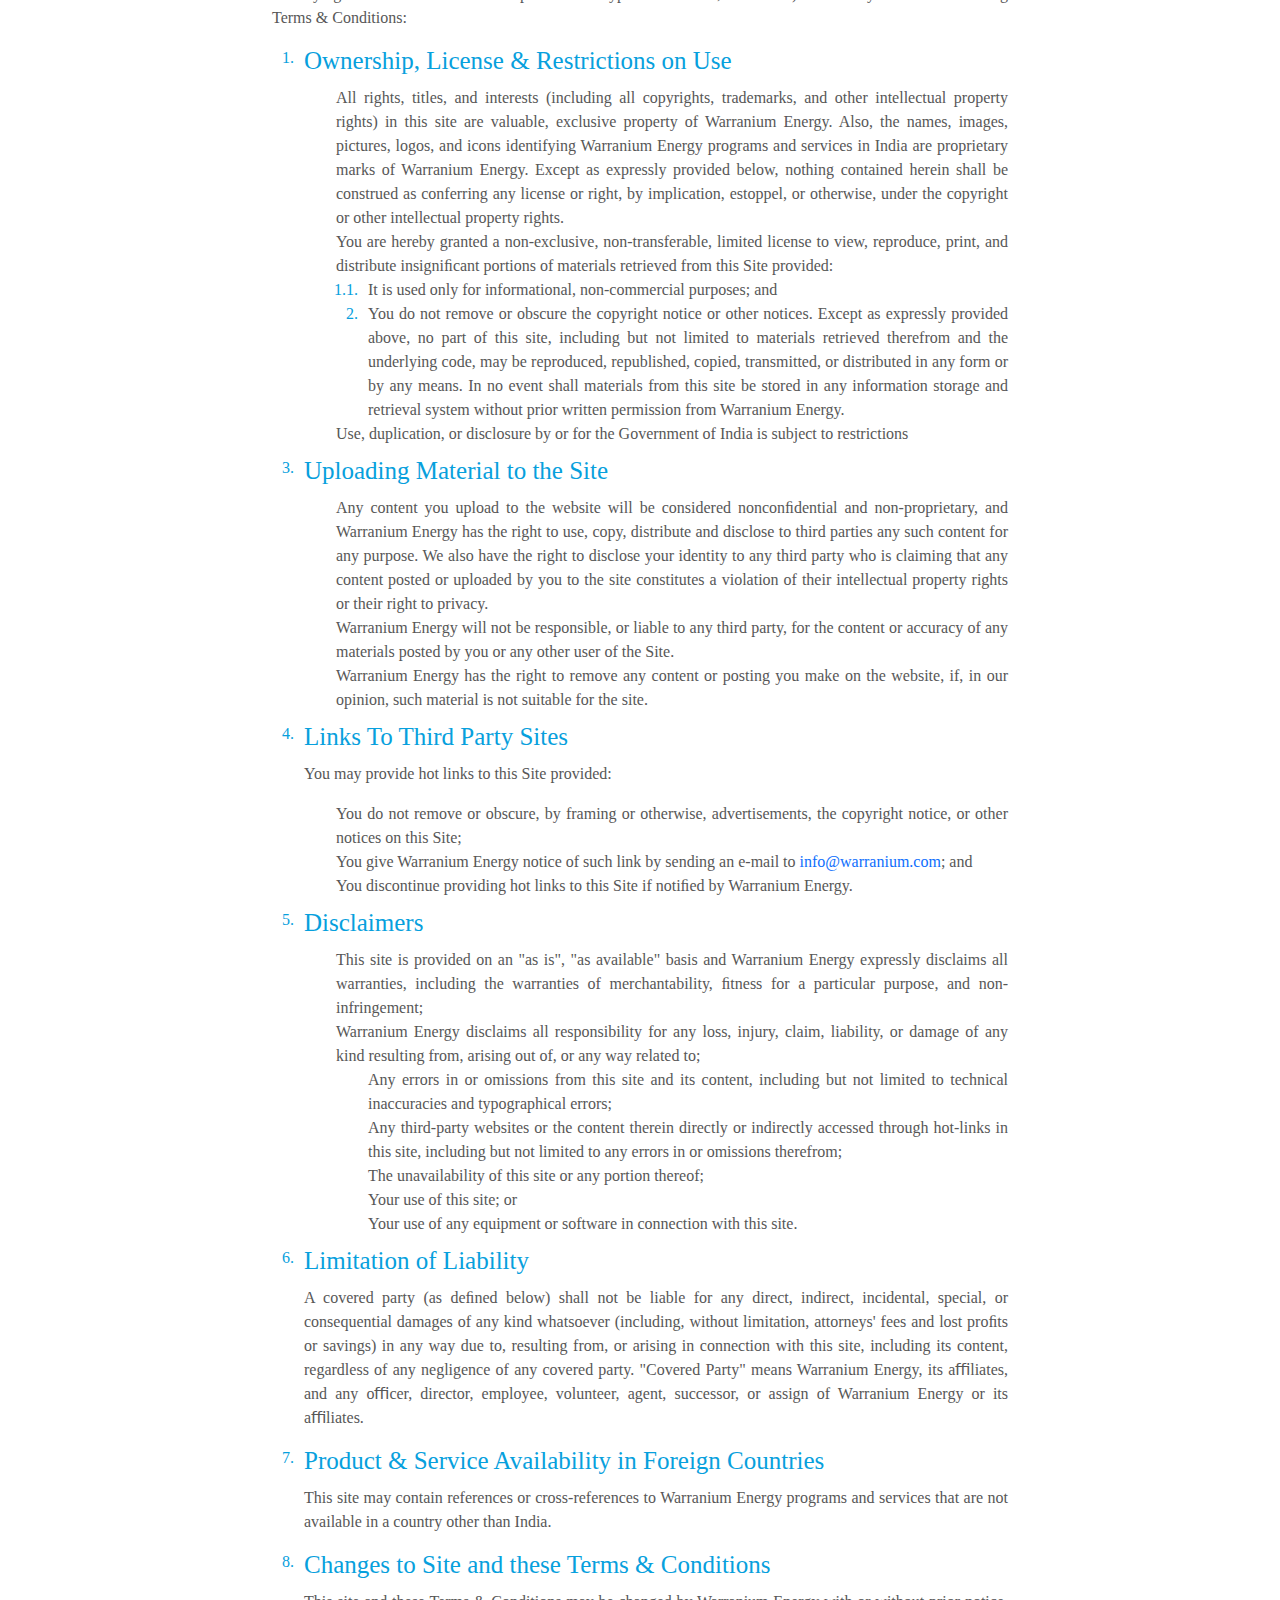
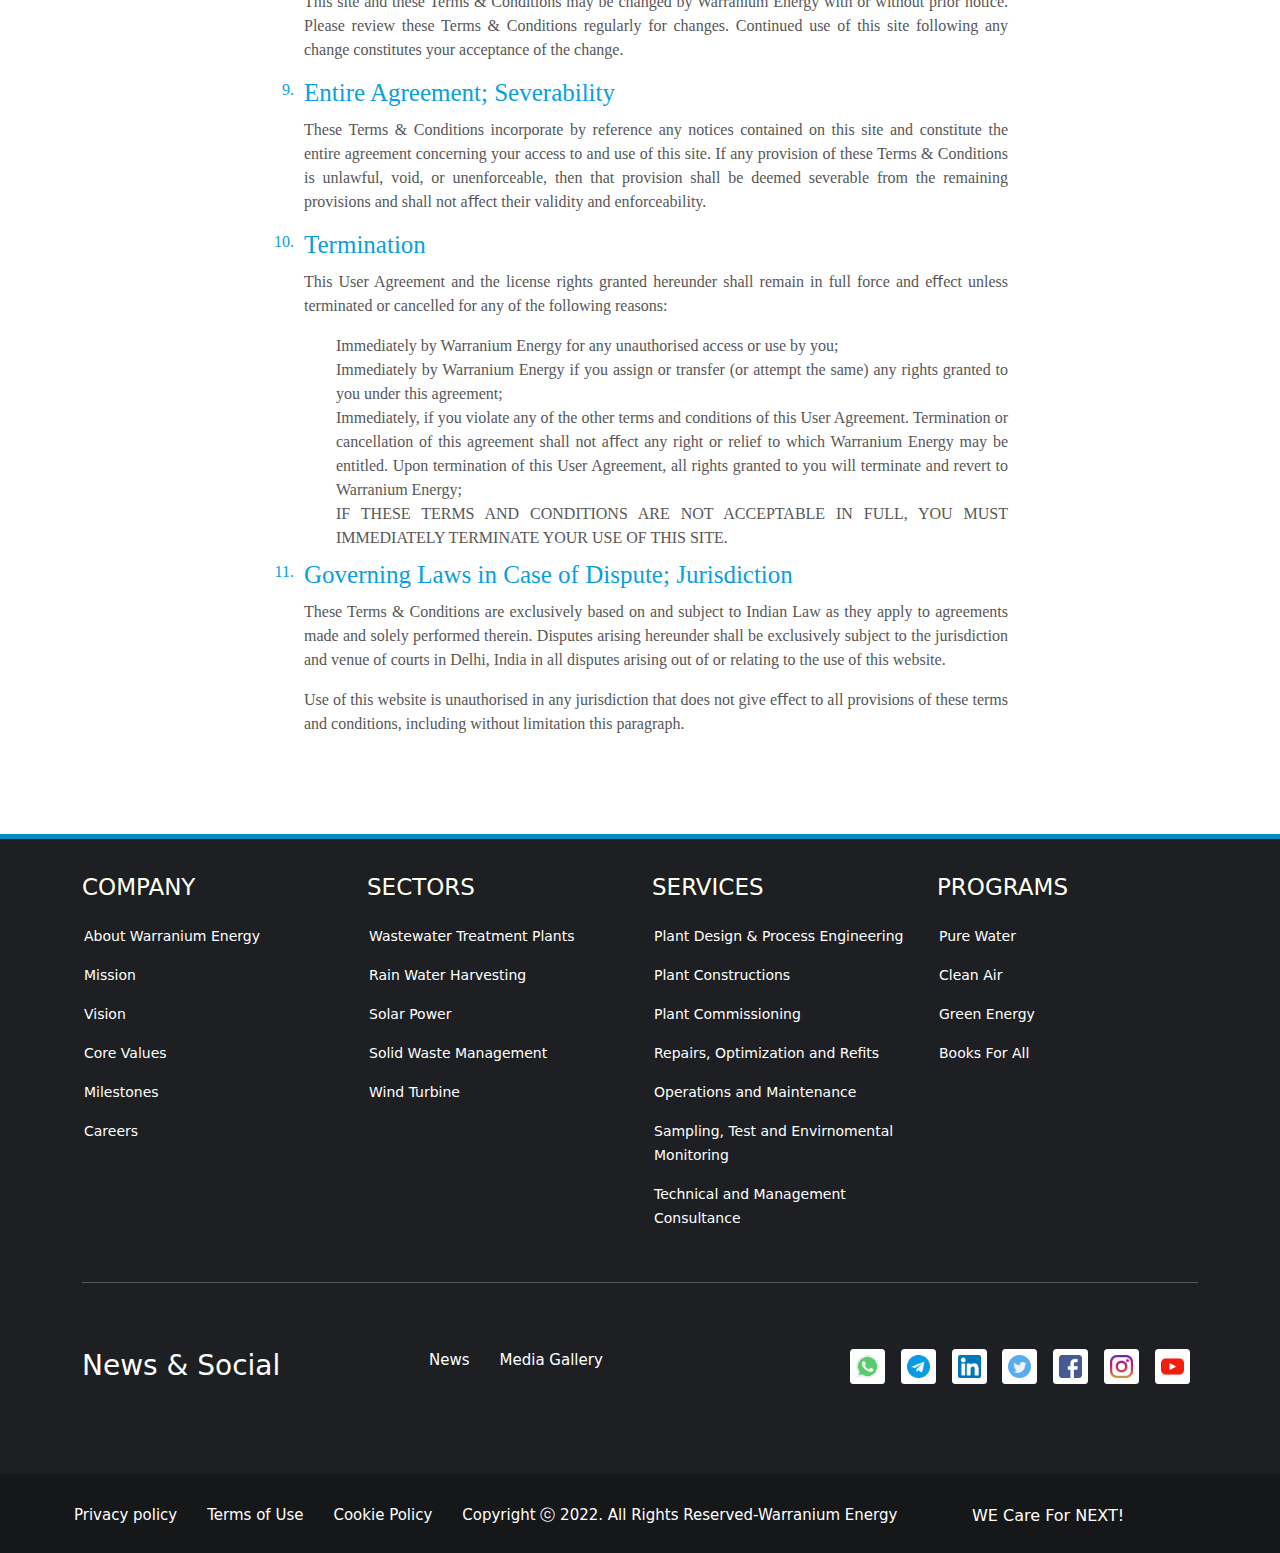
<file: warranium/terms.html>
<!DOCTYPE html>
<html lang="en">
<head>
    <meta charset="UTF-8">
    <meta http-equiv="X-UA-Compatible" content="IE=edge">
    <meta name="viewport" content="width=device-width, initial-scale=1.0">
    <link rel="shortcut icon" href="img/logo.png" type="image/x-icon">
    <link rel="icon" href="img/logo.png" type="image/x-icon">
    <link rel="stylesheet" href="https://cdn.jsdelivr.net/npm/bootstrap-icons@1.8.2/font/bootstrap-icons.css">
    
    <title>Warranium Energy</title>
    <link rel="stylesheet" href="bootstrap5/css/bootstrap.min.css">
    <link rel="stylesheet" href="bootstrap5/css/bootstrap.css">
    <link rel="stylesheet" href="css/style.css">
        <!-- Owl Carousel Link -->
        <link rel="stylesheet" href="https://cdnjs.cloudflare.com/ajax/libs/OwlCarousel2/2.3.4/assets/owl.carousel.min.css" 
        integrity="sha512-tS3S5qG0BlhnQROyJXvNjeEM4UpMXHrQfTGmbQ1gKmelCxlSEBUaxhRBj/EFTzpbP4RVSrpEikbmdJobCvhE3g==" crossorigin="anonymous" referrerpolicy="no-referrer" />
    
        <link rel="stylesheet" href="https://cdnjs.cloudflare.com/ajax/libs/OwlCarousel2/2.3.4/assets/owl.theme.default.min.css" 
        integrity="sha512-sMXtMNL1zRzolHYKEujM2AqCLUR9F2C4/05cdbxjjLSRvMQIciEPCQZo++nk7go3BtSuK9kfa/s+a4f4i5pLkw==" crossorigin="anonymous" referrerpolicy="no-referrer" />
      <!-- Owl Carousel Js -->
        <script src="https://cdnjs.cloudflare.com/ajax/libs/jquery/3.6.0/jquery.min.js" 
        integrity="sha512-894YE6QWD5I59HgZOGReFYm4dnWc1Qt5NtvYSaNcOP+u1T9qYdvdihz0PPSiiqn/+/3e7Jo4EaG7TubfWGUrMQ==" crossorigin="anonymous" referrerpolicy="no-referrer"></script>
      
        <script src="https://cdnjs.cloudflare.com/ajax/libs/OwlCarousel2/2.3.4/owl.carousel.min.js" 
        integrity="sha512-bPs7Ae6pVvhOSiIcyUClR7/q2OAsRiovw4vAkX+zJbw3ShAeeqezq50RIIcIURq7Oa20rW2n2q+fyXBNcU9lrw==" crossorigin="anonymous" referrerpolicy="no-referrer"></script>


  <!-- Font Awesome Link -->
  <link rel="stylesheet" href="font/css/all.min.css">
  <!-- Animation Link -->
  <link href="https://unpkg.com/aos@2.3.1/dist/aos.css" rel="stylesheet">
</head>
<body>

  <header id="header">
    <div id="scroll"></div>
    
      <nav class="navbar navbar-expand-lg navbar-light" id="nav-main-container">
        <div class="container-fluid" id="nav-header-container"><a href="index.html">
          <img title="#" data-aos="fade-right" data-aos-duration="1000" class="navbar-brand"id="ls-mobile-nav" src="img/logo.png" alt=""></a>
                            
          <button class="navbar-toggler" type="button"  data-bs-toggle="offcanvas" data-bs-target="#demo">
              <i class="fa-solid fa-magnifying-glass"></i>
            </button>

          <button class="navbar-toggler" type="button"  data-bs-toggle="offcanvas" data-bs-target="#demo">
            <i class="fa-solid fa-bars"></i>
          </button>
          <div class="collapse navbar-collapse" id="navbarSupportedContent">
            <ul class="navbar-nav ms-auto mb-2 mb-lg-0">
              <!-- <a href="index.html">
              <img data-aos="fade-right" data-aos-duration="1000" class="navbar-brand" src="img/logo.png" alt=""></a> -->
              <li class="nav-item dropdown has-megamenu">
                <a class="nav-link" href="#" id="navbarDropdown" role="button" data-bs-toggle="dropdown" aria-expanded="false">
                  Sectors
                </a>
                <ul class="dropdown-menu megamenu" aria-labelledby="navbarDropdown">
                  <div class="container-fluid">
                    <div class="row">
                      <div class="col-sm-12 col-md-3 col-lg-3 col-xl-3"></div>
                      <div class="col-sm-12 col-md-9 col-lg-9 col-xl-9">
                        <li><a class="dropdown-item" href="">Water Management</a></li>
                        <li><a class="dropdown-item" href="">Water Treatment Plants (WTP)</a></li>
                        <li><a class="dropdown-item" href="">Wastewater Treatment Plants (STP/ETP)</a></li>
                        <li><a class="dropdown-item" href="">Rain Water Harvesting</a></li>
                        <li><a class="dropdown-item" href="">Solar Power(Will be connected to WESol Domain)</a></li>
                      </div>
                    </div>
                </div>
                </ul>
              </li>
              <li class="nav-item dropdown has-megamenu">
                <a class="nav-link" href="#" id="navbarDropdown" role="button" data-bs-toggle="dropdown" aria-expanded="false">
                  Services
                </a>
                <ul class="dropdown-menu megamenu" aria-labelledby="navbarDropdown">
                  <div class="container-fluid">
                    <div class="row">
                      <div class="col-sm-12 col-md-3 col-lg-3 col-xl-3"></div>
                      <div class="col-sm-12 col-md-9 col-lg-9 col-xl-9">
                        <li><a class="dropdown-item" href="">Plant Design & Process Engineering</a></li>
                        <li><a class="dropdown-item" href="">Plant Constructions</a></li>
                        <li><a class="dropdown-item" href="">Plant Commissioning</a></li>
                        <li><a class="dropdown-item" href="">Repairs, Optimisation and Reﬁts</a></li>
                        <li><a class="dropdown-item" href="">Operations and Maintenance (O&M)</a></li>
                        <li><a class="dropdown-item" href="">Sampling, Testing and Environmental Monitoring</a></li>
                        <li><a class="dropdown-item" href="">Technical and Management Consultancy</a></li>
                      </div>
                    </div>
                </div>
                </ul>
              </li>
              <li class="nav-item dropdown has-megamenu">
                <a class="nav-link" href="#" id="navbarDropdown" role="button" data-bs-toggle="dropdown" aria-expanded="false">
                  Supply
                </a>
                <ul class="dropdown-menu megamenu" aria-labelledby="navbarDropdown">
                  <div class="container-fluid">
                    <div class="row">
                      <div class="col-sm-12 col-md-3 col-lg-3 col-xl-3"></div>
                      <div class="col-sm-12 col-md-9 col-lg-9 col-xl-9">
                        <li><a class="dropdown-item" href="">Boiler Water Treatment Chemicals</a></li>
                        <li><a class="dropdown-item" href="">Cooling Water Treatment Chemicals</a></li>
                        <li><a class="dropdown-item" href="">Wastewater Treatment Chemicals</a></li>
                        <li><a class="dropdown-item" href="">Reverse Osmosis (RO) Water Treatment Chemicals</a></li>
                        <li><a class="dropdown-item" href="">ElectroMechanical Equipment</a></li>
                      </div>
                    </div>
                </div>
                </ul>
              </li>
              <li class="nav-item dropdown has-megamenu">
                <a class="nav-link" href="#" id="navbarDropdown" role="button" data-bs-toggle="dropdown" aria-expanded="false">
                  Projects
                </a>
                <ul class="dropdown-menu megamenu" aria-labelledby="navbarDropdown">
                  <div class="container-fluid">
                    <div class="row">
                      <div class="col-sm-12 col-md-3 col-lg-3 col-xl-3"></div>
                      <div class="col-sm-12 col-md-9 col-lg-9 col-xl-9">
                        <li><a class="dropdown-item" href="">Water</a></li>
                        <li><a class="dropdown-item" href="">Wastewater</a></li>
                        <li><a class="dropdown-item" href="">Rainwater Harvesting</a></li>
                        <li><a class="dropdown-item" href="">Solar(Will be connected to WESol Domain)</a></li>
                      </div>
                    </div>
                </div>
                </ul>
              </li>
              <li class="nav-item dropdown has-megamenu">
                <a class="nav-link" href="#" id="navbarDropdown" role="button" data-bs-toggle="dropdown" aria-expanded="false">
                  Programs
                </a>
                <ul class="dropdown-menu megamenu" aria-labelledby="navbarDropdown">
                  <div class="container-fluid">
                    <div class="row">
                      <div class="col-sm-12 col-md-3 col-lg-3 col-xl-3"></div>
                      <div class="col-sm-12 col-md-9 col-lg-9 col-xl-9">
                        <li><a class="dropdown-item" href="">Pure Water</a></li>
                        <li><a class="dropdown-item" href="">Clean Air</a></li>
                        <li><a class="dropdown-item" href="">Green Energy</a></li>
                        <li><a class="dropdown-item" href="">Books For All</a></li>
                      </div>
                    </div>
                </div>
                </ul>
              </li>
              <li class="nav-item dropdown has-megamenu">
                <a class="nav-link" href="#" id="navbarDropdown" role="button" data-bs-toggle="dropdown" aria-expanded="false">
                  Company
                </a>
                <ul class="dropdown-menu megamenu" aria-labelledby="navbarDropdown">
                  <div class="container-fluid">
                    <div class="row">
                      <div class="col-sm-12 col-md-3 col-lg-3 col-xl-3"></div>
                      <div class="col-sm-12 col-md-9 col-lg-9 col-xl-9">
                        <li><a class="dropdown-item" href="">About Warranium Energy</a></li>
                        <li><a class="dropdown-item" href="">Mission</a></li>
                        <li><a class="dropdown-item" href="">Vision</a></li>
                        <li><a class="dropdown-item" href="">Core Values</a></li>
                        <li><a class="dropdown-item" href="">Milestones</a></li>
                      </div>
                    </div>
                </div>
                </ul>
              </li>
              <li class="nav-item dropdown has-megamenu">
                <a class="nav-link" href="#" id="navbarDropdown" role="button" data-bs-toggle="dropdown" aria-expanded="false">
                  Careers
                </a>
                <ul class="dropdown-menu megamenu" aria-labelledby="navbarDropdown">
                  <div class="container-fluid">
                    <div class="row">
                      <div class="col-sm-12 col-md-3 col-lg-3 col-xl-3"></div>
                      <div class="col-sm-12 col-md-9 col-lg-9 col-xl-9">
                        <li><a class="dropdown-item" href="career.html">Overview</a></li>
                        <li><a class="dropdown-item" href="career.html">Working With Us</a></li>
                        <li><a class="dropdown-item" href="">Job Openings</a></li>
                        <li><a class="dropdown-item" href="">Students</a></li>
                        <li><a class="dropdown-item" href="">Trainees</a></li>
                        <li><a class="dropdown-item" href="">FAQ</a></li>
                      </div>
                    </div>
                </div>
                </ul>
              </li>
              <li class="nav-item dropdown has-megamenu">
                <a class="nav-link" href="#" id="navbarDropdown" role="button" data-bs-toggle="dropdown" aria-expanded="false">
                  Media
                </a>
                <ul class="dropdown-menu megamenu" aria-labelledby="navbarDropdown">
                  <div class="container-fluid">
                    <div class="row">
                      <div class="col-sm-12 col-md-3 col-lg-3 col-xl-3"></div>
                      <div class="col-sm-12 col-md-9 col-lg-9 col-xl-9">
                        <li><a class="dropdown-item" href="">News</a></li>
                        <li><a class="dropdown-item" href="">Images</a></li>
                        <li><a class="dropdown-item" href="">Videos</a></li>
                        <li><a class="dropdown-item" href="">Brochures</a></li>
                        <li><a class="dropdown-item" href="">Social Media</a></li>
                        <li><a class="dropdown-item" href="">Media Center</a></li>
                      </div>
                    </div>
                </div>
                </ul>
              </li>
              <li class="nav-item dropdown has-megamenu">
                <a class="nav-link" href="#" id="navbarDropdown" role="button" data-bs-toggle="dropdown" aria-expanded="false">
                  Contact
                </a>
                <ul class="dropdown-menu megamenu" aria-labelledby="navbarDropdown">
                  <div class="container-fluid">
                    <div class="row">
                      <div class="col-sm-12 col-md-3 col-lg-3 col-xl-3"></div>
                      <div class="col-sm-12 col-md-9 col-lg-9 col-xl-9">
                        <li><a class="dropdown-item" href="contact.html">Connect With Us</a></li>
                        <li><a class="dropdown-item" href="contact.html">Send Query</a></li>
                        <li><a class="dropdown-item" href="contact.html">Contact</a></li>
                      </div>
                    </div>
                </div>
                </ul>
              </li>
              <li class="nav-item dropdown has-megamenu">
                <a class="nav-link" href="#" id="navbarDropdown" role="button" data-bs-toggle="dropdown" aria-expanded="false">
                  <i class="fa-solid fa-magnifying-glass"></i>
                </a>
                <ul class="dropdown-menu megamenu" aria-labelledby="navbarDropdown">
                  <div class="container-fluid">
                    <div class="row">
                      <div class="col-sm-12 col-md-2 col-lg-2 col-xl-2"></div>
                      <div class="col-sm-12 col-md-8 col-lg-8 col-xl-8">
                        <form class="form-inline my-2 my-lg-0" action="">
                          <div class="search-btn">
                            <input class="form-control" type="search" placeholder="Search Here" aria-label="Search">
                            <button class="btn btn-outline-success my-2 my-sm-0" type="submit"><i class="fa-solid fa-arrow-right"></i></button>
                          </div>
                        </form>                        
                      </div>
                      <div class="col-sm-12 col-md-2 col-lg-2 col-xl-2"></div>
                    </div>
                </div>
                </ul>
              </li>
            </ul>
          </div>
        </div>
          
  
  
          <!-- Mobile Header -->
          <div class="offcanvas offcanvas-start" id="demo">
              <div class="offcanvas-header">
                <button type="button" class="btn-close" data-bs-dismiss="offcanvas"><i class="bi bi-x-lg"></i></button>
              </div>
              <div class="offcanvas-body">
                <ul class="navbar-nav mx-auto mb-2 mb-lg-0">

                  <form class="form-inline" action="">
                    <div class="search-btn">
                      <input class="form-control" type="search" placeholder="Search Here" aria-label="Search">
                      <button class="btn btn-outline-success my-2 my-sm-0" type="submit"><i class="fa-solid fa-arrow-right"></i></button>
                    </div>
                  </form>    
                  <li class="nav-item dropdown has-megamenu">
                    <a class="nav-link" href="#" id="navbarDropdown" role="button" data-bs-toggle="dropdown" aria-expanded="false">
                      Sectors
                    </a>
                    <ul class="dropdown-menu megamenu" aria-labelledby="navbarDropdown">
                      <div class="container-fluid">
                        <div class="row">
                          <div class="col-sm-12 col-md-9 col-lg-9 col-xl-9">
                            <li><a class="dropdown-item" href="">Water Management</a></li>
                            <li><a class="dropdown-item" href="">Water Treatment Plants (WTP)</a></li>
                            <li><a class="dropdown-item" href="">Wastewater Treatment Plants (STP/ETP)</a></li>
                            <li><a class="dropdown-item" href="">Rain Water Harvesting</a></li>
                            <li><a class="dropdown-item" href="">Solar Power(Will be connected to WESol Domain)</a></li>
                          </div>
                        </div>
                    </div>
                    </ul>
                  </li>
                  <li class="nav-item dropdown has-megamenu">
                    <a class="nav-link" href="#" id="navbarDropdown" role="button" data-bs-toggle="dropdown" aria-expanded="false">
                      Services
                    </a>
                    <ul class="dropdown-menu megamenu" aria-labelledby="navbarDropdown">
                      <div class="container-fluid">
                        <div class="row">
                          <div class="col-sm-12 col-md-9 col-lg-9 col-xl-9">
                            <li><a class="dropdown-item" href="">Plant Design & Process Engineering</a></li>
                            <li><a class="dropdown-item" href="">Plant Constructions</a></li>
                            <li><a class="dropdown-item" href="">Plant Commissioning</a></li>
                            <li><a class="dropdown-item" href="">Repairs, Optimisation and Reﬁts</a></li>
                            <li><a class="dropdown-item" href="">Operations and Maintenance (O&M)</a></li>
                            <li><a class="dropdown-item" href="">Sampling, Testing and Environmental Monitoring</a></li>
                            <li><a class="dropdown-item" href="">Technical and Management Consultancy</a></li>
                          </div>
                        </div>
                    </div>
                    </ul>
                  </li>
                  <li class="nav-item dropdown has-megamenu">
                    <a class="nav-link" href="#" id="navbarDropdown" role="button" data-bs-toggle="dropdown" aria-expanded="false">
                      Supply
                    </a>
                    <ul class="dropdown-menu megamenu" aria-labelledby="navbarDropdown">
                      <div class="container-fluid">
                        <div class="row">
                          <div class="col-sm-12 col-md-9 col-lg-9 col-xl-9">
                            <li><a class="dropdown-item" href="">Boiler Water Treatment Chemicals</a></li>
                            <li><a class="dropdown-item" href="">Cooling Water Treatment Chemicals</a></li>
                            <li><a class="dropdown-item" href="">Wastewater Treatment Chemicals</a></li>
                            <li><a class="dropdown-item" href="">Reverse Osmosis (RO) Water Treatment Chemicals</a></li>
                            <li><a class="dropdown-item" href="">ElectroMechanical Equipment</a></li>
                          </div>
                        </div>
                    </div>
                    </ul>
                  </li>
                  <li class="nav-item dropdown has-megamenu">
                    <a class="nav-link" href="#" id="navbarDropdown" role="button" data-bs-toggle="dropdown" aria-expanded="false">
                      Projects
                    </a>
                    <ul class="dropdown-menu megamenu" aria-labelledby="navbarDropdown">
                      <div class="container-fluid">
                        <div class="row">
                          <div class="col-sm-12 col-md-9 col-lg-9 col-xl-9">
                            <li><a class="dropdown-item" href="">Water</a></li>
                            <li><a class="dropdown-item" href="">Wastewater</a></li>
                            <li><a class="dropdown-item" href="">Rainwater Harvesting</a></li>
                            <li><a class="dropdown-item" href="">Solar(Will be connected to WESol Domain)</a></li>
                          </div>
                        </div>
                    </div>
                    </ul>
                  </li>
                  <li class="nav-item dropdown has-megamenu">
                    <a class="nav-link" href="#" id="navbarDropdown" role="button" data-bs-toggle="dropdown" aria-expanded="false">
                      Programs
                    </a>
                    <ul class="dropdown-menu megamenu" aria-labelledby="navbarDropdown">
                      <div class="container-fluid">
                        <div class="row">
                          <div class="col-sm-12 col-md-9 col-lg-9 col-xl-9">
                            <li><a class="dropdown-item" href="">Pure Water</a></li>
                            <li><a class="dropdown-item" href="">Clean Air</a></li>
                            <li><a class="dropdown-item" href="">Green Energy</a></li>
                            <li><a class="dropdown-item" href="">Books For All</a></li>
                          </div>
                        </div>
                    </div>
                    </ul>
                  </li>
                  <li class="nav-item dropdown has-megamenu">
                    <a class="nav-link" href="#" id="navbarDropdown" role="button" data-bs-toggle="dropdown" aria-expanded="false">
                      Company
                    </a>
                    <ul class="dropdown-menu megamenu" aria-labelledby="navbarDropdown">
                      <div class="container-fluid">
                        <div class="row">
                          <div class="col-sm-12 col-md-9 col-lg-9 col-xl-9">
                            <li><a class="dropdown-item" href="">About Warranium Energy</a></li>
                            <li><a class="dropdown-item" href="">Mission</a></li>
                            <li><a class="dropdown-item" href="">Vision</a></li>
                            <li><a class="dropdown-item" href="">Core Values</a></li>
                            <li><a class="dropdown-item" href="">Milestones</a></li>
                          </div>
                        </div>
                    </div>
                    </ul>
                  </li>
                  <li class="nav-item dropdown has-megamenu">
                    <a class="nav-link" href="#" id="navbarDropdown" role="button" data-bs-toggle="dropdown" aria-expanded="false">
                      Careers
                    </a>
                    <ul class="dropdown-menu megamenu" aria-labelledby="navbarDropdown">
                      <div class="container-fluid">
                        <div class="row">
                          <div class="col-sm-12 col-md-9 col-lg-9 col-xl-9">
                            <li><a class="dropdown-item" href="career.html">Overview</a></li>
                            <li><a class="dropdown-item" href="career.html">Working With Us</a></li>
                            <li><a class="dropdown-item" href="">Job Openings</a></li>
                            <li><a class="dropdown-item" href="">Students</a></li>
                            <li><a class="dropdown-item" href="">Trainees</a></li>
                            <li><a class="dropdown-item" href="">FAQ</a></li>
                          </div>
                        </div>
                    </div>
                    </ul>
                  </li>
                  <li class="nav-item dropdown has-megamenu">
                    <a class="nav-link" href="#" id="navbarDropdown" role="button" data-bs-toggle="dropdown" aria-expanded="false">
                      Media
                    </a>
                    <ul class="dropdown-menu megamenu" aria-labelledby="navbarDropdown">
                      <div class="container-fluid">
                        <div class="row">
                          <div class="col-sm-12 col-md-9 col-lg-9 col-xl-9">
                            <li><a class="dropdown-item" href="">News</a></li>
                            <li><a class="dropdown-item" href="">Images</a></li>
                            <li><a class="dropdown-item" href="">Videos</a></li>
                            <li><a class="dropdown-item" href="">Brochures</a></li>
                            <li><a class="dropdown-item" href="">Social Media</a></li>
                            <li><a class="dropdown-item" href="">Media Center</a></li>
                          </div>
                        </div>
                    </div>
                    </ul>
                  </li>
                  <li class="nav-item dropdown has-megamenu">
                    <a class="nav-link" href="#" id="navbarDropdown" role="button" data-bs-toggle="dropdown" aria-expanded="false">
                      Contact
                    </a>
                    <ul class="dropdown-menu megamenu" aria-labelledby="navbarDropdown">
                      <div class="container-fluid">
                        <div class="row">
                          <div class="col-sm-12 col-md-9 col-lg-9 col-xl-9">
                            <li><a class="dropdown-item" href="contact.html">Connect With Us</a></li>
                            <li><a class="dropdown-item" href="contact.html">Send Query</a></li>
                            <li><a class="dropdown-item" href="contact.html">Contact</a></li>
                          </div>
                        </div>
                    </div>
                    </ul>
                  </li>
                </ul>
              </div>
            </div>
          <!-- Mobile Header -->
  
  
        </nav>

      </header>






<!-- Top Image -->
<div class="slide-container">
    <div class="top-img">
        <img src="img/10.jpg" alt="">

        <div class="header-img-content">
            <!-- <h3>Privacy Policy</h3> -->
        </div>
    </div>

    <div class="top-link-content">
        <a href="index.html">Home</a>&nbsp; <i class="fa-solid fa-angles-right"></i> &nbsp;
        <a href="terms.html">Terms & Conditions</a> 
    </div>
</div>




<section class="py-5">
    <div class="container">

        <div class="row">
        <div class="col-sm-12 col-md-2 col-lg-2 col-xl-2"></div>
        <div class="col-sm-12 col-md-8 col-lg-8 col-xl-8">

            <div class="page-tile">
                <h3><span>Terms</span> & Conditions</h3>
                <h2><span>WARRANIUM</span> ENERGY</h2>
            </div>

        <div class="privacy-content">
            <p>Warranium Energy Company and its wholly and majority-owned entities (collectively, the “Warranium Energy” or “WESol”), 
                respect your privacy concerns.</p>
            <h3>Introduction</h3>
            <ol>
                <li>Warranium Energy (WE) ("us", "we", or "our") operates the <a href="">www.warranium.com</a> website (the “services”). </li>
                <li>For these Terms & Conditions, wherever the context so requires "You" or "User" shall mean any natural or legal person
                        who has agreed to become a donor, acceptor, volunteer or exchanger on the website by providing Registration Data
                        while registering on the website as registered user and volunteers using the computer systems.</li>
                <li>This page informs you of our Terms & Conditions regarding the collection, use, and limitations when you use our 
                    services and the choices you have associated with that data.</li>
                <li>If you have any question about these Terms & Conditions, please contact Warranium Energy at <a href="">info@warranium.com</a>.</li>
                <li>Please read the following carefully to understand our Terms & Conditions regarding our services. We may update these
                        Terms & Conditions from time to time without notice to you, so please check it regularly.</li>
            </ol>
        </div>
        

        <div class="privacy-content">

            <h3>Copyright; Permitted Uses; Restrictions on Use</h3>
            <p>Materials available on the Warranium Energy website are protected by copyright law © 2019-2022 Warranium Energy. All Rights 
            Reserved. Images, materials, software and information may not be copied, downloaded or reproduced for commercial purposes 
            without our express written permission. Other copyrights that appear on our website are the property of the respective 
            owners. Access to and use of the Warranium Energy website is provided subject to the Terms and Conditions set forth below. 
            These Terms and Conditions contain warranty disclaimers, limitations of liability, linking guidelines and restrictions
                on use.</p>
            </div>


        <div class="privacy-content">

            <h3>Trademarks</h3>
            <p>Listed below are the trademarks of <a href="">Warranium Energy</a>. Nothing contained on this website should be construed as 
                granting any license or right to use any trademark display on this site without the express written permission of Warranium 
                Energy. Other icons, trademarks, trade dress or other commercial symbols that appear on the Warranium Energy website are the 
                property of respective owners.</p>

        <ul>
            <li><span>WARRANIUM ENERGY</span> is a registered trademark of Warranium Energy.</li>
            <li><span>WE Care for NEXT!</span> is a registered trademark of Warranium Energy.</li>
            <li><a href="">Warranium Energy' logo</a> is a registered trademark of Warranium Energy.</li>
        </ul>
            </div>

        
        <div class="privacy-content">

            <h3>Terms & Conditions</h3>
            <p>Warranium Energy provides all information on the <a href="">Warranium Energy</a> World-Wide Web site (together with the underlying source 
                HTML ﬁles that implement the hypertext features, this "Site") exclusively under the following Terms & Conditions:</p>

            
            <ol>
                <li><h4>Ownership, License & Restrictions on Use</h4>
                <ul>
                    <li>All rights, titles, and interests (including all copyrights, trademarks, and other intellectual property rights) in 
                        this site are valuable, exclusive property of Warranium Energy. Also, the names, images, pictures, logos, and icons 
                        identifying Warranium Energy programs and services in India are proprietary marks of Warranium Energy. Except as 
                        expressly provided below, nothing contained herein shall be construed as conferring any license or right, by 
                        implication, estoppel, or otherwise, under the copyright or other intellectual property rights.</li>
                    <li>You are hereby granted a non-exclusive, non-transferable, limited license to view, reproduce, print, and distribute
                         insigniﬁcant portions of materials retrieved from this Site provided:</li>
                    <ol>
                        <li>It is used only for informational, non-commercial purposes; and</li>
                        <li>You do not remove or obscure the copyright notice or other notices. Except as expressly provided above, no part 
                            of this site, including but not limited to materials retrieved therefrom and the underlying code, may be 
                            reproduced, republished, copied, transmitted, or distributed in any form or by any means. In no event shall
                             materials from this site be stored in any information storage and retrieval system without prior written 
                             permission from Warranium Energy.</li>
                    </ol>
                    <li>Use, duplication, or disclosure by or for the  Government of India is subject to restrictions</li>
                </ul>
                </li>


                <li><h4>Uploading Material to the Site</h4>
                <ul>
                    <li>Any content you upload to the website will be considered nonconﬁdential and non-proprietary, and Warranium Energy has the right to use, copy, distribute and disclose to third parties any such content for any purpose. We also have the right to disclose your identity to any third party who is claiming that any content posted or uploaded by you to the site constitutes a violation of their intellectual property rights or their right to privacy.</li>
                    <li>Warranium Energy will not be responsible, or liable to any third party, for the content or accuracy of any materials posted by you or any other user of the Site.</li>
                    <li>Warranium Energy has the right to remove any content or posting you make on the website, if, in our opinion, such material is not suitable for the site.</li>
                </ul>
                </li>



                <li><h4>Links To Third Party Sites</h4>
                    <p>You may provide hot links to this Site provided:</p>
                <ul>
                    <li>You do not remove or obscure, by framing or otherwise, advertisements, the copyright notice, or other notices on this 
                        Site;</li>
                    <li>You give Warranium Energy notice of such link by sending an e-mail to <a href="">info@warranium.com</a>; and</li>
                    <li>You discontinue providing hot links to this Site if notiﬁed by Warranium Energy.</li>
                </ul>
                </li>


                <li><h4>Disclaimers</h4>
                <ul>
                    <li>This site is provided on an "as is", "as available" basis and Warranium Energy expressly disclaims all warranties, including the warranties of merchantability, ﬁtness for a particular purpose, and non-infringement;</li>
                    <li>Warranium Energy disclaims all responsibility for any loss, injury, claim, liability, or damage of any kind resulting 
                        from, arising out of, or any way related to;
                    <ul>
                        <li>Any errors in or omissions from this site and its content, including but not limited to technical inaccuracies 
                            and typographical errors;</li>
                        <li>Any third-party websites or the content therein directly or indirectly accessed through hot-links in this site, 
                            including but not limited to any errors in or omissions therefrom;</li>
                        <li>The unavailability of this site or any portion thereof;</li>
                        <li>Your use of this site; or</li>
                        <li>Your use of any equipment or software in connection with this site.</li>
                    </ul>
                    </li>
                </ul>
                </li>


        <li><h4>Limitation of Liability</h4>
            <p>A covered party (as deﬁned below) shall not be liable for any direct, indirect, incidental, special, or consequential 
                damages of any kind whatsoever (including, without limitation, attorneys' fees and lost proﬁts or savings) in any way due 
                to, resulting from, or arising in connection with this site, including its content, regardless of any negligence of any 
                covered party. "Covered Party" means Warranium Energy, its aﬃliates, and any oﬃcer, director, employee, volunteer, 
                agent, successor, or assign of Warranium Energy or its aﬃliates.</p>
        </li>


        <li><h4>Product & Service Availability in Foreign Countries</h4>
            <p>This site may contain references or cross-references to Warranium Energy programs and services that are not available in a 
            country other than India.</p>
        </li>


        <li><h4>Changes to Site and these Terms & Conditions</h4>
            <p>This site and these Terms & Conditions may be changed by Warranium Energy with or without prior notice. Please review these 
                Terms & Conditions regularly for changes. Continued use of this site following any change constitutes your acceptance of 
                the change.</p>
        </li>


        <li><h4>Entire Agreement; Severability</h4>
            <p>These Terms & Conditions incorporate by reference any notices contained on this site and constitute the entire agreement 
                concerning your access to and use of this site. If any provision of these Terms & Conditions is unlawful, void, or 
                unenforceable, then that provision shall be deemed severable from the remaining provisions and shall not aﬀect their 
                validity and enforceability.</p>
        </li>


        <li><h4>Termination</h4>
            <p>This User Agreement and the license rights granted hereunder shall remain in full force and eﬀect unless terminated or 
            cancelled for any of the following reasons:</p>
            <ul>
                <li>Immediately by Warranium Energy for any unauthorised access or use by you;</li>
                <li> Immediately by Warranium Energy if you assign or transfer (or attempt the same) any rights granted to you under this agreement;</li>
                <li>Immediately, if you violate any of the other terms and conditions of this User Agreement. Termination or cancellation of this agreement shall not aﬀect any right or relief to which Warranium Energy may be entitled. Upon termination of this User Agreement, all rights granted to you will terminate and revert to Warranium Energy;</li>
                <li>IF THESE TERMS AND CONDITIONS ARE NOT ACCEPTABLE IN FULL, YOU MUST IMMEDIATELY TERMINATE YOUR USE OF THIS SITE.</li>
            </ul>
        </li>


        <li><h4>Governing Laws in Case of Dispute; Jurisdiction</h4>
            <p>These Terms & Conditions are exclusively based on and subject to Indian Law as they apply to agreements made and solely performed therein. Disputes arising hereunder shall be exclusively subject to the jurisdiction and venue of courts in Delhi, India in all disputes arising out of or relating to the use of this website.</p>
            <p>Use of this website is unauthorised in any jurisdiction that does not give eﬀect to all provisions of these terms and conditions, including without limitation this paragraph.</p>
        </li>

            </ol>
            </div>


        </div>
        <div class="col-sm-12 col-md-2 col-lg-2 col-xl-2"></div>
    </div>

    </div>
</section>



      <footer>
        <div class="container">
      
          <div class="row">
      
      
            <div class="col-sm-12 col-md-3 col-lg-3 col-xl-3">
              <div class="footer-content">
                <h3>Company</h3>
                <ul type="none">
                  <li><a href="#">About Warranium Energy</a></li>
                  <li><a href="#">Mission</a></li>
                  <li><a href="#">Vision</a></li>
                  <li><a href="#">Core Values</a></li>
                  <li><a href="#">Milestones</a></li>
                  <li> <a href="#">Careers</a></li>
                </ul>
              </div>
            </div>
      
            <div class="col-sm-12 col-md-3 col-lg-3 col-xl-3">
              <div class="footer-content">
                <h3>Sectors</h3>
                <ul type="none">
                  <li><a href="#">Wastewater Treatment Plants</a></li>
                  <li><a href="#">Rain Water Harvesting</a></li>
                  <li><a href="#">Solar Power</a></li>
                  <li><a href="#">Solid Waste Management</a></li>
                  <li><a href="#">Wind Turbine</a></li>
                </ul>
              </div>
            </div>
      
            <div class="col-sm-12 col-md-3 col-lg-3 col-xl-3">
              <div class="footer-content">
                <h3>Services</h3>
                <ul type="none">
                  <li><a href="#">Plant Design & Process Engineering</a></li>
                  <li><a href="#">Plant Constructions</a></li>
                  <li><a href="#">Plant Commissioning</a></li>
                  <li><a href="#">Repairs, Optimization and Refits</a></li>
                  <li><a href="#">Operations and Maintenance</a></li>
                  <li><a href="#">Sampling, Test and Envirnomental Monitoring</a></li>
                  <li><a href="#">Technical and Management Consultance</a></li>
              </ul>
              </div>
            </div>
      
      
            <div class="col-sm-12 col-md-3 col-lg-3 col-xl-3">
              <div class="footer-content">
                <h3>Programs</h3>
                <ul type="none">
                  <li><a href="#">Pure Water</a></li>
                  <li><a href="#">Clean Air</a></li>
                  <li><a href="#">Green Energy</a></li>
                  <li><a href="#">Books For All</a></li>
                </ul>
              </div>
            </div>
      
          </div>
      <hr>
      
          <div class="row sec-layer">
      
      
            <div class="col-sm-12 col-md-3 col-lg-3 col-xl-3">
              <div class="footer-layer">
                <h3>News & Social</h3>
              </div>
            </div>
      
            <div class="col-sm-12 col-md-5 col-lg-5 col-xl-5">
              <div class="footer-layer">
                <ul type="none">
                  <li><a href="#">News</a></li>
                  <li><a href="#">Media Gallery</a></li>
                </ul>
              </div>
            </div>
      
            <!-- <div class="col-sm-12 col-md-1 col-lg-1 col-xl-1">
            </div> -->
      
      
            <div class="col-sm-12 col-md-4 col-lg-4 col-xl-4">
              <div class="footer-content">
                <div class="footer-link">
                  <a href="#" target="_blank"><img src="img/whatsapp.png" alt=""></a>
                  <a href="#" target="_blank"><img src="img/telegram.png" alt=""></a>
                  <a href="#" target="_blank"><img src="img/linkedin.png" alt=""></a>
                  <a href="#" target="_blank"><img src="img/twitter.png" alt=""></a>
                  <a href="#" target="_blank"><img src="img/facebook.png" alt=""></a>
                  <a href="#" target="_blank"><img src="img/instagram.png" alt=""></a>
                  <a href="#" target="_blank"><img src="img/youtube.png" alt=""></a>
                </div>
              </div>
            </div>
      
          </div>
      
        </div>
  
  
        <div class="container-fluid copyright-section">
        <div class="row">
            <div class="col-md-9">
                <div class="footer-layer">
                  <ul type="none">
                    <li><a href="privacy.html" target="_blank">Privacy policy</a></li>
                    <li><a href="terms.html" target="_blank"> Terms of Use</a></li>
                    <li><a href="cookie.html" target="_blank">Cookie Policy</a></li>
                    <li><a href="" target="_blank">Copyright ⓒ 2022. All Rights Reserved-Warranium Energy</a></li>
                  </ul>
              </div>
              </div>
  
          <div class="col-md-3">
            <div class="footer-layer">WE Care For NEXT!</div>
          </div>
        </div>
      </div>
  
        <!-- <div class="copyright-section">
          <div class="footer-layer">
            <ul type="none">
              <li><a href="#">Privacy policy</a></li>
              <li><a href="#"> Terms of Use</a></li>
              <li><a href="#">Cookie Policy</a></li>
              <li>Copyright ⓒ 2022. All Rights Reserved-Warranium Energy</li>
            </ul>
        </div>
          <div class="footer-layer">WE Care For NEXT!</div>
        </div> -->
      </footer>
      
      
            <script src="js/script.js"></script>
  
            <script src="js/count.js"></script>
            <script src="bootstrap5/js/bootstrap.bundle.min.js"></script>
        <script src="https://unpkg.com/aos@2.3.1/dist/aos.js"></script>
        <script>
          AOS.init();
        </script>
      </body>
      </html>
</file>
<file: warranium/css/style.css>
@import url('https://fonts.googleapis.com/css2?family=Alfa+Slab+One&family=Bangers&family=Fira+Sans:wght@100&family=Orelega+One&family=Roboto+Mono:wght@100&display=swap');
* {
    margin: 0;
    padding: 0;
}
p {
    font-family: 'PT Serif', serif;
}
::selection {
    background-color: #9d6909;
    color: #ffffff;
}
header {
    position: absolute;
    z-index: 1000;
    margin-left: auto;
    margin-right: auto;
    width: 100%;
}
@media (max-width: 600px) {
    header {
        position: relative;
        z-index: 1000;
        width: 100%;
    }
}
.topheader {
    padding: 10px;
    padding-top: 10px;
    padding-bottom: 10px;
    background-color: #ffffff;
    display: flex;
    flex-direction: row;
}
.sub-topheader {
    width: 100%;
}
#top-contact {
    display: flex;
    flex-direction: row;
}
.header-contact a {
    color: #525252;
    text-decoration: none;
}
.header-contact {
    color: #16ccb4;
    margin-left: 20px;
}
#top-link {
    display: flex;
    justify-content: end;
    margin-right: 20px;
}
#top-link a {
    margin-right: 15px;
}
#top-link a i {
    color: #1dcece;
    font-size: 17px;
}
#top-link a i:hover {
    color: #8f9190;
}
@media (max-width: 735px) {
    .topheader {
        display: flex;
        flex-direction: column;
    }
    #top-link {
        display: flex;
        justify-content: center;
        margin-top: 20px;
        margin-right: 20px;
    }
    .header-contact {
        margin-left: 10px;
    }
    #top-contact {
        display: flex;
        justify-content: center;
    }
}




/* Fixed Header */
.navbar {
    background-color: #00000058 !important;
    box-shadow: 0 1px 3px #ffffff;
    padding-right: 10px;
    z-index: 10000 !important;
}
.nav-link {
    color: #ffffff !important;
    font-size: 15px;
    font-weight: 400;
    text-transform: uppercase;
    margin-top: 20px;
    position: relative;
    }
.nav-link::after {
    content: '';
    position: absolute;
    width: 0;
    height: 3px;
    background-color: #ffffff;
    box-shadow: #ffffff 0px 54px 55px,
     #ffffff 0px -12px 30px, 
     #ffffff 0px 4px 6px, 
     #ffffff 0px 12px 13px, 
     #ffffff 0px -3px 5px;
    /* box-shadow: #ffffff 0px 2px 20px 0px, #ffffff 0px 2px 14px 0px; */
    border-radius: 10px;
    left: 0;
    bottom: -22px;
    transition: 0.5s;
}
.active::after {
    content: '';
    position: absolute;
    width: 100%;
    height: 3px;
    background-color: #ffffff;
    box-shadow: #ffffff 0px 54px 55px,
     #ffffff 0px -12px 30px, 
     #ffffff 0px 4px 6px, 
     #ffffff 0px 12px 13px, 
     #ffffff 0px -3px 5px;
    border-radius: 10px;
    left: 0;
    bottom: -22px;
    transition: 0.5s;
}
/* body {
    filter: blur(2px);
  -webkit-filter: blur(2px);
} */
.nav-link:hover::after {
    width: 100% !important;
}
@media (max-width: 992px) {
    .nav-link::after {
        bottom: -2px;
    }
}
/* .nav-link:hover{
    color: #3ff2f8 !important;
    } */
.navbar-nav > li{
    padding-left:2px;
    padding-right:2px;
    }
/* Fixed Header */
.fixed {
    position: fixed;
    width: 100%;
    top: 0;
    background-color: #000000 !important;
    border-bottom: 2px solid #048bc0;
    z-index: 1000 !important;
}
.fixed .nav-link{
    color: #ffffff !important;
}


/* Mobile Header */
.navbar-toggler i {
    color: #ffffff !important;
}
.offcanvas {
    background-color: rgba(0, 0, 0, 0.844);
    width: 80%;
}
.btn-close {
    color: #ffffff !important;
    font-weight: bold;
    font-size: 25px;
    opacity: 1 !important;
}
#dropdown-mobile {
    background-color: rgba(0, 0, 0, 0.001);
}
#mobile-link {
    color: #23bfd3 !important;
}
.mobile-li {
    color: #176974 !important;
}
#mobile-link:hover {
    color: #176974 !important;
}
.mobile-li:hover {
    color: #176974 !important;
}
#title {
    color: #176974;
    font-weight: bold;
}


.navbar .megamenu{ 
    padding:0;
}
@media all and (min-width: 992px) {

    .navbar .has-megamenu{
        position:static!important;
    }
    .navbar .megamenu{
        left:0; right:0; width:100%; margin-top:0;
      }
  }	
  /* ============ desktop view .end// ============ */
  
  /* ============ mobile view ============ */
  @media(max-width: 991px){
    .navbar.fixed-top .navbar-collapse, .navbar.sticky-top .navbar-collapse{
      overflow-y: auto;
        max-height: 300px;
        margin-top:10px;
    }
  }
/* @media (min-width: 992px) {
    .dropdown:hover .dropdown-menu {
        display: block;
    }
} */


.dropdown-menu {
    background-color: #000000e8 !important;
    margin-top: 3px !important;
    height: 460px;
    padding-bottom: 20px !important;
    padding-top: 20px !important;
}
.dropdown-item {
    color: #ffffff;
    margin-top: 20px;
    font-size: 20px;
}
.dropdown-item:hover {
    /* border-bottom: 2px solid #0cc6ff; */
    color: #0681a7;
    background-color: inherit;
    /* box-shadow: 0 2px 10px #ffffff; */
    transition: 0.5s;
}
.navbar-brand {
    margin-left: 20px;
    width: 100px;
    height: 80px;
}
.search-btn {
    display: flex;
    margin-top: 100px;
    background-color: #ffffff;
    padding: 5px;
    border-radius: 10px;
}
.search-btn input {
    background-color: inherit !important;
    border: none !important;
}
.search-btn input:focus {
    border: none !important;
    box-shadow: none !important;
}
.search-btn button {
    background-color: #02638a !important;
    color: #ffffff !important;
    padding-left: 20px;
    padding-right: 20px;
}
@media (max-width: 992px) {
    .navbar-brand {
        margin-left: 10px;
        width: 80px;
        height: 60px;
    }
    .navbar-toggler i {
        color: #ffffff !important;
    }
    header {
        position: relative;
    }
    .navbar {
        background-color: #124e66 !important;
    }
    .dropdown-menu {
        background-color: #000000d7 !important;
        height: auto;
        padding-bottom: 20px !important;
        padding-top: 20px !important;
    }
}
/* @media(min-width: 992px) {
    #mobile-nav {
        display: none;
    }
} */




/* Slider Section */
/* .carousel-item video {
    height: 700px;
}
@media (max-width: 800px) {
    .carousel-item video {
        height: auto ;
    }
} */
.carousel-control-prev, .carousel-control-next {
    z-index: 1000;
}
.carousel-item .carousel-caption .carou-text {
    /* padding-top: 240px; */
    position: absolute;
    top: 240px;
    left: -5%;
}
.carousel-item .carousel-caption h2 {
    margin-left: auto;
    margin-right: auto;
    width: 50%;
    font-size: 55px;
    font-weight: bold;
    color: #ffffff;
    text-transform: uppercase;
}
.carousel-item .carousel-caption p {
    margin-left: auto;
    margin-right: auto;
    width: 50%;
    font-size: 38px;
    font-weight: bold;
    color: #ffcd6f;
}
.carousel-item .carousel-caption .slider-btn {
    border: 1px solid #0a8992;
    background-color: #0a8992;
    color: #ffffff;
    font-size: 15px;
    padding: 10px;
    border-radius: 5px;
    text-transform: uppercase;
    text-decoration: none;
}
.carousel-item .carousel-caption .slider-btn:hover {
    border: 1px solid #0a8992;
    background-color: #ffffff;
    color: #0a8992;
}
.carousel-item .carousel-caption {
    position: absolute;
    background-color: #00000073;
    width: 100%;
    height: 100%;
    left: 0;
    bottom: 0;
    top: 0;
    right: 0;
}
.slider-btn {
    border: 1px solid #0a8992;
    background-color: #0a8992;
    color: #ffffff;
    font-size: 15px;
    padding: 10px;
    text-transform: uppercase;
}
#carousel {
    position: absolute;
    top: 100px;
    left: 150px;
    /* width: 100%; */
}
.carousel-control-prev, .carousel-control-next {
    z-index: 9 !important;
}
#carousel .carousel-text h2 {
    color: #ffffff;
    text-transform: uppercase;
    font-size: 40px;
}
#carousel .carousel-text p {
    color: #ffffff;
}
@media (max-width: 1200px) {
    .carousel-item .carousel-caption .carou-text {
        position: absolute;
        top: 100px;
        left: -5%;
    }
}
@media (max-width: 900px) {
    .carousel-item .carousel-caption .carou-text {
        position: absolute;
        top: 80px;
        left: -5%;
    }
    .carousel-item .carousel-caption h2 {
        width: 90%;
    }
    .carousel-item .carousel-caption p {
        width: 90%;
    }
}





/* Strip Image */
/* .slide {
    margin-top: 100px;
    margin-bottom: 100px;
} */
.slide-img{
    width: 100%;
    height: 700px;
    position: relative;
    overflow: hidden;
}
.slide-img img{
    width: 100%;
    height: 100%;
}
.slide-img-contents {
    position: absolute;
    background-color: #0000005d;
    top: 0;
    left: 0;
    width: 100%;
    height: 100%;
    padding-top: 400px;
}
.slide-img-contents h1 {
    color: #ffffff;
}
.slide-img-contents p {
    color: #ffffff;
}

@media (max-width: 992px) {
    .slide-img{
        height: 600px;
    }
}
@media (max-width: 600px) {
    .slide-img{
        height: 300px;
    }
}
.slide-img  > img {
    -webkit-animation: thing 20s;
    -o-animation: thing 20s;
    animation: thing 20s;
}

@keyframes thing {
    from {
        transform: scale(1, 1);
    }
    to {
        transform: scale(1.5, 1.5);
    }
}
.slide-btn {
    color: #ffffff;
}
.slide-btn i {
    border: 1px solid #ffffff;
    border-radius: 50%;
    padding: 10px;
    color: #ffffff;
}
.slide-btn:hover {
    color: #116a65;
    transition: 0.5s;
}
.slide-btn:hover i {
    color: #116a65;
    border: 1px solid #116a65;
    transition: 0.5s;
}






/* Scroll Top */
.scroll-top {
    background-color: #118c7b;
    padding: 12px;
    position: fixed;
    bottom: 100px;
    right: 25px;
    z-index: 1000;
    border: 1px solid #118c7b;
    border-radius: 20px;
    box-shadow: 0 1px 3px #000000;
}
.scroll-top:hover {
    background-color: #09a3db;
    border: 1px solid #09a3db;
    transition: 0.4s;
}
.scroll-top i{
   color: #ffffff;
   font-size: 20px;
}
@media (max-width: 700px) {
    .scroll-top {
        display: none;
    }
}



/* Title Section */
.row-head {
    margin-bottom: 20px;
    display: flex;
    flex-direction: row;
}
.title-section {
    margin: 5px;
}
.title-section .title-before {
    background-color: #a23a15;
    margin-top: 12px;
    width: 40px;
    height: 2px;
}
.title-section p {
    font-size: 20px;
}
.row-head span {
    color: #a23a15;
    font-size: 15px;
    text-transform: uppercase;
    font-weight: bold;
    font-family: 'Nanum Gothic', sans-serif;
}
.row-head h4 {
    color: #0d6b77;
    font-size: 35px;
    font-family: 'Libre Baskerville', serif;
    font-style: italic;
}
@media (max-width: 550px) {
    .row-head h4 {
        font-size: 30px;
    }
}
.section-container {
    margin-top: 100px;
    /* margin-bottom: 50px; */
}



.about-section {
    margin-bottom: 20px;
}
.about-section h2 {
    font-family: 'Libre Baskerville', serif;
    font-weight: bold;
    color: #1a8083;
}
.about-section .abt-text {
    font-size: 25px;
}
.abt-slide-title {
    font-size: 25px;
    font-weight: 500;
    text-align: left;
    display: flex;
    /* font-weight: bold; */
    font-family: 'PT Serif', serif;
    /* justify-content: center; */
    align-items: center;
    color: #666666;
    height: 40px;
    line-height: 40px;
    overflow: hidden;
}
.sl-ttl2 {
    display: none;
}
.abt-slider {
    margin-left: 12px;
    font-size: 27px;
    padding-left: 10px;
    padding-right: 10px;
    /* background-color: #c9c9c9; */
    color: #1489d8;
    font-weight: bold;
    box-sizing: border-box;
    animation: slider 10s linear infinite;
  }
  @keyframes slider {
    0%{ margin-top: -200px;}
      15%{ margin-top: -200px;}
      17%{ margin-top: -120px;}
      32%{ margin-top: -120px;}
      34%{ margin-top: -40px;}
      49%{ margin-top: -40px;}
      51%{ margin-top: 40px;}
      66%{ margin-top: 40px;}
      68%{ margin-top: 120px;}
      83%{ margin-top: 120px;}
      85%{ margin-top: 200px;}
      100%{ margin-top: 200px;}
  }
@media (max-width: 1200px) {
    .sl-ttl2 {
        display: block;
    }
    .sl-ttl1 {
        display: none;
    }
}






.service-img{
    width: 100%;
    max-height: 700px;
    position: relative;
    overflow: hidden;
}
.service-img img{
    width: 100%;
    height: 100%;
}
.service-img-contents {
    position: absolute;
    background-color: #0000005d;
    top: 0;
    left: 0;
    width: 100%;
    height: 100%;
    padding-top: 400px;
}


/* About */
p {
    color: #6b6b6b;
}
#about-bg {
    background-color: #d0d0d0;
    margin-bottom: 50px;
    margin-top: 50px;
}
.about-head {
    margin-top: 50px;
}
.r-height {
    margin-top: 110px;
}
@media (max-width: 920px) {
    .r-height {
        margin-top: 20px;
    }
}
.about-text {
    margin-top: auto;
    margin-bottom: auto;
    height: 100%;
    text-align: justify;
}
.about-text h3 {
    color: #0b2f58;
    font-weight: bold;
}
.about-btn {
    color: #13b0b6;
}
.about-btn i {
    border: 1px solid #13b0b6;
    border-radius: 50%;
    padding: 10px;
    color: #13b0b6;
}
.about-btn:hover {
    color: #116a65;
    margin-left: 10px;
    transition: 0.5s;
}
.about-btn:hover i {
    color: #116a65;
    border: 1px solid #116a65;
    transition: 0.5s;
}
.about-img {
    border-radius: 5px;
    height: 400px;
}
.card {
    border: none;
}
.read-btn {
    border: 1px solid #0d808d;
    color: #0d808d;
    text-transform: uppercase;
}
.read-btn:hover {
    background-color: #0d808d;
    color: #ffffff;
}



/* Service */
.card {
    margin-bottom: 20px;
}
#service-text {
    color: #ffffff;
}
.blog-content img {
    height: 250px;
    border-top-left-radius: 10px;
    border-top-right-radius: 10px;
}
.blog-content {
    border: none;
    box-shadow: rgba(0, 0, 0, 0.24) 0px 3px 8px;
    border-radius: 10px;
}
.blog-content .card-body h4 {
    height: 50px;
    overflow: hidden;
}
.blog-content .card-body p {
    height: 90px;
    overflow: hidden;
}
.blog-content .card-body .read-btn {
    margin-left: auto;
    margin-right: auto;
    width: 90%;
}
.blog-content .card-body h4 {
    font-size: 19px;
}
.blog-content .card-body .blog-date {
    margin-bottom: 20px;
    color: #7b7b7b;
    font-weight: 500;
}
.blog-content .card-body .blog-date i {
    color: #0d808d;
    font-size: 20px;
    margin-right: 10px;
}
.service-strip {
    text-align: center;
    background-color: #083e44;
    padding: 10px;
}
.service-img-contents {
    position: absolute;
    background-color: #0000005d;
    top: 0;
    left: 0;
    width: 100%;
    height: 100%;
    padding-top: 40px;
}
#product-content span {
    color: #9d6909;
    font-size: 12px;
    font-weight: bold;
    text-transform: uppercase;
}
#product-content .product-card-text {
    height: 130px;
    overflow: hidden;
}

.owl-img img {
    height: 290px;
    border-radius: 5px;
}




.strip-card .counter-numbers {
    color: #ffffff;
    font-weight: bold;
    font-size: 30px;
    margin-top: 20px;
}
.strip-card .card-text {
    color: #ffffff;
    font-weight: bold;
    font-size: 20px;
}
.strip-card img {
    position: relative;
    border-radius: 50%;
    height: 250px;
    width: 100%;
}
.strip-card .card .counter-section {
    position: absolute;
    background-color: #00000093;
    border-radius: 50%;
    text-align: center;
    padding-top: 70px;
    width: 100%;
    height: 100%;
}
.strip-card .card {
    margin-bottom: 50px;
    box-shadow: rgba(50, 50, 93, 0.25) 0px 50px 100px -20px, rgba(0, 0, 0, 0.3) 0px 30px 60px -30px;
    border-radius: 50%;
}
.bg-counter {
    background-color: #ffffff;
    padding-top: 60px;
}
.strip-text {
    background-color: #dcdcdc;
}
.strip-text p {
    font-size: 22px;
}
.strip-text .about-btn{
    text-align: left;
}
/* .counter {
    height: 400px;
} */
/* .bg-counter {
    clip-path: circle(50% at 50% 50%);
} */

.bg-news {
    background: linear-gradient(to left top, #0f7985a3, #9d6909ab);
}




.bg-supply {
    /* background-size: cover;
    background-repeat: no-repeat; */
    padding-top: 10px;
    border-radius: 80px;
    padding-bottom: 80px;
}
.supply-text img {
    height: 400px;
}
.bg-supply .supply-text {
    background-color: inherit;
}
.supply-text h2 {
    color: #ffffff;
    font-family: 'Libre Baskerville', serif;
    font-size: 38px;
    margin-bottom: 20px;
}
.supply-text p {
    color: #ffffff;
    font-size: 26px;
}
.bg-supply .about-btn {
    color: #ffffff;
}
.bg-supply .about-btn i {
    color: #ffffff;
    border: 1px solid #ffffff;
}



.rotate-div {
    transform: rotate(30deg);
    margin-top: 50px;
    margin-bottom: -80px;
}
.rotate-div .card{
    border: 1px solid #a7a7a7;
    width: 80px;
    height: 300px;
}
.rotate-div .card .card-body a {
    writing-mode: vertical-lr;
    transform: rotate(180deg);
}
.rotate-div .card:hover{
    border: 1px solid #0d707b;
    background-color: #0d707b;
    width: 100px;
    height: 300px;
    transition: 0.5s;
}
.rotate-div .card:hover .card-body a {
    color: #ffffff;
    transition: 0.5s;
}
.bottom-carousel-line {
    background-color: #a7a7a7;
    width: 100%;
    height: 1px;
}


.slide-img{
    width: 100%;
    height: 400px;
    clip-path: polygon(100% 0%, 75% 50%, 100% 100%, 25% 100%, 0% 50%, 25% 0%);
    position: relative;
    overflow: hidden;
}
.slide-img img{
    width: 100%;
    height: 100%;
}
.slide-img  > img {
    -webkit-animation: thing 30s;
    -o-animation: thing 30s;
    animation: thing 30s;
}

@keyframes thing {
    from {
        transform: scale(1, 1);
    }
    to {
        transform: scale(1.5, 1.5);
    }
}





.owl-nav button span {
    position: absolute;
    top: 120px !important;
    color: #11706f;
    font-size: 80px !important;
    padding-left: 15px;
    padding-right: 15px;
    padding-top: 0 !important;
    padding-bottom: 10px;
    border-radius: 20px;
    z-index: 1000;
}
.owl-prev span {
    left: -5px;
}
.owl-next span {
    right: -5px;
}
.owl-nav button span:hover {
    /* background-color: #ffffff !important; */
    color: #11706f;
    transition: 0.5s;
}




.strip {
    background-color: #136e7e;
    padding: 10px;
    padding-top: 100px;
    padding-bottom: 100px;
}
.strip-section span {
    color: #ffffff;
    border-bottom: 2px solid #ffffff;
    padding-bottom: 5px;
    font-size: 30px;
    text-transform: uppercase;
}
.strip-section h4 {
    color: #ffffff;
    font-size: 33px;
    font-family: 'Libre Baskerville', serif;
}
.strip-section p {
    color: #ffffff;
    font-size: 22px;
}
.strip-section .about-btn {
    color: #ffffff;
}
.strip-section .about-btn i {
    color: #ffffff;
    border: 1px solid #ffffff;
}




.projects a {
    text-decoration: none;
    text-align: center;
}
.projects img {
    height: 180px;
    box-shadow: rgba(0, 0, 0, 0.16) 0px 10px 36px 0px, rgba(0, 0, 0, 0.06) 0px 0px 0px 1px;
}
.projects .card-body p {
    color: #868585;
    font-size: 16px;
}
.projects a:hover .card-body p {
    color: #0c6164;
    text-decoration: underline;
}


.custom h1 {
    color: #0d6b77;
    font-size: 35px;
    font-family: 'Libre Baskerville', serif;
    font-style: italic;
}
.custom p {
    font-size: 25px;
}
.bg-spo {
    background-color: #dcdcdc;
    padding-top: 80px;
    padding-bottom: 50px;
}
.spo {
    text-align: center;
    margin-bottom: 20px;
    background-color: inherit;
}
.spo i {
    color: #109196;
    font-size: 50px;
    padding: 20px;
    padding-top: 30px;
    padding-bottom: 30px;
    background-color: #ffffff;
    border: 2px solid #bfbfbf;
    width: 120px;
    text-align: center;
    border-radius: 50%;
    margin-left: auto;
    margin-right: auto;
}
.spo i:hover {
    color: #ffffff;
    border: 2px solid #bfbfbf;
    background-color: #109196;
    transition: 0.5s;
}
.spo .card-body h2 {
    font-size: 23px;
    text-transform: uppercase;
}
.spo .card-body p {
    color: #6d6d6d;
    font-size: 15px;
    text-align: justify;
}
.spo .card-body .opportunities {
    color: #097a7e;
    font-size: 19px;
}




.career {
    width: 100%;
    height: 100vh;
    /* background-image: linear-gradient(rgba(0,0,0,0.85), rgba(0,0,0,0.85)),url('img/1.jpg'); */
    background-size: cover;
    background-repeat: no-repeat;
    background-position: center;
    position: relative;
}
.career-content {
    width: 100%;
    position: absolute;
    top: 50%;
    transform: translateY(-50%);
    text-align: center;
}
.career-content h2 {
    color: #ffffff;
    font-family: 'Libre Baskerville', serif;
    font-size: 45px;
}
.career-content p {
    color: #ffffff;
    font-size: 20px;
}
.career-content h3 {
    color: #00fffb;
    font-size: 35px;
}
@media(max-width:700px) {
    .career {
        height: 140vh;
    }
}
@media(max-width: 450px) {
    .career-content h2 {
        font-size: 35px;
    }
    .career-content p {
        font-size: 17px;
    }
    .career-content h3 {
        font-size: 28px;
    }
}
.career-title {
    color: #ffffff;
    padding-bottom: 10px;
    font-size: 25px;
    border-bottom: 2px solid #ffffff;
    margin-left: auto;
    margin-right: auto;
    width: 100px;
    margin-bottom: 20px;
}



/* Footer */
footer {
    background-color: #1d1f22;
    background-repeat: no-repeat;
    background-size: cover;
    height: auto;
    color: #ffffff;
    padding-top: 35px;
    border-top: 5px solid #048bc0;
}
.footer-logo {
    width: 120px;
    height: 100px;
    margin-bottom: 15px;
}
.sub-footer {
    margin: 10px;
}
.sub-footer p{
    color: #ffffff;
}
.footer-about {
    font-size: 14px;
    text-align: justify;
    color: #ffffff;
}

.footer-content a {
    text-decoration: none;
    color: #ffffff;
    font-size: 14px;
}
.footer-content a:hover {
    text-decoration: none;
    color: #999999;
}
.footer-content h3 {
    text-decoration: none;
    color: #fffff1;
    font-size: 23px;
    font-weight: 500;
    text-transform: uppercase;
}
.footer-content i {
    margin-right: 10px;
    color: #ffffff;
}
.footer-content i:hover {
    margin-right: 10px;
    color: #999999;
}
.sec-layer {
    padding-top: 50px;
    padding-bottom: 50px;
}
#footer-id {
    width: 300px;
}
#footer-id p{
    font-size: 12px;
}

.footer-link {
    display: flex;
    flex-direction: row;
    justify-content: space-around;
    margin-bottom: 20px;
}
.footer-link a img {
    width: 35px;
    height: 35px;
    background-color: #ffffff;
    padding: 6px;
    border-radius: 10%;
}
.footer-link a img:hover {
    padding: 9px;
    transition: 0.5s;
}

.footer-content {
    display: flex;
    flex-direction: column;
    margin-bottom: 20px;
}
.footer-content ul li {
    margin-top: 15px;
    margin-left: -30px;
}
/* .footer-content ul li:before {
    content: "\f18e";
    font-family: FontAwesome;
    display: inline-block;
    margin-left: -1.3em;
    width: 1.3em;
    color: #ffffff;
  } */
.footer-layer ul {
    display: flex;
}
.footer-layer ul li a {
    text-decoration: none;
    margin-left: 15px;
    color: #ffffff;
    font-size: 15px;
}
.footer-layer ul li {
    text-decoration: none;
    margin-left: 15px;
    color: #ffffff;
    font-size: 12px;
}
@media(max-width: 770px) {
    .footer-layer ul {
        display: block;
    }
    .footer-layer ul li {
        margin-left: 0px;
        margin-top: 10px;
    }
}
.copyright-section {
    background-color: #161719;
    padding-top: 30px;
    padding-bottom: 10px;
}
.foot-bottom ul li {
    display: flex;
    flex-direction: row;
    flex-wrap: wrap;
    justify-content: space-around;
}










/* Other Pages */
/* Header Image */
.slide-container {
    position: relative;
}
.top-img{
    width: 100%;
    height: 400px;
    text-align: center;
    position: relative;
}
.top-img img{
    width: 100%;
    height: 100%;
}
.header-img-content {
    position: absolute;
    background-color: #000000af;
    top: 0;
    left: 0;
    width: 100%;
    height: 100%;
}
/* .header-img-content h3 {
    color: #ffffff;
    text-align: center;
    font-size: 50px;
    margin-top: 220px;
    font-weight: bold;
    text-transform: uppercase;
} */
.top-link-content {
    position: absolute;
    left: 0;
    bottom: 20px;
    padding: 5px;
    padding-left: 20px;
    padding-right: 20px;
}
.top-link-content a {
    color: #ffffff;
    font-size: 20px;
    font-weight: bold;
    text-decoration: none;
}
.top-link-content i {
    color: #ffffff;
}
.top-link-content a:hover {
    color: #0d688a;
    text-decoration: none;
    transition: 0.5s;
}
@media (max-width: 750px) {
    .top-img{
        height: 300px;
    }
    .header-img-content h3 {
        font-size: 50px;
    }
    .top-link-content {
        left: 25%;
    }
}



.page-tile {
    text-align: center;
}
.page-tile h3 {
    color: #16bdff;
    font-size: 24px;
    font-weight: 300;
    font-family: 'PT Serif', serif;
}
.page-tile h2 {
    color: #3e4041;
    font-size: 34px;
    font-weight: 300;
    font-family: 'Libre Baskerville', serif;
}
.page-tile h2 span {
    font-weight: bold;
}
.page-tile h3 span {
    font-weight: bold;
}
.page-tile p {
    color: #3e4041;
    font-size: 30px;
    font-weight: 300;
}




.privacy-content {
    margin-top: 50px;
    margin-bottom: 50px;
}
.privacy-content h3 {
    color: #07a0dd;
    font-family: 'Libre Baskerville', serif;
    font-size: 30px;
}
.privacy-content h4 {
    color: #07a0dd;
    margin-bottom: 10px;
    font-family: 'Libre Baskerville', serif;
    font-size: 25px;
}
.privacy-title li a {
    font-size: 22px;
    font-weight: 500;
}

/* .privacy-title {
    counter-reset: item;    
}
.privacy-title li::before {
    content: counters(item, ".") "";
    counter-increment: item;
    margin-right: 10px;
  } */
 ol li {display:block;}
ol > li:first-child {counter-reset: item;}
ol > li {counter-increment: item; position: relative;}
ol > li:before {content:counters(item, ".") ". "; 
    position: absolute; margin-right: 100%; right: 10px;
    color: #07a0dd;}

.privacy-content p {
    color: #575757;
    font-family: 'PT Serif', serif;
    text-align: justify;
}
.privacy-content {
    color: #575757;
    font-family: 'PT Serif', serif;
    text-align: justify;
}
.privacy-content ol li {
    color: #575757;
    font-family: 'PT Serif', serif;
    text-align: justify;
}
.privacy-content ol h4 {
    color: #07a0dd;
    margin-top: 10px;
    font-family: 'Libre Baskerville', serif;
    font-size: 25px;
}
.privacy-content ul li {
    color: #575757;
    font-family: 'PT Serif', serif;
    text-align: justify;
}
.privacy-content ol li a {
    text-decoration: none;
}
.privacy-content ul li a {
    text-decoration: none;
}
.privacy-content p a {
    text-decoration: none;
}



.modal-content {
    position: fixed;
    left: 26%;
    margin-left: auto;
    margin-right: auto;
    width: 50% !important;
    padding-left: 30px !important;
    padding-right: 30px !important;
}
@media (max-width: 922px) {
    .modal-content {
        position: fixed;
        left: 2%;
        margin-left: auto;
        margin-right: auto;
        width: 95% !important;
        padding-left: 20px !important;
        padding-right: 20px !important;
    }
}






/* Contact */
.form-label {
    color: #525252;
    margin-bottom: 10px;
    font-weight: 500;
}
.con-btn {
    background-color: #088191;
    border: 1px solid #088191;
    padding: 10px;
    text-transform: uppercase;
    color: #ffffff;
}
.con-btn:hover {
    background-color: #ffffff;
    border: 1px solid #088191;
    color: #088191;
    transition: 0.5s;
}
#form-container {
    border: 1px solid #aaaaaa;
    background-color: #e63f3300;
}
#form-container:hover {
    border: 1px solid #088191;
}
#form-container:focus {
    border: 1px solid #088191 !important;
    box-shadow: none !important;
}
.contact-details h2 {
    color: #555555;
    font-family: 'Libre Baskerville', serif;
}
.contact-num {
    display: flex;
    margin-top: 20px;
    padding: 27px;
    border: 1px solid #088191;
    background-color: #088191;
    border-radius: 10px;
    box-shadow: rgba(17, 12, 46, 0.15) 0px 48px 100px 0px;
}
.sub-num {
    margin: 10px;
    margin-top: auto;
    margin-bottom: auto;
    height: 100%;
}
.sub-num i {
    padding: 9px;
    font-size: 35px;
    color: #ffffff;
}
.sub-num h3 {
    color: #dfdfdf;
    font-size: 23px;
    font-family: 'PT Serif', serif;
}
.sub-num a {
    text-decoration: none;
    color: #ffffff;
    font-weight: 500;
    font-family: 'Libre Baskerville', serif;
}
.contact-details .contact-link {
    margin-top: 50px;
    display: flex;
}
.slide-btn {
    text-align: center;
    margin-top: 50px;
    padding: 17px 25px;
    text-decoration: none;
    font-size: 16px;
    border: 1px solid #10817c;
    color: #10817c;
    background: linear-gradient(to left, transparent 50%, #10817c 50%);
    background-size: 200%;
    background-position: right;
    transition: background-position 0.5s;
}
.slide-btn:hover {
    background-position: left;
    color: #ffffff;
}







.career-page{
    padding: 50px;
    text-align: center;
}
.career-img img {
    height: 300px;
}
.career-page-content {
    padding-top: 50px;
    padding-bottom: 50px;
}
.career-page-content .title {
    color: #ffffff;
    font-size: 35px;
    font-weight: 500;
    font-family: 'PT Serif', serif;
}
.career-page-content .career-line {
    height: 2px;
    background-color: #ffffff;
    margin-left: auto;
    margin-right: auto;
    width: 250px;
    margin-top: 10px;
    margin-bottom: 30px;
}
.career-page-content p {
    color: #ffffff;
    font-size: 20px;
}
.career-page-content h4 {
    color: #ffffff;
    font-size: 20px;
}
.career-page-content h4 a {
    text-decoration: none;
}
.career-bg-section {
    background-color: #e9e9e9;
}
.career-head-title {
    display: flex;
}
.career-head-title i {
    color: #808080;
    font-size: 35px;
    margin-right: 15px;
}
.career-head-title h3 {
    font-size: 30px;
    color: #000000;
    font-family: 'PT Serif', serif;
}
.career-top-section ul {
    display: flex;
}
.career-top-section ul li {
    font-size: 17px;
    color: #10817c;
    margin-right: 30px;
}
@media(max-width: 550px) {
    .career-top-section ul {
        display: block;
    }
    /* .career-top-section ul li {
        font-size: 17px;
        color: #10817c;
        margin-right: 30px;
    } */
}
.career-top-section p {
    font-size: 16px;
    text-align: justify;
}
.career-top-section ul li::before {
    content: "\f14a";
    font-family: FontAwesome;
    display: inline-block;
    margin-left: -1.3em;
    width: 1.3em;
    color: #00ff09;
}
</file>
